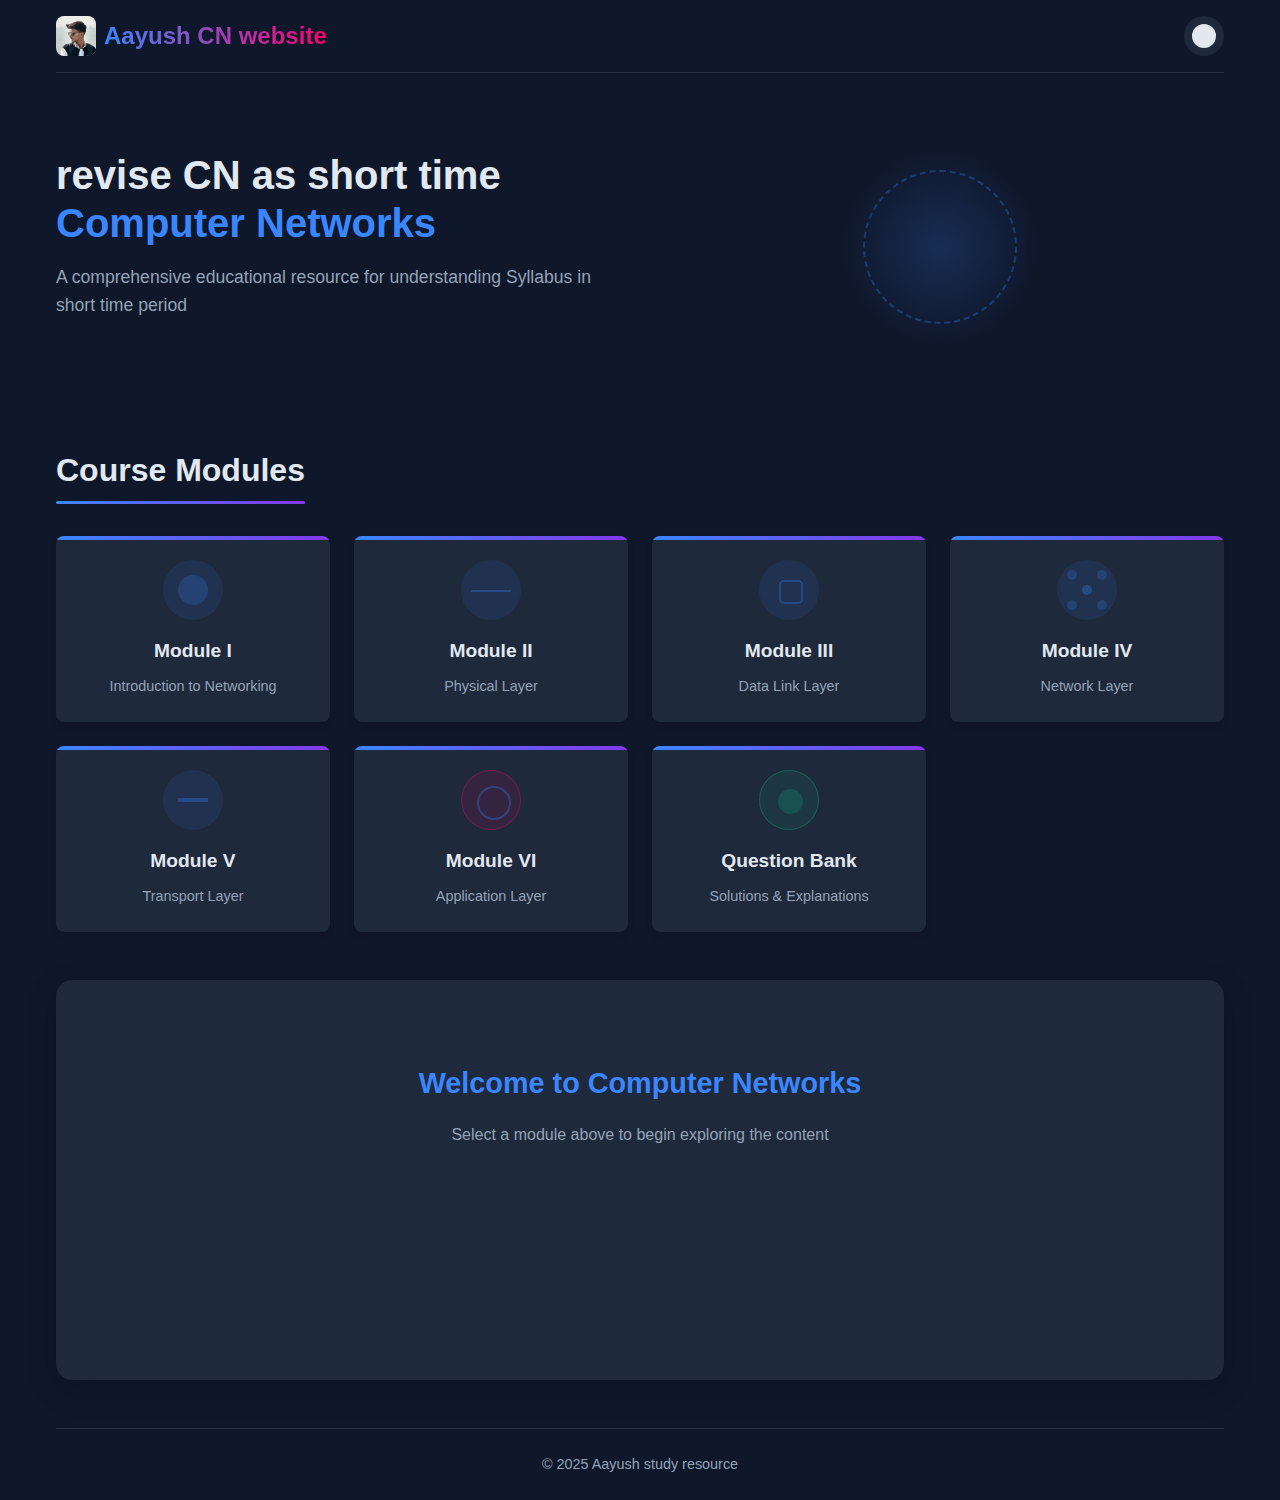
<file: index.html>
<!DOCTYPE html>
<html lang="en">
<head>
    <meta charset="UTF-8">
    <meta name="viewport" content="width=device-width, initial-scale=1.0">
    <title>Computer Networks - Educational Portal</title>
    <link rel="stylesheet" href="css/style.css">
    <link rel="stylesheet" href="css/animations.css">
    <script src="https://code.jquery.com/jquery-3.6.0.min.js"></script>
</head>
<body>
    <div class="container">
        <header>
            <div class="logo">
                <div class="logo-icon"></div>
                <h1>Aayush CN website</h1>
            </div>
            <div class="theme-toggle">
                <span class="toggle-icon"></span>
            </div>
        </header>

        <section class="hero">
            <div class="hero-content">
                <h2>revise CN as short time <span class="highlight">Computer Networks</span></h2>
                <p>A comprehensive educational resource for understanding Syllabus in short time period</p>
            </div>
            <div class="hero-animation">
                <div class="network-animation">
                    <!-- SVG Animation will be inserted here via CSS -->
                </div>
            </div>
        </section>

        <section class="modules">
            <h2>Course Modules</h2>
            <div class="module-grid">
                <a href="module1.html" class="module-card">
                    <div class="module-icon module1-icon"></div>
                    <h3>Module I</h3>
                    <p>Introduction to Networking</p>
                </a>
                <a href="module2.html" class="module-card">
                    <div class="module-icon module2-icon"></div>
                    <h3>Module II</h3>
                    <p>Physical Layer</p>
                </a>
                <a href="module3.html" class="module-card">
                    <div class="module-icon module3-icon"></div>
                    <h3>Module III</h3>
                    <p>Data Link Layer</p>
                </a>
                <a href="module4.html" class="module-card">
                    <div class="module-icon module4-icon"></div>
                    <h3>Module IV</h3>
                    <p>Network Layer</p>
                </a>
                <a href="module5.html" class="module-card">
                    <div class="module-icon module5-icon"></div>
                    <h3>Module V</h3>
                    <p>Transport Layer</p>
                </a>
                <a href="module6.html" class="module-card">
                    <div class="module-icon module6-icon"></div>
                    <h3>Module VI</h3>
                    <p>Application Layer</p>
                </a>
                <a href="question_bank.html" class="module-card">
                    <div class="module-icon question-bank-icon"></div>
                    <h3>Question Bank</h3>
                    <p>Solutions & Explanations</p>
                </a>
            </div>
        </section>

        <section class="content-section">
            <div id="module-content" class="module-content">
                <!-- Module content will be loaded here dynamically -->
                <div class="welcome-message">
                    <h3>Welcome to Computer Networks</h3>
                    <p>Select a module above to begin exploring the content</p>
                </div>
            </div>
        </section>

        <footer>
            <p>&copy; 2025 Aayush study resource</p>
        </footer>
    </div>

    <!-- Module Content Templates (Hidden) -->
    <div id="module-templates" style="display: none;">
        <!-- Module 1 Content -->
        <div id="module1-content">
            <h2>Module I: Introduction to Networking</h2>
            
            <div class="topic-accordion">
                <div class="topic-header">
                    <h3>Introduction to Computer Network</h3>
                    <span class="toggle-icon">+</span>
                </div>
                <div class="topic-content">
                    <div class="topic-text">
                        <ul>
                            <li>A computer network is a set of interconnected computing devices that can exchange data and share resources with each other.</li>
                            <li>Networks operate using standardized protocols that define how data is formatted, transmitted, received, and acknowledged.</li>
                            <li>Modern networks range from small home networks to the global Internet, connecting billions of devices worldwide.</li>
                            <li>Networks can be classified by scale (LAN, MAN, WAN), connection method (wired, wireless), functional relationship (client-server, peer-to-peer), or architecture.</li>
                            <li>The evolution of networks has enabled distributed computing, resource sharing, and global communication capabilities.</li>
                        </ul>
                    </div>
                    <div class="topic-animation">
                        <div class="animation-container network-intro-animation">
                            <!-- SVG Animation for Network Introduction -->
                            <svg viewBox="0 0 300 200" class="network-intro-svg">
                                <g class="devices">
                                    <!-- Computer 1 -->
                                    <rect x="30" y="40" width="40" height="30" rx="2" class="device"></rect>
                                    <rect x="40" y="70" width="20" height="15" class="device-stand"></rect>
                                    <rect x="35" y="85" width="30" height="3" class="device-base"></rect>
                                    
                                    <!-- Computer 2 -->
                                    <rect x="230" y="40" width="40" height="30" rx="2" class="device"></rect>
                                    <rect x="240" y="70" width="20" height="15" class="device-stand"></rect>
                                    <rect x="235" y="85" width="30" height="3" class="device-base"></rect>
                                    
                                    <!-- Server -->
                                    <rect x="130" y="130" width="40" height="60" rx="2" class="server"></rect>
                                    <circle cx="135" cy="135" r="2" class="server-light"></circle>
                                    <circle cx="135" cy="145" r="2" class="server-light"></circle>
                                    
                                    <!-- Connection Lines -->
                                    <path d="M70 55 L130 55 L130 130" class="connection-line path1"></path>
                                    <path d="M230 55 L170 55 L170 130" class="connection-line path2"></path>
                                    
                                    <!-- Data Packets -->
                                    <circle cx="70" cy="55" r="4" class="data-packet packet1"></circle>
                                    <circle cx="230" cy="55" r="4" class="data-packet packet2"></circle>
                                </g>
                            </svg>
                        </div>
                    </div>
                </div>
            </div>
            
            <div class="topic-accordion">
                <div class="topic-header">
                    <h3>Network Applications</h3>
                    <span class="toggle-icon">+</span>
                </div>
                <div class="topic-content">
                    <div class="topic-text">
                        <ul>
                            <li>Network applications are software programs that use networks to communicate and exchange data between different computing devices.</li>
                            <li>Common network applications include web browsers, email clients, file transfer tools, messaging apps, and remote access software.</li>
                            <li>Network applications typically follow the client-server model or peer-to-peer architecture for communication.</li>
                            <li>Modern applications often use application programming interfaces (APIs) to interact with network services and resources.</li>
                            <li>Cloud-based applications leverage distributed network resources to provide scalable, on-demand services to users worldwide.</li>
                        </ul>
                    </div>
                    <div class="topic-animation">
                        <div class="animation-container network-apps-animation">
                            <!-- SVG Animation for Network Applications -->
                            <svg viewBox="0 0 300 200" class="network-apps-svg">
                                <g class="app-elements">
                                    <!-- Central Server -->
                                    <rect x="130" y="80" width="40" height="40" rx="5" class="server-icon"></rect>
                                    
                                    <!-- Client Devices -->
                                    <rect x="40" y="30" width="30" height="20" rx="3" class="client-device"></rect>
                                    <rect x="230" y="30" width="30" height="20" rx="3" class="client-device"></rect>
                                    <rect x="40" y="150" width="30" height="20" rx="3" class="client-device"></rect>
                                    <rect x="230" y="150" width="30" height="20" rx="3" class="client-device"></rect>
                                    
                                    <!-- App Icons -->
                                    <circle cx="55" cy="40" r="5" class="app-icon app1"></circle>
                                    <circle cx="245" cy="40" r="5" class="app-icon app2"></circle>
                                    <circle cx="55" cy="160" r="5" class="app-icon app3"></circle>
                                    <circle cx="245" cy="160" r="5" class="app-icon app4"></circle>
                                    
                                    <!-- Connection Lines -->
                                    <line x1="70" y1="40" x2="130" y2="80" class="app-connection"></line>
                                    <line x1="230" y1="40" x2="170" y2="80" class="app-connection"></line>
                                    <line x1="70" y1="160" x2="130" y2="120" class="app-connection"></line>
                                    <line x1="230" y1="160" x2="170" y2="120" class="app-connection"></line>
                                    
                                    <!-- Data Packets -->
                                    <circle cx="100" cy="60" r="3" class="app-data-packet packet1"></circle>
                                    <circle cx="200" cy="60" r="3" class="app-data-packet packet2"></circle>
                                    <circle cx="100" cy="140" r="3" class="app-data-packet packet3"></circle>
                                    <circle cx="200" cy="140" r="3" class="app-data-packet packet4"></circle>
                                </g>
                            </svg>
                        </div>
                    </div>
                </div>
            </div>
            
            <div class="topic-accordion">
                <div class="topic-header">
                    <h3>Network Software and Hardware Components</h3>
                    <span class="toggle-icon">+</span>
                </div>
                <div class="topic-content">
                    <div class="topic-text">
                        <ul>
                            <li>Network hardware components include routers, switches, hubs, bridges, gateways, access points, network interface cards (NICs), and modems.</li>
                            <li>Routers operate at the network layer to connect different networks and direct traffic based on logical addressing.</li>
                            <li>Switches function at the data link layer to forward frames between devices on the same network using MAC addresses.</li>
                            <li>Network software includes operating systems, protocol stacks, device drivers, network management tools, and security applications.</li>
                            <li>Software-defined networking (SDN) separates the control plane from the data plane, allowing for more flexible and programmable network management.</li>
                        </ul>
                    </div>
                    <div class="topic-animation">
                        <div class="animation-container network-components-animation">
                            <!-- SVG Animation for Network Components -->
                            <svg viewBox="0 0 300 200" class="network-components-svg">
                                <g class="network-components">
                                    <!-- Router -->
                                    <rect x="130" y="80" width="40" height="20" rx="3" class="router"></rect>
                                    <line x1="135" y1="85" x2="145" y2="85" class="router-light"></line>
                                    <line x1="135" y1="90" x2="145" y2="90" class="router-light"></line>
                                    <line x1="135" y1="95" x2="145" y2="95" class="router-light"></line>
                                    
                                    <!-- Switch 1 -->
                                    <rect x="70" y="40" width="30" height="15" rx="2" class="switch"></rect>
                                    <circle cx="75" cy="45" r="1" class="switch-light"></circle>
                                    <circle cx="80" cy="45" r="1" class="switch-light"></circle>
                                    
                                    <!-- Switch 2 -->
                                    <rect x="200" y="40" width="30" height="15" rx="2" class="switch"></rect>
                                    <circle cx="205" cy="45" r="1" class="switch-light"></circle>
                                    <circle cx="210" cy="45" r="1" class="switch-light"></circle>
                                    
                                    <!-- Switch 3 -->
                                    <rect x="70" y="130" width="30" height="15" rx="2" class="switch"></rect>
                                    <circle cx="75" cy="135" r="1" class="switch-light"></circle>
                                    <circle cx="80" cy="135" r="1" class="switch-light"></circle>
                                    
                                    <!-- Switch 4 -->
                                    <rect x="200" y="130" width="30" height="15" rx="2" class="switch"></rect>
                                    <circle cx="205" cy="135" r="1" class="switch-light"></circle>
                                    <circle cx="210" cy="135" r="1" class="switch-light"></circle>
                                    
                                    <!-- Computers -->
                                    <rect x="30" y="20" width="20" height="15" rx="1" class="computer"></rect>
                                    <rect x="30" y="60" width="20" height="15" rx="1" class="computer"></rect>
                                    <rect x="250" y="20" width="20" height="15" rx="1" class="computer"></rect>
                                    <rect x="250" y="60" width="20" height="15" rx="1" class="computer"></rect>
                                    <rect x="30" y="110" width="20" height="15" rx="1" class="computer"></rect>
                                    <rect x="30" y="150" width="20" height="15" rx="1" class="computer"></rect>
                                    <rect x="250" y="110" width="20" height="15" rx="1" class="computer"></rect>
                                    <rect x="250" y="150" width="20" height="15" rx="1" class="computer"></rect>
                                    
                                    <!-- Connections -->
                                    <line x1="50" y1="27" x2="70" y2="40" class="component-connection"></line>
                                    <line x1="50" y1="67" x2="70" y2="47" class="component-connection"></line>
                                    <line x1="250" y1="27" x2="230" y2="40" class="component-connection"></line>
                                    <line x1="250" y1="67" x2="230" y2="47" class="component-connection"></line>
                                    
                                    <line x1="50" y1="117" x2="70" y2="130" class="component-connection"></line>
                                    <line x1="50" y1="157" x2="70" y2="137" class="component-connection"></line>
                                    <line x1="250" y1="117" x2="230" y2="130" class="component-connection"></line>
                                    <line x1="250" y1="157" x2="230" y2="137" class="component-connection"></line>
                                    
                                    <line x1="85" y1="55" x2="130" y2="80" class="component-connection"></line>
                                    <line x1="215" y1="55" x2="170" y2="80" class="component-connection"></line>
                                    <line x1="85" y1="130" x2="130" y2="100" class="component-connection"></line>
                                    <line x1="215" y1="130" x2="170" y2="100" class="component-connection"></line>
                                    
                                    <!-- Data Packets -->
                                    <circle cx="100" cy="67" r="2" class="component-data-packet packet1"></circle>
                                    <circle cx="200" cy="67" r="2" class="component-data-packet packet2"></circle>
                                    <circle cx="100" cy="115" r="2" class="component-data-packet packet3"></circle>
                                    <circle cx="200" cy="115" r="2" class="component-data-packet packet4"></circle>
                                </g>
                            </svg>
                        </div>
                    </div>
                </div>
            </div>
            
            <div class="topic-accordion">
                <div class="topic-header">
                    <h3>Network Topology</h3>
                    <span class="toggle-icon">+</span>
                </div>
                <div class="topic-content">
                    <div class="topic-text">
                        <ul>
                            <li>Network topology refers to the physical or logical arrangement of nodes and connections in a network.</li>
                            <li>Common physical topologies include bus, star, ring, mesh, tree, and hybrid configurations.</li>
                            <li>Star topology is widely used in LANs, where all devices connect to a central hub or switch, offering easy management but creating a single point of failure.</li>
                            <li>Mesh topology provides multiple paths between devices, increasing reliability and fault tolerance but requiring more connections and complexity.</li>
                            <li>Logical topology defines how data flows through the network, which may differ from the physical arrangement of devices.</li>
                        </ul>
                    </div>
                    <div class="topic-animation">
                        <div class="animation-container network-topology-animation">
                            <!-- SVG Animation for Network Topology -->
                            <svg viewBox="0 0 300 200" class="network-topology-svg">
                                <g class="topology-elements">
                                    <!-- Star Topology -->
                                    <g class="star-topology" transform="translate(0,0)">
                                        <circle cx="75" cy="75" r="10" class="topology-central-node"></circle>
                                        <circle cx="40" cy="40" r="7" class="topology-node node1"></circle>
                                        <circle cx="110" cy="40" r="7" class="topology-node node2"></circle>
                                        <circle cx="40" cy="110" r="7" class="topology-node node3"></circle>
                                        <circle cx="110" cy="110" r="7" class="topology-node node4"></circle>
                                        
                                        <line x1="75" y1="75" x2="40" y2="40" class="topology-link"></line>
                                        <line x1="75" y1="75" x2="110" y2="40" class="topology-link"></line>
                                        <line x1="75" y1="75" x2="40" y2="110" class="topology-link"></line>
                                        <line x1="75" y1="75" x2="110" y2="110" class="topology-link"></line>
                                        
                                        <text x="75" y="130" class="topology-label">Star</text>
                                    </g>
                                    
                                    <!-- Mesh Topology -->
                                    <g class="mesh-topology" transform="translate(150,0)">
                                        <circle cx="75" cy="40" r="7" class="topology-node node1"></circle>
                                        <circle cx="40" cy="75" r="7" class="topology-node node2"></circle>
                                        <circle cx="110" cy="75" r="7" class="topology-node node3"></circle>
                                        <circle cx="75" cy="110" r="7" class="topology-node node4"></circle>
                                        
                                        <line x1="75" y1="40" x2="40" y2="75" class="topology-link"></line>
                                        <line x1="75" y1="40" x2="110" y2="75" class="topology-link"></line>
                                        <line x1="40" y1="75" x2="75" y2="110" class="topology-link"></line>
                                        <line x1="110" y1="75" x2="75" y2="110" class="topology-link"></line>
                                        <line x1="40" y1="75" x2="110" y2="75" class="topology-link"></line>
                                        <line x1="75" y1="40" x2="75" y2="110" class="topology-link"></line>
                                        
                                        <text x="75" y="130" class="topology-label">Mesh</text>
                                    </g>
                                    
                                    <!-- Data Packets -->
                                    <circle cx="60" cy="60" r="3" class="topology-data-packet packet1"></circle>
                                    <circle cx="90" cy="60" r="3" class="topology-data-packet packet2"></circle>
                                    <circle cx="210" cy="60" r="3" class="topology-data-packet packet3"></circle>
                                    <circle cx="240" cy="90" r="3" class="topology-data-packet packet4"></circle>
                                </g>
                            </svg>
                        </div>
                    </div>
                </div>
            </div>
            
            <div class="topic-accordion">
                <div class="topic-header">
                    <h3>Protocol Hierarchies</h3>
                    <span class="toggle-icon">+</span>
                </div>
                <div class="topic-content">
                    <div class="topic-text">
                        <ul>
                            <li>Protocol hierarchies organize network communication into layers, with each layer providing specific services to the layer above and using services from the layer below.</li>
                            <li>Layering simplifies network design by breaking complex tasks into manageable components that can be developed and modified independently.</li>
                            <li>Each layer communicates with its peer layer on other devices using protocol data units (PDUs) specific to that layer.</li>
                            <li>Encapsulation occurs as data moves down the protocol stack, with each layer adding its header information before passing to the layer below.</li>
                            <li>De-encapsulation is the reverse process, occurring as data moves up the protocol stack at the receiving end.</li>
                        </ul>
                    </div>
                    <div class="topic-animation">
                        <div class="animation-container protocol-hierarchy-animation">
                            <!-- SVG Animation for Protocol Hierarchies -->
                            <svg viewBox="0 0 300 200" class="protocol-hierarchy-svg">
                                <g class="protocol-elements">
                                    <!-- Sender Protocol Stack -->
                                    <rect x="30" y="30" width="80" height="20" rx="2" class="protocol-layer application-layer"></rect>
                                    <rect x="30" y="55" width="80" height="20" rx="2" class="protocol-layer transport-layer"></rect>
                                    <rect x="30" y="80" width="80" height="20" rx="2" class="protocol-layer network-layer"></rect>
                                    <rect x="30" y="105" width="80" height="20" rx="2" class="protocol-layer datalink-layer"></rect>
                                    <rect x="30" y="130" width="80" height="20" rx="2" class="protocol-layer physical-layer"></rect>
                                    
                                    <text x="70" y="44" class="layer-text">Application</text>
                                    <text x="70" y="69" class="layer-text">Transport</text>
                                    <text x="70" y="94" class="layer-text">Network</text>
                                    <text x="70" y="119" class="layer-text">Data Link</text>
                                    <text x="70" y="144" class="layer-text">Physical</text>
                                    
                                    <!-- Receiver Protocol Stack -->
                                    <rect x="190" y="30" width="80" height="20" rx="2" class="protocol-layer application-layer"></rect>
                                    <rect x="190" y="55" width="80" height="20" rx="2" class="protocol-layer transport-layer"></rect>
                                    <rect x="190" y="80" width="80" height="20" rx="2" class="protocol-layer network-layer"></rect>
                                    <rect x="190" y="105" width="80" height="20" rx="2" class="protocol-layer datalink-layer"></rect>
                                    <rect x="190" y="130" width="80" height="20" rx="2" class="protocol-layer physical-layer"></rect>
                                    
                                    <text x="230" y="44" class="layer-text">Application</text>
                                    <text x="230" y="69" class="layer-text">Transport</text>
                                    <text x="230" y="94" class="layer-text">Network</text>
                                    <text x="230" y="119" class="layer-text">Data Link</text>
                                    <text x="230" y="144" class="layer-text">Physical</text>
                                    
                                    <!-- Communication Medium -->
                                    <line x1="30" y1="160" x2="270" y2="160" class="communication-medium"></line>
                                    
                                    <!-- Data Packet -->
                                    <rect x="60" y="40" width="10" height="5" class="data-unit data"></rect>
                                    <rect x="55" y="65" width="20" height="5" class="data-unit segment"></rect>
                                    <rect x="50" y="90" width="30" height="5" class="data-unit packet"></rect>
                                    <rect x="45" y="115" width="40" height="5" class="data-unit frame"></rect>
                                    <rect x="40" y="140" width="50" height="5" class="data-unit bits"></rect>
                                    
                                    <!-- Moving Packet -->
                                    <rect x="120" y="160" width="60" height="5" class="moving-packet"></rect>
                                </g>
                            </svg>
                        </div>
                    </div>
                </div>
            </div>
            
            <div class="topic-accordion">
                <div class="topic-header">
                    <h3>Design Issues for the Layers</h3>
                    <span class="toggle-icon">+</span>
                </div>
                <div class="topic-content">
                    <div class="topic-text">
                        <ul>
                            <li>Addressing: Each layer must have mechanisms to identify senders and receivers, with addressing schemes appropriate to the layer's scope and function.</li>
                            <li>Error control: Layers need strategies to detect and recover from transmission errors, including checksums, CRC, and retransmission protocols.</li>
                            <li>Flow control: Mechanisms are needed to prevent fast senders from overwhelming slow receivers, using techniques like sliding windows or rate-based approaches.</li>
                            <li>Multiplexing and demultiplexing: Layers must manage multiple concurrent connections, allowing many higher-level sessions to share lower-level resources.</li>
                            <li>Service primitives: Each layer provides well-defined interfaces to the layer above, with operations for establishing connections, sending/receiving data, and releasing connections.</li>
                        </ul>
                    </div>
                    <div class="topic-animation">
                        <div class="animation-container layer-design-animation">
                            <!-- SVG Animation for Layer Design Issues -->
                            <svg viewBox="0 0 300 200" class="layer-design-svg">
                                <g class="design-elements">
                                    <!-- Two Communicating Systems -->
                                    <rect x="30" y="50" width="60" height="100" rx="5" class="system system1"></rect>
                                    <rect x="210" y="50" width="60" height="100" rx="5" class="system system2"></rect>
                                    
                                    <!-- Layer Boundaries -->
                                    <line x1="30" y1="80" x2="90" y2="80" class="layer-boundary"></line>
                                    <line x1="30" y1="110" x2="90" y2="110" class="layer-boundary"></line>
                                    <line x1="30" y1="140" x2="90" y2="140" class="layer-boundary"></line>
                                    
                                    <line x1="210" y1="80" x2="270" y2="80" class="layer-boundary"></line>
                                    <line x1="210" y1="110" x2="270" y2="110" class="layer-boundary"></line>
                                    <line x1="210" y1="140" x2="270" y2="140" class="layer-boundary"></line>
                                    
                                    <!-- Layer Labels -->
                                    <text x="60" y="70" class="design-layer-text">Layer N+1</text>
                                    <text x="60" y="100" class="design-layer-text">Layer N</text>
                                    <text x="60" y="130" class="design-layer-text">Layer N-1</text>
                                    
                                    <text x="240" y="70" class="design-layer-text">Layer N+1</text>
                                    <text x="240" y="100" class="design-layer-text">Layer N</text>
                                    <text x="240" y="130" class="design-layer-text">Layer N-1</text>
                                    
                                    <!-- Protocol Communication -->
                                    <line x1="90"
</file>
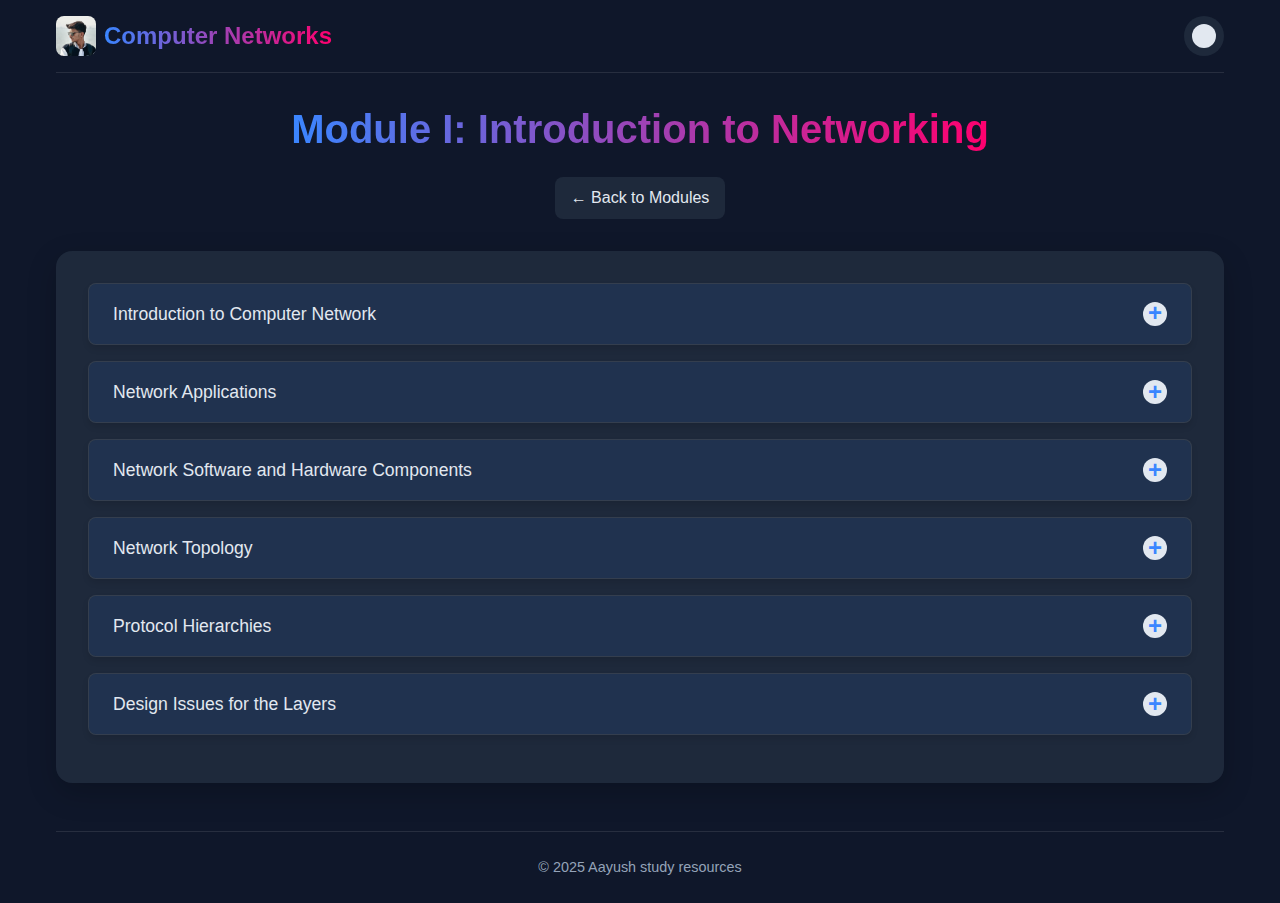
<file: module1.html>
<!DOCTYPE html>
<html lang="en">
<head>
    <meta charset="UTF-8">
    <meta name="viewport" content="width=device-width, initial-scale=1.0">
    <title>Module I: Introduction to Networking - Computer Networks</title>
    <link rel="stylesheet" href="css/style.css">
    <link rel="stylesheet" href="css/animations.css">
    <script src="https://code.jquery.com/jquery-3.6.0.min.js"></script>
</head>
<body>
    <div class="container">
        <header>
            <div class="logo">
                <div class="logo-icon"></div>
                <h1>Computer Networks</h1>
            </div>
            <div class="theme-toggle">
                <span class="toggle-icon"></span>
            </div>
        </header>

        <section class="module-header">
            <h2>Module I: Introduction to Networking</h2>
            <a href="index.html" class="back-button">← Back to Modules</a>
        </section>

        <section class="content-section">
            <div class="module-content">
                <div class="topic-accordion">
                    <div class="topic-header">
                        <h3>Introduction to Computer Network</h3>
                        <span class="toggle-icon">+</span>
                    </div>
                    <div class="topic-content">
                        <div class="topic-text">
                            <ul>
                                <li>A computer network is a set of interconnected computing devices that can exchange data and share resources with each other.</li>
                                <li>Networks operate using standardized protocols that define how data is formatted, transmitted, received, and acknowledged.</li>
                                <li>Modern networks range from small home networks to the global Internet, connecting billions of devices worldwide.</li>
                                <li>Networks can be classified by scale (LAN, MAN, WAN), connection method (wired, wireless), functional relationship (client-server, peer-to-peer), or architecture.</li>
                                <li>The evolution of networks has enabled distributed computing, resource sharing, and global communication capabilities.</li>
                            </ul>
                        </div>
                        <div class="topic-animation">
                            <div class="animation-container network-intro-animation">
                                <!-- SVG Animation for Network Introduction -->
                                <svg viewBox="0 0 300 200" class="network-intro-svg">
                                    <g class="devices">
                                        <!-- Computer 1 -->
                                        <rect x="30" y="40" width="40" height="30" rx="2" class="device"></rect>
                                        <rect x="40" y="70" width="20" height="15" class="device-stand"></rect>
                                        <rect x="35" y="85" width="30" height="3" class="device-base"></rect>
                                        
                                        <!-- Computer 2 -->
                                        <rect x="230" y="40" width="40" height="30" rx="2" class="device"></rect>
                                        <rect x="240" y="70" width="20" height="15" class="device-stand"></rect>
                                        <rect x="235" y="85" width="30" height="3" class="device-base"></rect>
                                        
                                        <!-- Server -->
                                        <rect x="130" y="130" width="40" height="60" rx="2" class="server"></rect>
                                        <circle cx="135" cy="135" r="2" class="server-light"></circle>
                                        <circle cx="135" cy="145" r="2" class="server-light"></circle>
                                        
                                        <!-- Connection Lines -->
                                        <path d="M70 55 L130 55 L130 130" class="connection-line path1"></path>
                                        <path d="M230 55 L170 55 L170 130" class="connection-line path2"></path>
                                        
                                        <!-- Data Packets -->
                                        <circle cx="70" cy="55" r="4" class="data-packet packet1"></circle>
                                        <circle cx="230" cy="55" r="4" class="data-packet packet2"></circle>
                                    </g>
                                </svg>
                            </div>
                        </div>
                    </div>
                </div>
                
                <div class="topic-accordion">
                    <div class="topic-header">
                        <h3>Network Applications</h3>
                        <span class="toggle-icon">+</span>
                    </div>
                    <div class="topic-content">
                        <div class="topic-text">
                            <ul>
                                <li>Network applications are software programs that use networks to communicate and exchange data between different computing devices.</li>
                                <li>Common network applications include web browsers, email clients, file transfer tools, messaging apps, and remote access software.</li>
                                <li>Network applications typically follow the client-server model or peer-to-peer architecture for communication.</li>
                                <li>Modern applications often use application programming interfaces (APIs) to interact with network services and resources.</li>
                                <li>Cloud-based applications leverage distributed network resources to provide scalable, on-demand services to users worldwide.</li>
                            </ul>
                        </div>
                        <div class="topic-animation">
                            <div class="animation-container network-apps-animation">
                                <!-- SVG Animation for Network Applications -->
                                <svg viewBox="0 0 300 200" class="network-apps-svg">
                                    <g class="app-elements">
                                        <!-- Central Server -->
                                        <rect x="130" y="80" width="40" height="40" rx="5" class="server-icon"></rect>
                                        
                                        <!-- Client Devices -->
                                        <rect x="40" y="30" width="30" height="20" rx="3" class="client-device"></rect>
                                        <rect x="230" y="30" width="30" height="20" rx="3" class="client-device"></rect>
                                        <rect x="40" y="150" width="30" height="20" rx="3" class="client-device"></rect>
                                        <rect x="230" y="150" width="30" height="20" rx="3" class="client-device"></rect>
                                        
                                        <!-- App Icons -->
                                        <circle cx="55" cy="40" r="5" class="app-icon app1"></circle>
                                        <circle cx="245" cy="40" r="5" class="app-icon app2"></circle>
                                        <circle cx="55" cy="160" r="5" class="app-icon app3"></circle>
                                        <circle cx="245" cy="160" r="5" class="app-icon app4"></circle>
                                        
                                        <!-- Connection Lines -->
                                        <line x1="70" y1="40" x2="130" y2="80" class="app-connection"></line>
                                        <line x1="230" y1="40" x2="170" y2="80" class="app-connection"></line>
                                        <line x1="70" y1="160" x2="130" y2="120" class="app-connection"></line>
                                        <line x1="230" y1="160" x2="170" y2="120" class="app-connection"></line>
                                        
                                        <!-- Data Packets -->
                                        <circle cx="100" cy="60" r="3" class="app-data-packet packet1"></circle>
                                        <circle cx="200" cy="60" r="3" class="app-data-packet packet2"></circle>
                                        <circle cx="100" cy="140" r="3" class="app-data-packet packet3"></circle>
                                        <circle cx="200" cy="140" r="3" class="app-data-packet packet4"></circle>
                                    </g>
                                </svg>
                            </div>
                        </div>
                    </div>
                </div>
                
                <div class="topic-accordion">
                    <div class="topic-header">
                        <h3>Network Software and Hardware Components</h3>
                        <span class="toggle-icon">+</span>
                    </div>
                    <div class="topic-content">
                        <div class="topic-text">
                            <ul>
                                <li>Network hardware components include routers, switches, hubs, bridges, gateways, access points, network interface cards (NICs), and modems.</li>
                                <li>Routers operate at the network layer to connect different networks and direct traffic based on logical addressing.</li>
                                <li>Switches function at the data link layer to forward frames between devices on the same network using MAC addresses.</li>
                                <li>Network software includes operating systems, protocol stacks, device drivers, network management tools, and security applications.</li>
                                <li>Software-defined networking (SDN) separates the control plane from the data plane, allowing for more flexible and programmable network management.</li>
                            </ul>
                        </div>
                        <div class="topic-animation">
                            <div class="animation-container network-components-animation">
                                <!-- SVG Animation for Network Components -->
                                <svg viewBox="0 0 300 200" class="network-components-svg">
                                    <g class="network-components">
                                        <!-- Router -->
                                        <rect x="130" y="80" width="40" height="20" rx="3" class="router"></rect>
                                        <line x1="135" y1="85" x2="145" y2="85" class="router-light"></line>
                                        <line x1="135" y1="90" x2="145" y2="90" class="router-light"></line>
                                        <line x1="135" y1="95" x2="145" y2="95" class="router-light"></line>
                                        
                                        <!-- Switch 1 -->
                                        <rect x="70" y="40" width="30" height="15" rx="2" class="switch"></rect>
                                        <circle cx="75" cy="45" r="1" class="switch-light"></circle>
                                        <circle cx="80" cy="45" r="1" class="switch-light"></circle>
                                        
                                        <!-- Switch 2 -->
                                        <rect x="200" y="40" width="30" height="15" rx="2" class="switch"></rect>
                                        <circle cx="205" cy="45" r="1" class="switch-light"></circle>
                                        <circle cx="210" cy="45" r="1" class="switch-light"></circle>
                                        
                                        <!-- Switch 3 -->
                                        <rect x="70" y="130" width="30" height="15" rx="2" class="switch"></rect>
                                        <circle cx="75" cy="135" r="1" class="switch-light"></circle>
                                        <circle cx="80" cy="135" r="1" class="switch-light"></circle>
                                        
                                        <!-- Switch 4 -->
                                        <rect x="200" y="130" width="30" height="15" rx="2" class="switch"></rect>
                                        <circle cx="205" cy="135" r="1" class="switch-light"></circle>
                                        <circle cx="210" cy="135" r="1" class="switch-light"></circle>
                                        
                                        <!-- Computers -->
                                        <rect x="30" y="20" width="20" height="15" rx="1" class="computer"></rect>
                                        <rect x="30" y="60" width="20" height="15" rx="1" class="computer"></rect>
                                        <rect x="250" y="20" width="20" height="15" rx="1" class="computer"></rect>
                                        <rect x="250" y="60" width="20" height="15" rx="1" class="computer"></rect>
                                        <rect x="30" y="110" width="20" height="15" rx="1" class="computer"></rect>
                                        <rect x="30" y="150" width="20" height="15" rx="1" class="computer"></rect>
                                        <rect x="250" y="110" width="20" height="15" rx="1" class="computer"></rect>
                                        <rect x="250" y="150" width="20" height="15" rx="1" class="computer"></rect>
                                        
                                        <!-- Connections -->
                                        <line x1="50" y1="27" x2="70" y2="40" class="component-connection"></line>
                                        <line x1="50" y1="67" x2="70" y2="47" class="component-connection"></line>
                                        <line x1="250" y1="27" x2="230" y2="40" class="component-connection"></line>
                                        <line x1="250" y1="67" x2="230" y2="47" class="component-connection"></line>
                                        
                                        <line x1="50" y1="117" x2="70" y2="130" class="component-connection"></line>
                                        <line x1="50" y1="157" x2="70" y2="137" class="component-connection"></line>
                                        <line x1="250" y1="117" x2="230" y2="130" class="component-connection"></line>
                                        <line x1="250" y1="157" x2="230" y2="137" class="component-connection"></line>
                                        
                                        <line x1="85" y1="55" x2="130" y2="80" class="component-connection"></line>
                                        <line x1="215" y1="55" x2="170" y2="80" class="component-connection"></line>
                                        <line x1="85" y1="130" x2="130" y2="100" class="component-connection"></line>
                                        <line x1="215" y1="130" x2="170" y2="100" class="component-connection"></line>
                                        
                                        <!-- Data Packets -->
                                        <circle cx="100" cy="67" r="2" class="component-data-packet packet1"></circle>
                                        <circle cx="200" cy="67" r="2" class="component-data-packet packet2"></circle>
                                        <circle cx="100" cy="115" r="2" class="component-data-packet packet3"></circle>
                                        <circle cx="200" cy="115" r="2" class="component-data-packet packet4"></circle>
                                    </g>
                                </svg>
                            </div>
                        </div>
                    </div>
                </div>
                
                <div class="topic-accordion">
                    <div class="topic-header">
                        <h3>Network Topology</h3>
                        <span class="toggle-icon">+</span>
                    </div>
                    <div class="topic-content">
                        <div class="topic-text">
                            <ul>
                                <li>Network topology refers to the physical or logical arrangement of nodes and connections in a network.</li>
                                <li>Common physical topologies include bus, star, ring, mesh, tree, and hybrid configurations.</li>
                                <li>Star topology is widely used in LANs, where all devices connect to a central hub or switch, offering easy management but creating a single point of failure.</li>
                                <li>Mesh topology provides multiple paths between devices, increasing reliability and fault tolerance but requiring more connections and complexity.</li>
                                <li>Logical topology defines how data flows through the network, which may differ from the physical arrangement of devices.</li>
                            </ul>
                        </div>
                        <div class="topic-animation">
                            <div class="animation-container network-topology-animation">
                                <!-- SVG Animation for Network Topology -->
                                <svg viewBox="0 0 300 200" class="network-topology-svg">
                                    <g class="topology-elements">
                                        <!-- Star Topology -->
                                        <g class="star-topology" transform="translate(0,0)">
                                            <circle cx="75" cy="75" r="10" class="topology-central-node"></circle>
                                            <circle cx="40" cy="40" r="7" class="topology-node node1"></circle>
                                            <circle cx="110" cy="40" r="7" class="topology-node node2"></circle>
                                            <circle cx="40" cy="110" r="7" class="topology-node node3"></circle>
                                            <circle cx="110" cy="110" r="7" class="topology-node node4"></circle>
                                            
                                            <line x1="75" y1="75" x2="40" y2="40" class="topology-link"></line>
                                            <line x1="75" y1="75" x2="110" y2="40" class="topology-link"></line>
                                            <line x1="75" y1="75" x2="40" y2="110" class="topology-link"></line>
                                            <line x1="75" y1="75" x2="110" y2="110" class="topology-link"></line>
                                            
                                            <text x="75" y="130" class="topology-label">Star</text>
                                        </g>
                                        
                                        <!-- Mesh Topology -->
                                        <g class="mesh-topology" transform="translate(150,0)">
                                            <circle cx="75" cy="40" r="7" class="topology-node node1"></circle>
                                            <circle cx="40" cy="75" r="7" class="topology-node node2"></circle>
                                            <circle cx="110" cy="75" r="7" class="topology-node node3"></circle>
                                            <circle cx="75" cy="110" r="7" class="topology-node node4"></circle>
                                            
                                            <line x1="75" y1="40" x2="40" y2="75" class="topology-link"></line>
                                            <line x1="75" y1="40" x2="110" y2="75" class="topology-link"></line>
                                            <line x1="40" y1="75" x2="75" y2="110" class="topology-link"></line>
                                            <line x1="110" y1="75" x2="75" y2="110" class="topology-link"></line>
                                            <line x1="40" y1="75" x2="110" y2="75" class="topology-link"></line>
                                            <line x1="75" y1="40" x2="75" y2="110" class="topology-link"></line>
                                            
                                            <text x="75" y="130" class="topology-label">Mesh</text>
                                        </g>
                                        
                                        <!-- Data Packets -->
                                        <circle cx="60" cy="60" r="3" class="topology-data-packet packet1"></circle>
                                        <circle cx="90" cy="60" r="3" class="topology-data-packet packet2"></circle>
                                        <circle cx="210" cy="60" r="3" class="topology-data-packet packet3"></circle>
                                        <circle cx="240" cy="90" r="3" class="topology-data-packet packet4"></circle>
                                    </g>
                                </svg>
                            </div>
                        </div>
                    </div>
                </div>
                
                <div class="topic-accordion">
                    <div class="topic-header">
                        <h3>Protocol Hierarchies</h3>
                        <span class="toggle-icon">+</span>
                    </div>
                    <div class="topic-content">
                        <div class="topic-text">
                            <ul>
                                <li>Protocol hierarchies organize network communication into layers, with each layer providing specific services to the layer above and using services from the layer below.</li>
                                <li>Layering simplifies network design by breaking complex tasks into manageable components that can be developed and modified independently.</li>
                                <li>Each layer communicates with its peer layer on other devices using protocol data units (PDUs) specific to that layer.</li>
                                <li>Encapsulation occurs as data moves down the protocol stack, with each layer adding its header information before passing to the layer below.</li>
                                <li>De-encapsulation is the reverse process, occurring as data moves up the protocol stack at the receiving end.</li>
                            </ul>
                        </div>
                        <div class="topic-animation">
                            <div class="animation-container protocol-hierarchy-animation">
                                <!-- SVG Animation for Protocol Hierarchies -->
                                <svg viewBox="0 0 300 200" class="protocol-hierarchy-svg">
                                    <g class="protocol-elements">
                                        <!-- Sender Protocol Stack -->
                                        <rect x="30" y="30" width="80" height="20" rx="2" class="protocol-layer application-layer"></rect>
                                        <rect x="30" y="55" width="80" height="20" rx="2" class="protocol-layer transport-layer"></rect>
                                        <rect x="30" y="80" width="80" height="20" rx="2" class="protocol-layer network-layer"></rect>
                                        <rect x="30" y="105" width="80" height="20" rx="2" class="protocol-layer datalink-layer"></rect>
                                        <rect x="30" y="130" width="80" height="20" rx="2" class="protocol-layer physical-layer"></rect>
                                        
                                        <text x="70" y="44" class="layer-text">Application</text>
                                        <text x="70" y="69" class="layer-text">Transport</text>
                                        <text x="70" y="94" class="layer-text">Network</text>
                                        <text x="70" y="119" class="layer-text">Data Link</text>
                                        <text x="70" y="144" class="layer-text">Physical</text>
                                        
                                        <!-- Receiver Protocol Stack -->
                                        <rect x="190" y="30" width="80" height="20" rx="2" class="protocol-layer application-layer"></rect>
                                        <rect x="190" y="55" width="80" height="20" rx="2" class="protocol-layer transport-layer"></rect>
                                        <rect x="190" y="80" width="80" height="20" rx="2" class="protocol-layer network-layer"></rect>
                                        <rect x="190" y="105" width="80" height="20" rx="2" class="protocol-layer datalink-layer"></rect>
                                        <rect x="190" y="130" width="80" height="20" rx="2" class="protocol-layer physical-layer"></rect>
                                        
                                        <text x="230" y="44" class="layer-text">Application</text>
                                        <text x="230" y="69" class="layer-text">Transport</text>
                                        <text x="230" y="94" class="layer-text">Network</text>
                                        <text x="230" y="119" class="layer-text">Data Link</text>
                                        <text x="230" y="144" class="layer-text">Physical</text>
                                        
                                        <!-- Communication Medium -->
                                        <line x1="30" y1="160" x2="270" y2="160" class="communication-medium"></line>
                                        
                                        <!-- Data Packet -->
                                        <rect x="60" y="40" width="10" height="5" class="data-unit data"></rect>
                                        <rect x="55" y="65" width="20" height="5" class="data-unit segment"></rect>
                                        <rect x="50" y="90" width="30" height="5" class="data-unit packet"></rect>
                                        <rect x="45" y="115" width="40" height="5" class="data-unit frame"></rect>
                                        <rect x="40" y="140" width="50" height="5" class="data-unit bits"></rect>
                                        
                                        <!-- Moving Packet -->
                                        <rect x="120" y="160" width="60" height="5" class="moving-packet"></rect>
                                    </g>
                                </svg>
                            </div>
                        </div>
                    </div>
                </div>
                
                <div class="topic-accordion">
                    <div class="topic-header">
                        <h3>Design Issues for the Layers</h3>
                        <span class="toggle-icon">+</span>
                    </div>
                    <div class="topic-content">
                        <div class="topic-text">
                            <ul>
                                <li>Addressing: Each layer must have mechanisms to identify senders and receivers, with addressing schemes appropriate to the layer's scope and function.</li>
                                <li>Error control: Layers need strategies to detect and recover from transmission errors, including checksums, CRC, and retransmission protocols.</li>
                                <li>Flow control: Mechanisms are needed to prevent fast senders from overwhelming slow receivers, using techniques like sliding windows or rate-based approaches.</li>
                                <li>Multiplexing and demultiplexing: Layers must manage multiple concurrent connections, allowing many higher-level sessions to share lower-level resources.</li>
                                <li>Service primitives: Each layer provides well-defined interfaces to the layer above, with operations for establishing connections, sending/receiving data, and releasing connections.</li>
                            </ul>
                        </div>
                        <div class="topic-animation">
                            <div class="animation-container layer-design-animation">
                                <!-- SVG Animation for Layer Design Issues -->
                                <svg viewBox="0 0 300 200" class="layer-design-svg">
                                    <g class="design-elements">
                                        <!-- Two Communicating Systems -->
                                        <rect x="30" y="50" width="60" height="100" rx="5" class="system system1"></rect>
                                        <rect x="210" y="50" width="60" height="100" rx="5" class="system system2"></rect>
                                        
                                        <!-- Layer Boundaries -->
                                        <line x1="30" y1="80" x2="90" y2="80" class="layer-boundary"></line>
                                        <line x1="30" y1="110" x2="90" y2="110" class="layer-boundary"></line>
                                        <line x1="30" y1="140" x2="90" y2="140" class="layer-boundary"></line>
                                        
                                        <line x1="210" y1="80" x2="270" y2="80" class="layer-boundary"></line>
                                        <line x1="210" y1="110" x2="270" y2="110" class="layer-boundary"></line>
                                        <line x1="210" y1="140" x2="270" y2="140" class="layer-boundary"></line>
                                        
                                        <!-- Layer Labels -->
                                        <text x="60" y="70" class="design-layer-text">Layer N+1</text>
                                        <text x="60" y="100" class="design-layer-text">Layer N</text>
                                        <text x="60" y="130" class="design-layer-text">Layer N-1</text>
                                        
                                        <text x="240" y="70" class="design-layer-text">Layer N+1</text>
                                        <text x="240" y="100" class="design-layer-text">Layer N</text>
                                        <text x="240" y="130" class="design-layer-text">Layer N-1</text>
                                        
                                        <!-- Protocol Communication -->
                                        <line x1="90" y1="100" x2="210" y2="100" class="protocol-communication" stroke-dasharray="5,5"></line>
                                        
                                        <!-- Data Flow -->
                                        <path d="M90 65 L120 65 L120 95 L90 95" class="data-flow flow1"></path>
                                        <path d="M90 125 L120 125 L120 95 L150 95" class="data-flow flow2"></path>
                                        <path d="M150 95 L180 95 L180 125 L210 125" class="data-flow flow3"></path>
                                        <path d="M210 95 L180 95 L180 65 L210 65" class="data-flow flow4"></path>
                                        
                                        <!-- Data Packets -->
                                        <circle cx="120" cy="80" r="3" class="design-data-packet packet1"></circle>
                                        <circle cx="150" cy="95" r="3" class="design-data-packet packet2"></circle>
                                        <circle cx="180" cy="110" r="3" class="design-data-packet packet3"></circle>
                                    </g>
                                </svg>
                            </div>
                        </div>
                    </div>
                </div>
            </div>
        </section>

        <footer>
            <p>&copy; 2025 Aayush study resources</p>
        </footer>
    </div>

    <script src="js/script.js"></script>
</body>
</html>
</file>
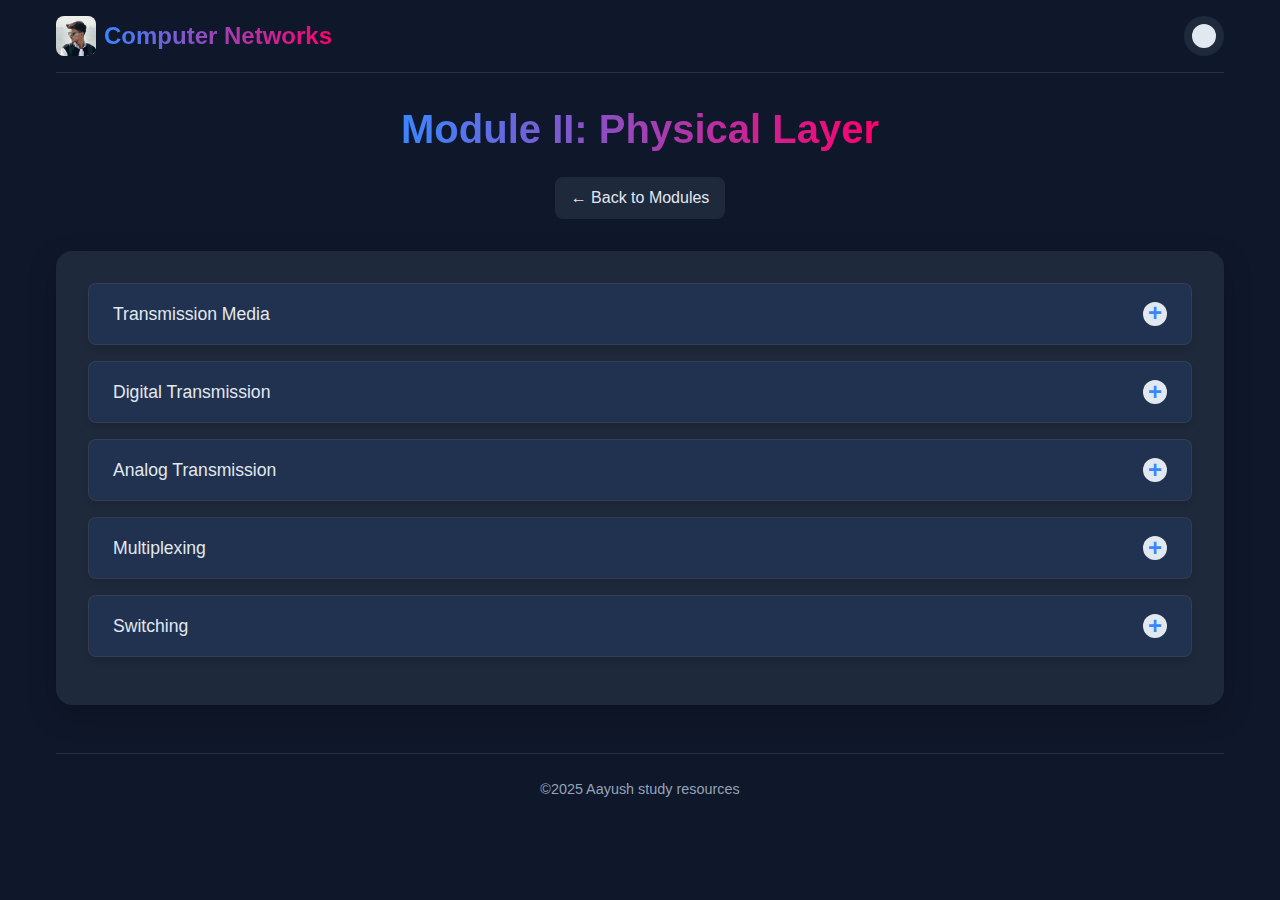
<file: module2.html>
<!DOCTYPE html>
<html lang="en">
<head>
    <meta charset="UTF-8">
    <meta name="viewport" content="width=device-width, initial-scale=1.0">
    <title>Module II: Physical Layer - Computer Networks</title>
    <link rel="stylesheet" href="css/style.css">
    <link rel="stylesheet" href="css/animations.css">
    <script src="https://code.jquery.com/jquery-3.6.0.min.js"></script>
</head>
<body>
    <div class="container">
        <header>
            <div class="logo">
                <div class="logo-icon"></div>
                <h1>Computer Networks</h1>
            </div>
            <div class="theme-toggle">
                <span class="toggle-icon"></span>
            </div>
        </header>

        <section class="module-header">
            <h2>Module II: Physical Layer</h2>
            <a href="index.html" class="back-button">← Back to Modules</a>
        </section>

        <section class="content-section">
            <div class="module-content">
                <div class="topic-accordion">
                    <div class="topic-header">
                        <h3>Transmission Media</h3>
                        <span class="toggle-icon">+</span>
                    </div>
                    <div class="topic-content">
                        <div class="topic-text">
                            <ul>
                                <li>Transmission media are the physical pathways that connect computers and other devices in a network.</li>
                                <li>Guided media include twisted-pair cables, coaxial cables, and fiber-optic cables, which use physical conductors to transmit signals.</li>
                                <li>Unguided media include wireless transmission methods like radio waves, microwaves, and infrared, which don't require physical conductors.</li>
                                <li>Each medium has specific characteristics regarding bandwidth, attenuation, interference susceptibility, and cost.</li>
                                <li>The choice of transmission medium significantly impacts network performance, reliability, and installation costs.</li>
                            </ul>
                        </div>
                        <div class="topic-animation">
                            <div class="animation-container transmission-media-animation">
                                <!-- SVG Animation for Transmission Media -->
                                <svg viewBox="0 0 300 200" class="transmission-media-svg">
                                    <g class="media-elements">
                                        <!-- Twisted Pair -->
                                        <path d="M30 40 C40 35, 50 45, 60 40 C70 35, 80 45, 90 40 C100 35, 110 45, 120 40" class="twisted-pair"></path>
                                        <text x="75" y="60" class="media-label">Twisted Pair</text>
                                        
                                        <!-- Coaxial Cable -->
                                        <rect x="30" y="80" width="90" height="10" rx="5" class="coaxial-outer"></rect>
                                        <rect x="35" y="82.5" width="80" height="5" rx="2.5" class="coaxial-inner"></rect>
                                        <text x="75" y="100" class="media-label">Coaxial Cable</text>
                                        
                                        <!-- Fiber Optic -->
                                        <rect x="30" y="120" width="90" height="8" rx="4" class="fiber-cable"></rect>
                                        <line x1="35" y1="124" x2="115" y2="124" class="fiber-light-beam"></line>
                                        <text x="75" y="140" class="media-label">Fiber Optic</text>
                                        
                                        <!-- Wireless -->
                                        <circle cx="200" cy="60" r="15" class="wireless-node transmitter"></circle>
                                        <circle cx="250" cy="60" r="10" class="wireless-node receiver"></circle>
                                        <path d="M215 60 Q232.5 40, 240 60" class="wireless-wave wave1"></path>
                                        <path d="M215 60 Q232.5 60, 240 60" class="wireless-wave wave2"></path>
                                        <path d="M215 60 Q232.5 80, 240 60" class="wireless-wave wave3"></path>
                                        <text x="225" y="85" class="media-label">Wireless</text>
                                        
                                        <!-- Satellite -->
                                        <circle cx="200" cy="140" r="10" class="wireless-node ground-station"></circle>
                                        <circle cx="250" cy="140" r="10" class="wireless-node ground-station"></circle>
                                        <circle cx="225" cy="110" r="8" class="satellite"></circle>
                                        <path d="M200 130 L225 110 L250 130" class="satellite-link"></path>
                                        <text x="225" y="160" class="media-label">Satellite</text>
                                    </g>
                                </svg>
                            </div>
                        </div>
                    </div>
                </div>
                
                <div class="topic-accordion">
                    <div class="topic-header">
                        <h3>Digital Transmission</h3>
                        <span class="toggle-icon">+</span>
                    </div>
                    <div class="topic-content">
                        <div class="topic-text">
                            <ul>
                                <li>Digital transmission involves sending data as discrete signals representing binary digits (0s and 1s).</li>
                                <li>Line coding techniques convert binary data into digital signals, including NRZ (Non-Return to Zero), Manchester, and AMI (Alternate Mark Inversion) encoding.</li>
                                <li>Digital modulation methods like ASK (Amplitude Shift Keying), FSK (Frequency Shift Keying), and PSK (Phase Shift Keying) encode digital data onto carrier waves.</li>
                                <li>Digital transmission offers advantages such as noise immunity, error detection/correction capabilities, and compatibility with digital processing systems.</li>
                                <li>Synchronization between sender and receiver is critical for accurate interpretation of digital signals.</li>
                            </ul>
                        </div>
                        <div class="topic-animation">
                            <div class="animation-container digital-transmission-animation">
                                <!-- SVG Animation for Digital Transmission -->
                                <svg viewBox="0 0 300 200" class="digital-transmission-svg">
                                    <g class="digital-elements">
                                        <!-- Binary Data -->
                                        <text x="30" y="30" class="binary-data">10110010</text>
                                        
                                        <!-- NRZ Encoding -->
                                        <line x1="30" y1="50" x2="270" y2="50" class="signal-baseline"></line>
                                        <path d="M30 40 H60 V60 H90 V40 H120 V40 H150 V60 H180 V40 H210 V60 H240 V60 H270" class="nrz-signal"></path>
                                        <text x="15" y="50" class="encoding-label">NRZ</text>
                                        
                                        <!-- Manchester Encoding -->
                                        <line x1="30" y1="100" x2="270" y2="100" class="signal-baseline"></line>
                                        <path d="M30 90 H45 L60 110 H75 L90 90 H105 L120 110 H135 L150 90 H165 L180 110 H195 L210 90 H225 L240 110 H255 L270 90" class="manchester-signal"></path>
                                        <text x="15" y="100" class="encoding-label">Manchester</text>
                                        
                                        <!-- AMI Encoding -->
                                        <line x1="30" y1="150" x2="270" y2="150" class="signal-baseline"></line>
                                        <path d="M30 150 H60 V140 H90 V150 H120 V150 H150 V160 H180 V150 H210 V140 H240 V150 H270" class="ami-signal"></path>
                                        <text x="15" y="150" class="encoding-label">AMI</text>
                                        
                                        <!-- Bit Markers -->
                                        <line x1="30" y1="170" x2="30" y2="175" class="bit-marker"></line>
                                        <line x1="60" y1="170" x2="60" y2="175" class="bit-marker"></line>
                                        <line x1="90" y1="170" x2="90" y2="175" class="bit-marker"></line>
                                        <line x1="120" y1="170" x2="120" y2="175" class="bit-marker"></line>
                                        <line x1="150" y1="170" x2="150" y2="175" class="bit-marker"></line>
                                        <line x1="180" y1="170" x2="180" y2="175" class="bit-marker"></line>
                                        <line x1="210" y1="170" x2="210" y2="175" class="bit-marker"></line>
                                        <line x1="240" y1="170" x2="240" y2="175" class="bit-marker"></line>
                                        <line x1="270" y1="170" x2="270" y2="175" class="bit-marker"></line>
                                        
                                        <text x="30" y="185" class="bit-label">1</text>
                                        <text x="60" y="185" class="bit-label">0</text>
                                        <text x="90" y="185" class="bit-label">1</text>
                                        <text x="120" y="185" class="bit-label">1</text>
                                        <text x="150" y="185" class="bit-label">0</text>
                                        <text x="180" y="185" class="bit-label">0</text>
                                        <text x="210" y="185" class="bit-label">1</text>
                                        <text x="240" y="185" class="bit-label">0</text>
                                    </g>
                                </svg>
                            </div>
                        </div>
                    </div>
                </div>
                
                <div class="topic-accordion">
                    <div class="topic-header">
                        <h3>Analog Transmission</h3>
                        <span class="toggle-icon">+</span>
                    </div>
                    <div class="topic-content">
                        <div class="topic-text">
                            <ul>
                                <li>Analog transmission involves sending data as continuous signals that vary in amplitude, frequency, or phase.</li>
                                <li>Analog signals can represent an infinite number of values within their range, unlike digital signals which represent discrete values.</li>
                                <li>Modulation techniques like AM (Amplitude Modulation), FM (Frequency Modulation), and PM (Phase Modulation) encode information onto carrier waves.</li>
                                <li>Analog transmission is susceptible to noise and signal degradation over distance, requiring amplifiers rather than regenerators.</li>
                                <li>Many legacy systems still use analog transmission, though digital transmission has become more prevalent in modern networks.</li>
                            </ul>
                        </div>
                        <div class="topic-animation">
                            <div class="animation-container analog-transmission-animation">
                                <!-- SVG Animation for Analog Transmission -->
                                <svg viewBox="0 0 300 200" class="analog-transmission-svg">
                                    <g class="analog-elements">
                                        <!-- Original Signal -->
                                        <line x1="30" y1="50" x2="270" y2="50" class="signal-baseline"></line>
                                        <path d="M30 50 C45 30, 60 70, 75 50 C90 30, 105 70, 120 50 C135 30, 150 70, 165 50 C180 30, 195 70, 210 50 C225 30, 240 70, 255 50" class="original-signal"></path>
                                        <text x="15" y="50" class="modulation-label">Original</text>
                                        
                                        <!-- AM Modulation -->
                                        <line x1="30" y1="100" x2="270" y2="100" class="signal-baseline"></line>
                                        <path d="M30 100 C33 95, 36 105, 39 100 C42 90, 45 110, 48 100 C51 95, 54 105, 57 100 C60 85, 63 115, 66 100 C69 95, 72 105, 75 100 C78 90, 81 110, 84 100 C87 95, 90 105, 93 100 C96 80, 99 120, 102 100 C105 95, 108 105, 111 100 C114 90, 117 110, 120 100 C123 95, 126 105, 129 100 C132 85, 135 115, 138 100 C141 95, 144 105, 147 100 C150 90, 153 110, 156 100 C159 95, 162 105, 165 100 C168 80, 171 120, 174 100 C177 95, 180 105, 183 100 C186 90, 189 110, 192 100 C195 95, 198 105, 201 100 C204 85, 207 115, 210 100 C213 95, 216 105, 219 100 C222 90, 225 110, 228 100 C231 95, 234 105, 237 100 C240 80, 243 120, 246 100 C249 95, 252 105, 255 100 C258 90, 261 110, 264 100 C267 95, 270 105, 273 100" class="am-signal"></path>
                                        <text x="15" y="100" class="modulation-label">AM</text>
                                        
                                        <!-- FM Modulation -->
                                        <line x1="30" y1="150" x2="270" y2="150" class="signal-baseline"></line>
                                        <path d="M30 150 C33 145, 36 155, 39 150 C42 145, 45 155, 48 150 C51 145, 54 155, 57 150 C60 140, 63 160, 66 150 C69 140, 72 160, 75 150 C78 140, 81 160, 84 150 C87 145, 90 155, 93 150 C96 145, 99 155, 102 150 C105 145, 108 155, 111 150 C114 140, 117 160, 120 150 C123 140, 126 160, 129 150 C132 140, 135 160, 138 150 C141 145, 144 155, 147 150 C150 145, 153 155, 156 150 C159 145, 162 155, 165 150 C168 140, 171 160, 174 150 C177 140, 180 160, 183 150 C186 140, 189 160, 192 150 C195 145, 198 155, 201 150 C204 145, 207 155, 210 150 C213 145, 216 155, 219 150 C222 140, 225 160, 228 150 C231 140, 234 160, 237 150 C240 140, 243 160, 246 150 C249 145, 252 155, 255 150 C258 145, 261 155, 264 150 C267 145, 270 155, 273 150" class="fm-signal"></path>
                                        <text x="15" y="150" class="modulation-label">FM</text>
                                    </g>
                                </svg>
                            </div>
                        </div>
                    </div>
                </div>
                
                <div class="topic-accordion">
                    <div class="topic-header">
                        <h3>Multiplexing</h3>
                        <span class="toggle-icon">+</span>
                    </div>
                    <div class="topic-content">
                        <div class="topic-text">
                            <ul>
                                <li>Multiplexing is the technique of combining multiple signals into one signal over a shared medium to efficiently utilize bandwidth.</li>
                                <li>Frequency Division Multiplexing (FDM) divides the available bandwidth into non-overlapping frequency bands, with each user assigned a specific band.</li>
                                <li>Time Division Multiplexing (TDM) divides the use of a channel by time, with each user taking turns using the full bandwidth for short time slots.</li>
                                <li>Wavelength Division Multiplexing (WDM) is used in fiber optic communications to transmit multiple light signals at different wavelengths simultaneously.</li>
                                <li>Code Division Multiplexing (CDM) allows multiple users to share the same frequency band by using unique codes to distinguish between different transmissions.</li>
                            </ul>
                        </div>
                        <div class="topic-animation">
                            <div class="animation-container multiplexing-animation">
                                <!-- SVG Animation for Multiplexing -->
                                <svg viewBox="0 0 300 200" class="multiplexing-svg">
                                    <g class="multiplexing-elements">
                                        <!-- FDM Illustration -->
                                        <rect x="30" y="30" width="240" height="40" class="fdm-container"></rect>
                                        <rect x="30" y="30" width="240" height="10" class="fdm-band band1"></rect>
                                        <rect x="30" y="40" width="240" height="10" class="fdm-band band2"></rect>
                                        <rect x="30" y="50" width="240" height="10" class="fdm-band band3"></rect>
                                        <rect x="30" y="60" width="240" height="10" class="fdm-band band4"></rect>
                                        <text x="15" y="50" class="multiplexing-label">FDM</text>
                                        
                                        <!-- TDM Illustration -->
                                        <rect x="30" y="100" width="240" height="20" class="tdm-container"></rect>
                                        <rect x="30" y="100" width="60" height="20" class="tdm-slot slot1"></rect>
                                        <rect x="90" y="100" width="60" height="20" class="tdm-slot slot2"></rect>
                                        <rect x="150" y="100" width="60" height="20" class="tdm-slot slot3"></rect>
                                        <rect x="210" y="100" width="60" height="20" class="tdm-slot slot4"></rect>
                                        <text x="15" y="110" class="multiplexing-label">TDM</text>
                                        
                                        <!-- WDM Illustration -->
                                        <rect x="30" y="150" width="240" height="20" class="wdm-container"></rect>
                                        <line x1="30" y1="155" x2="270" y2="155" class="wdm-wave wave1" stroke="red"></line>
                                        <line x1="30" y1="160" x2="270" y2="160" class="wdm-wave wave2" stroke="green"></line>
                                        <line x1="30" y1="165" x2="270" y2="165" class="wdm-wave wave3" stroke="blue"></line>
                                        <text x="15" y="160" class="multiplexing-label">WDM</text>
                                    </g>
                                </svg>
                            </div>
                        </div>
                    </div>
                </div>
                
                <div class="topic-accordion">
                    <div class="topic-header">
                        <h3>Switching</h3>
                        <span class="toggle-icon">+</span>
                    </div>
                    <div class="topic-content">
                        <div class="topic-text">
                            <ul>
                                <li>Switching is the process of forwarding data from source to destination by establishing appropriate connections within the network.</li>
                                <li>Circuit switching establishes a dedicated communication path between sender and receiver for the entire duration of the connection, as in traditional telephone networks.</li>
                                <li>Packet switching divides data into packets that are routed independently through the network, potentially taking different paths to reach the destination.</li>
                                <li>Message switching stores and forwards entire messages from node to node, with each intermediate node storing the complete message before forwarding.</li>
                                <li>Virtual circuit switching combines elements of both circuit and packet switching, establishing a logical connection for packets to follow the same path.</li>
                            </ul>
                        </div>
                        <div class="topic-animation">
                            <div class="animation-container switching-animation">
                                <!-- SVG Animation for Switching -->
                                <svg viewBox="0 0 300 200" class="switching-svg">
                                    <g class="switching-elements">
                                        <!-- Network Nodes -->
                                        <circle cx="50" cy="50" r="10" class="network-node node1"></circle>
                                        <circle cx="150" cy="50" r="10" class="network-node node2"></circle>
                                        <circle cx="250" cy="50" r="10" class="network-node node3"></circle>
                                        <circle cx="50" cy="150" r="10" class="network-node node4"></circle>
                                        <circle cx="150" cy="150" r="10" class="network-node node5"></circle>
                                        <circle cx="250" cy="150" r="10" class="network-node node6"></circle>
                                        
                                        <!-- Network Links -->
                                        <line x1="50" y1="50" x2="150" y2="50" class="network-link"></line>
                                        <line x1="150" y1="50" x2="250" y2="50" class="network-link"></line>
                                        <line x1="50" y1="150" x2="150" y2="150" class="network-link"></line>
                                        <line x1="150" y1="150" x2="250" y2="150" class="network-link"></line>
                                        <line x1="50" y1="50" x2="50" y2="150" class="network-link"></line>
                                        <line x1="150" y1="50" x2="150" y2="150" class="network-link"></line>
                                        <line x1="250" y1="50" x2="250" y2="150" class="network-link"></line>
                                        
                                        <!-- Circuit Switching Path -->
                                        <path d="M50 50 L150 50 L150 150 L250 150" class="circuit-path" stroke-dasharray="5,5"></path>
                                        
                                        <!-- Packet Switching -->
                                        <circle cx="80" cy="50" r="5" class="packet packet1"></circle>
                                        <circle cx="150" cy="80" r="5" class="packet packet2"></circle>
                                        <circle cx="200" cy="150" r="5" class="packet packet3"></circle>
                                    </g>
                                </svg>
                            </div>
                        </div>
                    </div>
                </div>
            </div>
        </section>

        <footer>
            <p>&copy;2025 Aayush study resources</p>
        </footer>
    </div>

    <script src="js/script.js"></script>
</body>
</html>
</file>
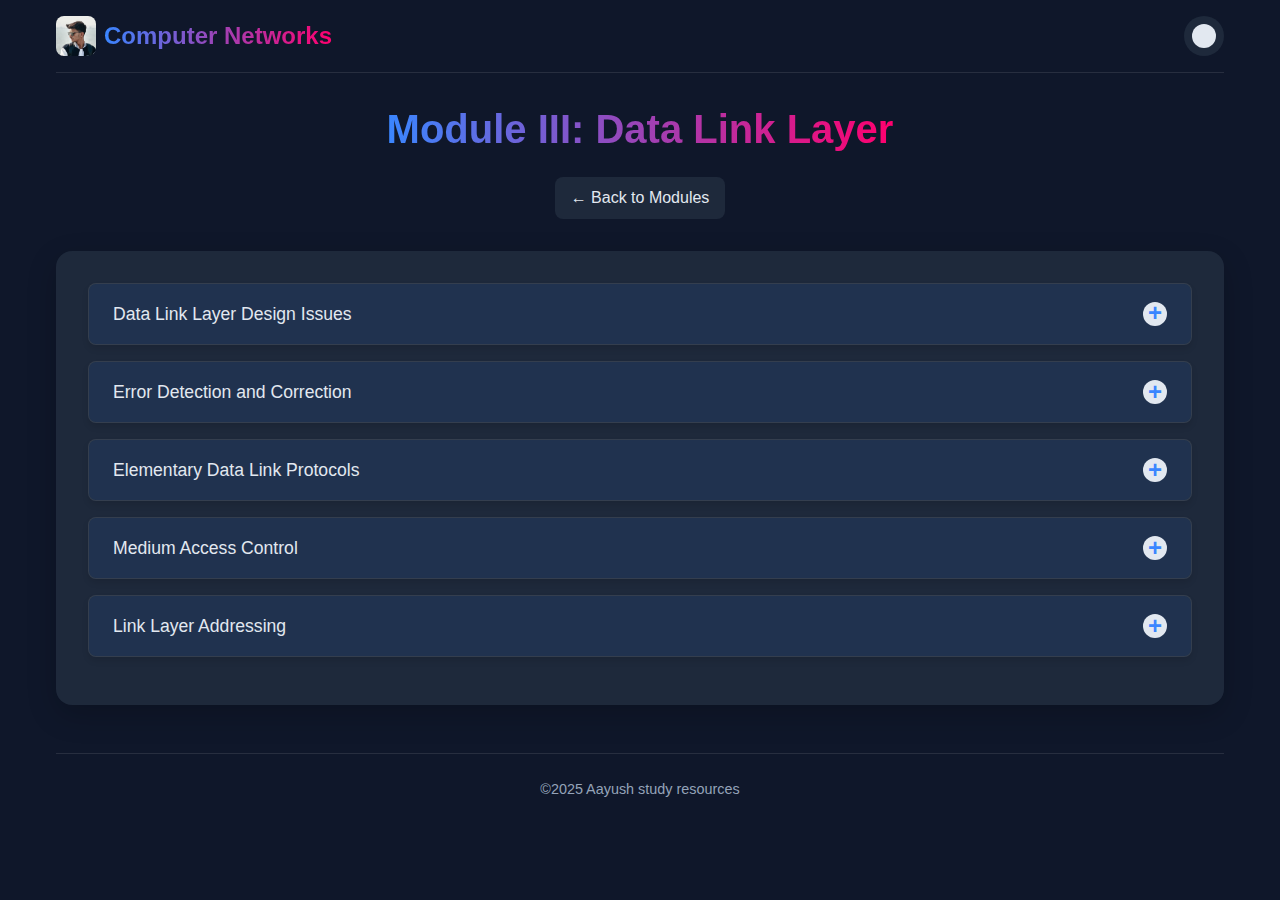
<file: module3.html>
<!DOCTYPE html>
<html lang="en">
<head>
    <meta charset="UTF-8">
    <meta name="viewport" content="width=device-width, initial-scale=1.0">
    <title>Module III: Data Link Layer - Computer Networks</title>
    <link rel="stylesheet" href="css/style.css">
    <link rel="stylesheet" href="css/animations.css">
    <script src="https://code.jquery.com/jquery-3.6.0.min.js"></script>
</head>
<body>
    <div class="container">
        <header>
            <div class="logo">
                <div class="logo-icon"></div>
                <h1>Computer Networks</h1>
            </div>
            <div class="theme-toggle">
                <span class="toggle-icon"></span>
            </div>
        </header>

        <section class="module-header">
            <h2>Module III: Data Link Layer</h2>
            <a href="index.html" class="back-button">← Back to Modules</a>
        </section>

        <section class="content-section">
            <div class="module-content">
                <div class="topic-accordion">
                    <div class="topic-header">
                        <h3>Data Link Layer Design Issues</h3>
                        <span class="toggle-icon">+</span>
                    </div>
                    <div class="topic-content">
                        <div class="topic-text">
                            <ul>
                                <li>The data link layer is responsible for reliable transfer of data frames between adjacent nodes over a physical link.</li>
                                <li>Key design issues include framing methods, error detection and correction, flow control, and access control for shared media.</li>
                                <li>Framing involves dividing the bit stream from the physical layer into manageable data units called frames.</li>
                                <li>Error control mechanisms detect and possibly correct errors that occur during transmission.</li>
                                <li>Flow control ensures that a fast sender doesn't overwhelm a slow receiver with more data than it can process.</li>
                            </ul>
                        </div>
                        <div class="topic-animation">
                            <div class="animation-container datalink-design-animation">
                                <!-- SVG Animation for Data Link Layer Design Issues -->
                                <svg viewBox="0 0 300 200" class="datalink-design-svg">
                                    <g class="datalink-elements">
                                        <!-- Sender and Receiver -->
                                        <rect x="30" y="70" width="60" height="60" rx="5" class="datalink-node sender"></rect>
                                        <rect x="210" y="70" width="60" height="60" rx="5" class="datalink-node receiver"></rect>
                                        <text x="60" y="105" class="node-label">Sender</text>
                                        <text x="240" y="105" class="node-label">Receiver</text>
                                        
                                        <!-- Physical Link -->
                                        <line x1="90" y1="100" x2="210" y2="100" class="physical-link"></line>
                                        
                                        <!-- Frames -->
                                        <rect x="100" y="90" width="30" height="20" rx="2" class="data-frame frame1"></rect>
                                        <rect x="140" y="90" width="30" height="20" rx="2" class="data-frame frame2"></rect>
                                        <rect x="180" y="90" width="20" height="20" rx="2" class="data-frame frame3"></rect>
                                        
                                        <!-- Flow Control -->
                                        <path d="M210 110 L180 130 L90 130" class="flow-control-signal" stroke-dasharray="5,5"></path>
                                        <text x="130" y="145" class="control-label">Flow Control</text>
                                        
                                        <!-- Error Detection -->
                                        <circle cx="160" y="70" r="15" class="error-detection-circle"></circle>
                                        <text x="160" y="74" class="error-label">CRC</text>
                                    </g>
                                </svg>
                            </div>
                        </div>
                    </div>
                </div>
                
                <div class="topic-accordion">
                    <div class="topic-header">
                        <h3>Error Detection and Correction</h3>
                        <span class="toggle-icon">+</span>
                    </div>
                    <div class="topic-content">
                        <div class="topic-text">
                            <ul>
                                <li>Error detection codes add redundancy to data to detect if errors occurred during transmission.</li>
                                <li>Common error detection methods include parity checks, checksums, and Cyclic Redundancy Checks (CRC).</li>
                                <li>Error correction codes not only detect errors but also enable the receiver to reconstruct the original data without retransmission.</li>
                                <li>Hamming codes and Reed-Solomon codes are examples of error correction techniques that can recover from certain types of errors.</li>
                                <li>The choice between error detection and correction depends on the reliability requirements and the cost of retransmission.</li>
                            </ul>
                        </div>
                        <div class="topic-animation">
                            <div class="animation-container error-control-animation">
                                <!-- SVG Animation for Error Detection and Correction -->
                                <svg viewBox="0 0 300 200" class="error-control-svg">
                                    <g class="error-control-elements">
                                        <!-- Original Data -->
                                        <rect x="30" y="30" width="240" height="20" class="data-container"></rect>
                                        <text x="40" y="45" class="data-text">10110101</text>
                                        <text x="120" y="45" class="data-text">01011010</text>
                                        <text x="200" y="45" class="data-text">11001100</text>
                                        
                                        <!-- Parity Check -->
                                        <rect x="30" y="70" width="240" height="20" class="parity-container"></rect>
                                        <text x="40" y="85" class="data-text">10110101</text>
                                        <text x="120" y="85" class="data-text">01011010</text>
                                        <text x="200" y="85" class="data-text">11001100</text>
                                        <text x="280" y="85" class="parity-bit">1</text>
                                        <text x="15" y="85" class="method-label">Parity</text>
                                        
                                        <!-- CRC -->
                                        <rect x="30" y="110" width="240" height="20" class="crc-container"></rect>
                                        <text x="40" y="125" class="data-text">10110101 01011010 11001100</text>
                                        <rect x="240" y="110" width="30" height="20" class="crc-value"></rect>
                                        <text x="245" y="125" class="crc-text">CRC</text>
                                        <text x="15" y="125" class="method-label">CRC</text>
                                        
                                        <!-- Hamming Code -->
                                        <rect x="30" y="150" width="240" height="20" class="hamming-container"></rect>
                                        <text x="40" y="165" class="data-text">1</text>
                                        <text x="50" y="165" class="parity-text">P</text>
                                        <text x="60" y="165" class="data-text">0</text>
                                        <text x="70" y="165" class="parity-text">P</text>
                                        <text x="80" y="165" class="data-text">1</text>
                                        <text x="90" y="165" class="data-text">1</text>
                                        <text x="100" y="165" class="parity-text">P</text>
                                        <text x="110" y="165" class="data-text">0</text>
                                        <text x="120" y="165" class="data-text">1</text>
                                        <text x="130" y="165" class="data-text">0</text>
                                        <text x="140" y="165" class="data-text">1</text>
                                        <text x="15" y="165" class="method-label">Hamming</text>
                                        
                                        <!-- Error Indication -->
                                        <circle cx="90" cy="165" r="8" class="error-indicator" fill="none" stroke="red" stroke-width="2"></circle>
                                    </g>
                                </svg>
                            </div>
                        </div>
                    </div>
                </div>
                
                <div class="topic-accordion">
                    <div class="topic-header">
                        <h3>Elementary Data Link Protocols</h3>
                        <span class="toggle-icon">+</span>
                    </div>
                    <div class="topic-content">
                        <div class="topic-text">
                            <ul>
                                <li>Unrestricted simplex protocol is the simplest protocol where data flows in only one direction with no flow control or error recovery.</li>
                                <li>Stop-and-wait protocol requires the sender to wait for an acknowledgment (ACK) after each frame before sending the next one.</li>
                                <li>Go-Back-N protocol allows the sender to transmit multiple frames before receiving acknowledgments, using a sliding window approach.</li>
                                <li>Selective Repeat protocol allows the receiver to accept and buffer frames received out of order, requesting retransmission only for specific lost frames.</li>
                                <li>These protocols provide different trade-offs between efficiency, complexity, and reliability in data transmission.</li>
                            </ul>
                        </div>
                        <div class="topic-animation">
                            <div class="animation-container protocols-animation">
                                <!-- SVG Animation for Data Link Protocols -->
                                <svg viewBox="0 0 300 200" class="protocols-svg">
                                    <g class="protocol-elements">
                                        <!-- Sender and Receiver -->
                                        <rect x="30" y="30" width="40" height="140" rx="5" class="protocol-node sender"></rect>
                                        <rect x="230" y="30" width="40" height="140" rx="5" class="protocol-node receiver"></rect>
                                        <text x="50" y="20" class="node-label">Sender</text>
                                        <text x="250" y="20" class="node-label">Receiver</text>
                                        
                                        <!-- Timeline -->
                                        <line x1="50" y1="40" x2="50" y2="170" class="timeline"></line>
                                        <line x1="250" y1="40" x2="250" y2="170" class="timeline"></line>
                                        
                                        <!-- Stop-and-Wait Protocol -->
                                        <line x1="50" y1="60" x2="250" y2="80" class="protocol-message frame1"></line>
                                        <text x="140" y="65" class="message-label">Frame 1</text>
                                        <line x1="250" y1="90" x2="50" y2="110" class="protocol-message ack1" stroke-dasharray="5,5"></line>
                                        <text x="140" y="95" class="message-label">ACK 1</text>
                                        
                                        <line x1="50" y1="120" x2="250" y2="140" class="protocol-message frame2"></line>
                                        <text x="140" y="125" class="message-label">Frame 2</text>
                                        <line x1="250" y1="150" x2="50" y2="170" class="protocol-message ack2" stroke-dasharray="5,5"></line>
                                        <text x="140" y="155" class="message-label">ACK 2</text>
                                    </g>
                                </svg>
                            </div>
                        </div>
                    </div>
                </div>
                
                <div class="topic-accordion">
                    <div class="topic-header">
                        <h3>Medium Access Control</h3>
                        <span class="toggle-icon">+</span>
                    </div>
                    <div class="topic-content">
                        <div class="topic-text">
                            <ul>
                                <li>Medium Access Control (MAC) protocols determine how multiple devices share a common transmission medium without interference.</li>
                                <li>CSMA/CD (Carrier Sense Multiple Access with Collision Detection) is used in traditional Ethernet, where devices listen before transmitting and detect collisions.</li>
                                <li>CSMA/CA (Carrier Sense Multiple Access with Collision Avoidance) is used in wireless networks to minimize the probability of collisions.</li>
                                <li>Token-based protocols pass a special token among devices, and only the device holding the token can transmit data.</li>
                                <li>Polling protocols have a central controller that invites each device in turn to transmit data, eliminating contention.</li>
                            </ul>
                        </div>
                        <div class="topic-animation">
                            <div class="animation-container mac-animation">
                                <!-- SVG Animation for Medium Access Control -->
                                <svg viewBox="0 0 300 200" class="mac-svg">
                                    <g class="mac-elements">
                                        <!-- Shared Medium -->
                                        <rect x="30" y="100" width="240" height="10" class="shared-medium"></rect>
                                        
                                        <!-- Devices -->
                                        <rect x="40" y="50" width="30" height="30" rx="3" class="mac-device device1"></rect>
                                        <rect x="100" y="50" width="30" height="30" rx="3" class="mac-device device2"></rect>
                                        <rect x="160" y="50" width="30" height="30" rx="3" class="mac-device device3"></rect>
                                        <rect x="220" y="50" width="30" height="30" rx="3" class="mac-device device4"></rect>
                                        
                                        <!-- Connections to Medium -->
                                        <line x1="55" y1="80" x2="55" y2="100" class="device-connection"></line>
                                        <line x1="115" y1="80" x2="115" y2="100" class="device-connection"></line>
                                        <line x1="175" y1="80" x2="175" y2="100" class="device-connection"></line>
                                        <line x1="235" y1="80" x2="235" y2="100" class="device-connection"></line>
                                        
                                        <!-- CSMA/CD Collision -->
                                        <circle cx="145" cy="105" r="15" class="collision-indicator"></circle>
                                        <path d="M135 95 L155 115 M155 95 L135 115" class="collision-symbol"></path>
                                        
                                        <!-- Data Packets -->
                                        <rect x="85" y="95" width="20" height="20" class="mac-packet packet1"></rect>
                                        <rect x="195" y="95" width="20" height="20" class="mac-packet packet2"></rect>
                                        
                                        <!-- Token Ring -->
                                        <circle cx="150" cy="170" r="30" class="token-ring" fill="none"></circle>
                                        <circle cx="120" cy="170" r="5" class="token-device"></circle>
                                        <circle cx="150" cy="140" r="5" class="token-device"></circle>
                                        <circle cx="180" cy="170" r="5" class="token-device"></circle>
                                        <circle cx="150" cy="200" r="5" class="token-device"></circle>
                                        <circle cx="135" cy="155" r="3" class="token"></circle>
                                    </g>
                                </svg>
                            </div>
                        </div>
                    </div>
                </div>
                
                <div class="topic-accordion">
                    <div class="topic-header">
                        <h3>Link Layer Addressing</h3>
                        <span class="toggle-icon">+</span>
                    </div>
                    <div class="topic-content">
                        <div class="topic-text">
                            <ul>
                                <li>MAC addresses are 48-bit hardware addresses permanently assigned to network interfaces by manufacturers.</li>
                                <li>Unlike IP addresses, MAC addresses are flat (non-hierarchical) and are used for communication within the same network segment.</li>
                                <li>Address Resolution Protocol (ARP) maps IP addresses to MAC addresses, enabling communication between the network and data link layers.</li>
                                <li>Switches maintain MAC address tables to efficiently forward frames only to the port where the destination device is connected.</li>
                                <li>Special MAC addresses are used for broadcast (FF:FF:FF:FF:FF:FF) and multicast communication within a local network.</li>
                            </ul>
                        </div>
                        <div class="topic-animation">
                            <div class="animation-container addressing-animation">
                                <!-- SVG Animation for Link Layer Addressing -->
                                <svg viewBox="0 0 300 200" class="addressing-svg">
                                    <g class="addressing-elements">
                                        <!-- Network Interface Cards -->
                                        <rect x="30" y="40" width="80" height="40" rx="5" class="nic nic1"></rect>
                                        <rect x="190" y="40" width="80" height="40" rx="5" class="nic nic2"></rect>
                                        
                                        <!-- MAC Addresses -->
                                        <text x="70" y="65" class="mac-address">00:1A:2B:3C:4D:5E</text>
                                        <text x="230" y="65" class="mac-address">00:6F:7G:8H:9I:0J</text>
                                        
                                        <!-- IP Addresses -->
                                        <text x="70" y="30" class="ip-address">192.168.1.10</text>
                                        <text x="230" y="30" class="ip-address">192.168.1.20</text>
                                        
                                        <!-- ARP Process -->
                                        <rect x="30" y="120" width="240" height="60" rx="5" class="arp-container"></rect>
                                        <text x="150" y="140" class="arp-title">ARP Table</text>
                                        <text x="60" y="160" class="arp-entry">IP: 192.168.1.20</text>
                                        <text x="200" y="160" class="arp-entry">MAC: 00:6F:7G:8H:9I:0J</text>
                                        
                                        <!-- ARP Request/Reply -->
                                        <path d="M70 90 C70 110, 150 110, 230 90" class="arp-request" stroke-dasharray="5,5"></path>
                                        <text x="150" y="100" class="arp-label">ARP Request/Reply</text>
                                    </g>
                                </svg>
                            </div>
                        </div>
                    </div>
                </div>
            </div>
        </section>

        <footer>
            <p>&copy;2025 Aayush study resources</p>
        </footer>
    </div>

    <script src="js/script.js"></script>
</body>
</html>
</file>
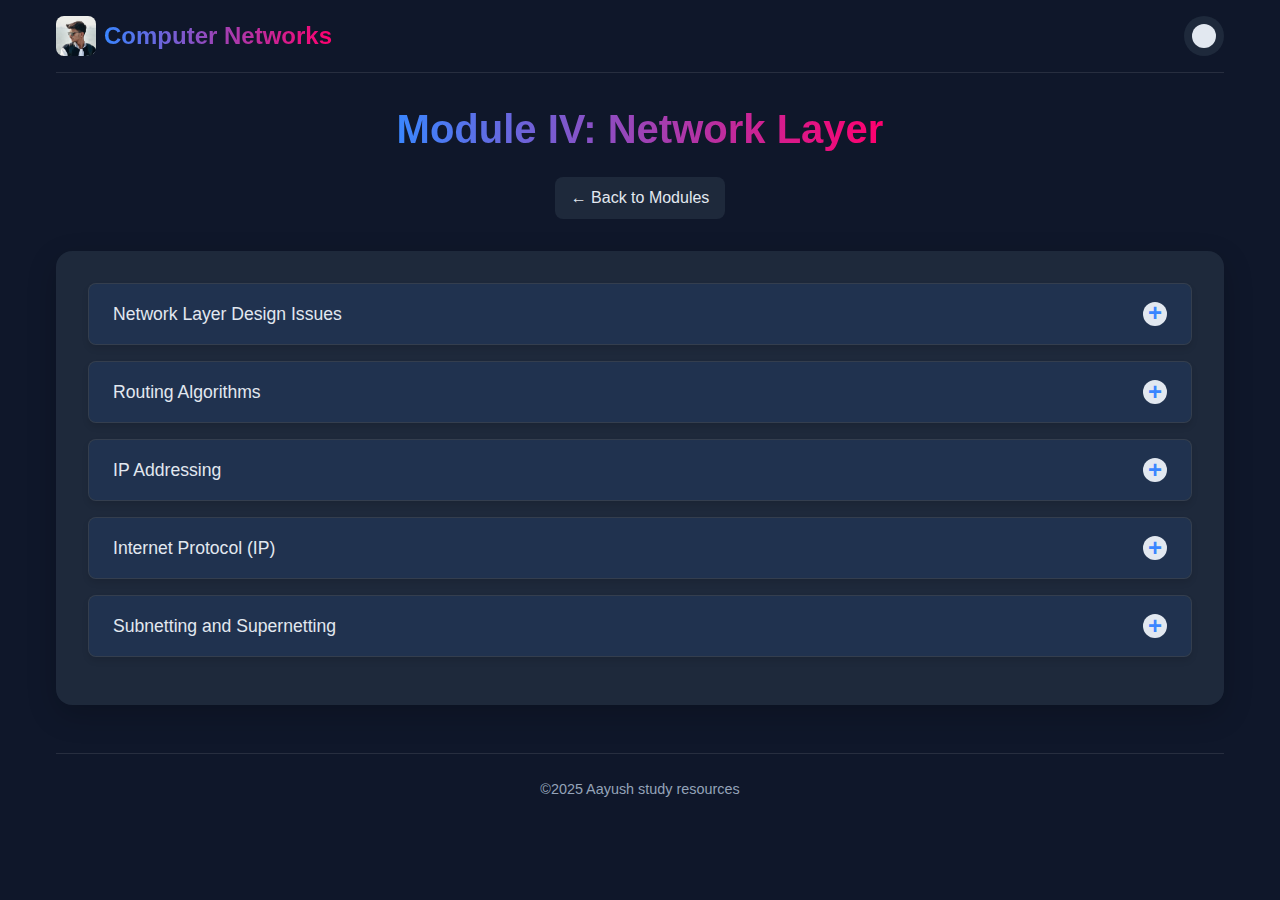
<file: module4.html>
<!DOCTYPE html>
<html lang="en">
<head>
    <meta charset="UTF-8">
    <meta name="viewport" content="width=device-width, initial-scale=1.0">
    <title>Module IV: Network Layer - Computer Networks</title>
    <link rel="stylesheet" href="css/style.css">
    <link rel="stylesheet" href="css/animations.css">
    <script src="https://code.jquery.com/jquery-3.6.0.min.js"></script>
</head>
<body>
    <div class="container">
        <header>
            <div class="logo">
                <div class="logo-icon"></div>
                <h1>Computer Networks</h1>
            </div>
            <div class="theme-toggle">
                <span class="toggle-icon"></span>
            </div>
        </header>

        <section class="module-header">
            <h2>Module IV: Network Layer</h2>
            <a href="index.html" class="back-button">← Back to Modules</a>
        </section>

        <section class="content-section">
            <div class="module-content">
                <div class="topic-accordion">
                    <div class="topic-header">
                        <h3>Network Layer Design Issues</h3>
                        <span class="toggle-icon">+</span>
                    </div>
                    <div class="topic-content">
                        <div class="topic-text">
                            <ul>
                                <li>The network layer is responsible for routing packets from source to destination across multiple networks.</li>
                                <li>Key design issues include addressing, routing algorithms, congestion control, and quality of service.</li>
                                <li>Connection-oriented vs. connectionless service models determine how packets are handled and whether a path is established before data transfer.</li>
                                <li>Internetworking between different network types requires protocols that can handle diverse technologies and addressing schemes.</li>
                                <li>The network layer must balance efficiency, reliability, and fairness in resource allocation.</li>
                            </ul>
                        </div>
                        <div class="topic-animation">
                            <div class="animation-container network-design-animation">
                                <!-- SVG Animation for Network Layer Design Issues -->
                                <svg viewBox="0 0 300 200" class="network-design-svg">
                                    <g class="network-design-elements">
                                        <!-- Network Clouds -->
                                        <ellipse cx="75" cy="50" rx="40" ry="25" class="network-cloud cloud1"></ellipse>
                                        <ellipse cx="225" cy="50" rx="40" ry="25" class="network-cloud cloud2"></ellipse>
                                        <ellipse cx="75" cy="150" rx="40" ry="25" class="network-cloud cloud3"></ellipse>
                                        <ellipse cx="225" cy="150" rx="40" ry="25" class="network-cloud cloud4"></ellipse>
                                        
                                        <!-- Routers -->
                                        <rect x="140" y="75" width="20" height="20" class="router router1"></rect>
                                        <rect x="140" y="105" width="20" height="20" class="router router2"></rect>
                                        
                                        <!-- Connections -->
                                        <line x1="75" y1="50" x2="140" y2="85" class="network-connection"></line>
                                        <line x1="225" y1="50" x2="160" y2="85" class="network-connection"></line>
                                        <line x1="75" y1="150" x2="140" y2="115" class="network-connection"></line>
                                        <line x1="225" y1="150" x2="160" y2="115" class="network-connection"></line>
                                        <line x1="150" y1="95" x2="150" y2="105" class="network-connection"></line>
                                        
                                        <!-- Packets -->
                                        <rect x="100" y="60" width="10" height="5" class="network-packet packet1"></rect>
                                        <rect x="190" y="60" width="10" height="5" class="network-packet packet2"></rect>
                                        <rect x="100" y="140" width="10" height="5" class="network-packet packet3"></rect>
                                        <rect x="190" y="140" width="10" height="5" class="network-packet packet4"></rect>
                                    </g>
                                </svg>
                            </div>
                        </div>
                    </div>
                </div>
                
                <div class="topic-accordion">
                    <div class="topic-header">
                        <h3>Routing Algorithms</h3>
                        <span class="toggle-icon">+</span>
                    </div>
                    <div class="topic-content">
                        <div class="topic-text">
                            <ul>
                                <li>Routing algorithms determine the optimal path for packets to travel from source to destination through the network.</li>
                                <li>Static routing uses fixed, manually configured routes, while dynamic routing adapts to network changes and failures.</li>
                                <li>Distance vector algorithms (like RIP) have routers exchange information with neighbors about their distance to all known networks.</li>
                                <li>Link state algorithms (like OSPF) have routers broadcast information about their connections to all routers in the network, allowing each to build a complete map.</li>
                                <li>Path vector algorithms (like BGP) exchange information about entire paths to destinations, helping prevent routing loops in complex networks.</li>
                            </ul>
                        </div>
                        <div class="topic-animation">
                            <div class="animation-container routing-animation">
                                <!-- SVG Animation for Routing Algorithms -->
                                <svg viewBox="0 0 300 200" class="routing-svg">
                                    <g class="routing-elements">
                                        <!-- Network Nodes -->
                                        <circle cx="50" cy="50" r="15" class="routing-node node1"></circle>
                                        <circle cx="150" cy="50" r="15" class="routing-node node2"></circle>
                                        <circle cx="250" cy="50" r="15" class="routing-node node3"></circle>
                                        <circle cx="50" cy="150" r="15" class="routing-node node4"></circle>
                                        <circle cx="150" cy="150" r="15" class="routing-node node5"></circle>
                                        <circle cx="250" cy="150" r="15" class="routing-node node6"></circle>
                                        
                                        <!-- Node Labels -->
                                        <text x="50" y="55" class="node-label">A</text>
                                        <text x="150" y="55" class="node-label">B</text>
                                        <text x="250" y="55" class="node-label">C</text>
                                        <text x="50" y="155" class="node-label">D</text>
                                        <text x="150" y="155" class="node-label">E</text>
                                        <text x="250" y="155" class="node-label">F</text>
                                        
                                        <!-- Links with Costs -->
                                        <line x1="65" y1="50" x2="135" y2="50" class="routing-link"></line>
                                        <text x="100" y="45" class="link-cost">5</text>
                                        
                                        <line x1="165" y1="50" x2="235" y2="50" class="routing-link"></line>
                                        <text x="200" y="45" class="link-cost">3</text>
                                        
                                        <line x1="50" y1="65" x2="50" y2="135" class="routing-link"></line>
                                        <text x="45" y="100" class="link-cost">2</text>
                                        
                                        <line x1="150" y1="65" x2="150" y2="135" class="routing-link"></line>
                                        <text x="145" y="100" class="link-cost">4</text>
                                        
                                        <line x1="250" y1="65" x2="250" y2="135" class="routing-link"></line>
                                        <text x="245" y="100" class="link-cost">1</text>
                                        
                                        <line x1="65" y1="150" x2="135" y2="150" class="routing-link"></line>
                                        <text x="100" y="145" class="link-cost">6</text>
                                        
                                        <line x1="165" y1="150" x2="235" y2="150" class="routing-link"></line>
                                        <text x="200" y="145" class="link-cost">2</text>
                                        
                                        <line x1="65" y1="65" x2="135" y2="135" class="routing-link"></line>
                                        <text x="100" y="100" class="link-cost">7</text>
                                        
                                        <line x1="165" y1="65" x2="235" y2="135" class="routing-link"></line>
                                        <text x="200" y="100" class="link-cost">3</text>
                                        
                                        <!-- Shortest Path Highlight -->
                                        <line x1="50" y1="50" x2="50" y2="150" class="shortest-path"></line>
                                        <line x1="50" y1="150" x2="150" y2="150" class="shortest-path"></line>
                                        <line x1="150" y1="150" x2="250" y2="150" class="shortest-path"></line>
                                        <line x1="250" y1="150" x2="250" y2="50" class="shortest-path"></line>
                                        
                                        <!-- Packet Movement -->
                                        <circle cx="50" cy="50" r="5" class="routing-packet"></circle>
                                    </g>
                                </svg>
                            </div>
                        </div>
                    </div>
                </div>
                
                <div class="topic-accordion">
                    <div class="topic-header">
                        <h3>IP Addressing</h3>
                        <span class="toggle-icon">+</span>
                    </div>
                    <div class="topic-content">
                        <div class="topic-text">
                            <ul>
                                <li>IP addresses uniquely identify devices on a network, with IPv4 using 32-bit addresses and IPv6 using 128-bit addresses.</li>
                                <li>IPv4 addresses are typically written in dotted-decimal notation (e.g., 192.168.1.1), while IPv6 uses hexadecimal notation with colons (e.g., 2001:0db8:85a3:0000:0000:8a2e:0370:7334).</li>
                                <li>IP addresses are divided into network and host portions, with subnet masks determining the boundary between them.</li>
                                <li>Classless Inter-Domain Routing (CIDR) notation (e.g., 192.168.1.0/24) specifies the number of bits used for the network portion.</li>
                                <li>Special address ranges include private addresses (not routable on the public internet), loopback addresses, and multicast addresses.</li>
                            </ul>
                        </div>
                        <div class="topic-animation">
                            <div class="animation-container ip-addressing-animation">
                                <!-- SVG Animation for IP Addressing -->
                                <svg viewBox="0 0 300 200" class="ip-addressing-svg">
                                    <g class="ip-addressing-elements">
                                        <!-- IPv4 Address Structure -->
                                        <rect x="30" y="40" width="240" height="30" class="ipv4-container"></rect>
                                        <line x1="90" y1="40" x2="90" y2="70" class="ip-divider"></line>
                                        <line x1="150" y1="40" x2="150" y2="70" class="ip-divider"></line>
                                        <line x1="210" y1="40" x2="210" y2="70" class="ip-divider"></line>
                                        
                                        <text x="60" y="60" class="ip-octet">192</text>
                                        <text x="120" y="60" class="ip-octet">168</text>
                                        <text x="180" y="60" class="ip-octet">1</text>
                                        <text x="240" y="60" class="ip-octet">10</text>
                                        
                                        <text x="150" y="30" class="ip-label">IPv4 Address: 192.168.1.10</text>
                                        
                                        <!-- Subnet Mask -->
                                        <rect x="30" y="90" width="240" height="30" class="subnet-container"></rect>
                                        <line x1="90" y1="90" x2="90" y2="120" class="ip-divider"></line>
                                        <line x1="150" y1="90" x2="150" y2="120" class="ip-divider"></line>
                                        <line x1="210" y1="90" x2="210" y2="120" class="ip-divider"></line>
                                        
                                        <text x="60" y="110" class="ip-octet">255</text>
                                        <text x="120" y="110" class="ip-octet">255</text>
                                        <text x="180" y="110" class="ip-octet">255</text>
                                        <text x="240" y="110" class="ip-octet">0</text>
                                        
                                        <text x="150" y="80" class="ip-label">Subnet Mask: 255.255.255.0 (/24)</text>
                                        
                                        <!-- Network vs Host Portion -->
                                        <rect x="30" y="140" width="180" height="30" class="network-portion"></rect>
                                        <rect x="210" y="140" width="60" height="30" class="host-portion"></rect>
                                        
                                        <text x="120" y="160" class="portion-label">Network: 192.168.1.0</text>
                                        <text x="240" y="160" class="portion-label">Host</text>
                                        
                                        <text x="150" y="130" class="ip-label">Network vs. Host Portions</text>
                                    </g>
                                </svg>
                            </div>
                        </div>
                    </div>
                </div>
                
                <div class="topic-accordion">
                    <div class="topic-header">
                        <h3>Internet Protocol (IP)</h3>
                        <span class="toggle-icon">+</span>
                    </div>
                    <div class="topic-content">
                        <div class="topic-text">
                            <ul>
                                <li>IP is the primary protocol of the network layer, responsible for delivering packets from source to destination based on IP addresses.</li>
                                <li>IPv4 and IPv6 are the two main versions, with IPv6 designed to address the exhaustion of IPv4 addresses and provide additional features.</li>
                                <li>IP provides a connectionless, best-effort delivery service, meaning it doesn't guarantee packet delivery or proper sequencing.</li>
                                <li>IP packets (datagrams) contain headers with source and destination addresses, protocol information, time-to-live values, and other control data.</li>
                                <li>IP fragmentation allows large packets to be broken into smaller pieces when traversing networks with different maximum transmission unit (MTU) sizes.</li>
                            </ul>
                        </div>
                        <div class="topic-animation">
                            <div class="animation-container ip-protocol-animation">
                                <!-- SVG Animation for Internet Protocol -->
                                <svg viewBox="0 0 300 200" class="ip-protocol-svg">
                                    <g class="ip-protocol-elements">
                                        <!-- IP Packet Structure -->
                                        <rect x="30" y="40" width="240" height="60" rx="5" class="ip-packet"></rect>
                                        <rect x="30" y="40" width="80" height="60" class="ip-header"></rect>
                                        <rect x="110" y="40" width="160" height="60" class="ip-payload"></rect>
                                        
                                        <text x="70" y="70" class="packet-label">Header</text>
                                        <text x="190" y="70" class="packet-label">Payload</text>
                                        
                                        <!-- IP Header Fields -->
                                        <rect x="30" y="120" width="240" height="60" class="ip-header-detail"></rect>
                                        <line x1="60" y1="120" x2="60" y2="180" class="header-divider"></line>
                                        <line x1="90" y1="120" x2="90" y2="180" class="header-divider"></line>
                                        <line x1="120" y1="120" x2="120" y2="180" class="header-divider"></line>
                                        <line x1="150" y1="120" x2="150" y2="180" class="header-divider"></line>
                                        <line x1="180" y1="120" x2="180" y2="180" class="header-divider"></line>
                                        <line x1="210" y1="120" x2="210" y2="180" class="header-divider"></line>
                                        <line x1="240" y1="120" x2="240" y2="180" class="header-divider"></line>
                                        
                                        <text x="45" y="150" class="header-field">Ver</text>
                                        <text x="75" y="150" class="header-field">IHL</text>
                                        <text x="105" y="150" class="header-field">ToS</text>
                                        <text x="135" y="150" class="header-field">Length</text>
                                        <text x="165" y="150" class="header-field">ID</text>
                                        <text x="195" y="150" class="header-field">Flags</text>
                                        <text x="225" y="150" class="header-field">Offset</text>
                                        <text x="270" y="150" class="header-field">...</text>
                                        
                                        <text x="150" y="110" class="ip-label">IP Header Fields</text>
                                    </g>
                                </svg>
                            </div>
                        </div>
                    </div>
                </div>
                
                <div class="topic-accordion">
                    <div class="topic-header">
                        <h3>Subnetting and Supernetting</h3>
                        <span class="toggle-icon">+</span>
                    </div>
                    <div class="topic-content">
                        <div class="topic-text">
                            <ul>
                                <li>Subnetting divides a large network into smaller, more manageable subnetworks to improve efficiency and security.</li>
                                <li>By borrowing bits from the host portion of an IP address, administrators can create multiple subnets within their assigned address space.</li>
                                <li>Supernetting (or aggregation) combines multiple networks into a single larger network for routing purposes, reducing the size of routing tables.</li>
                                <li>Variable Length Subnet Masking (VLSM) allows different subnets within the same network to have different subnet masks, optimizing address usage.</li>
                                <li>Proper subnet planning considers factors like the number of required hosts, future growth, security boundaries, and broadcast domain size.</li>
                            </ul>
                        </div>
                        <div class="topic-animation">
                            <div class="animation-container subnetting-animation">
                                <!-- SVG Animation for Subnetting and Supernetting -->
                                <svg viewBox="0 0 300 200" class="subnetting-svg">
                                    <g class="subnetting-elements">
                                        <!-- Original Network -->
                                        <rect x="30" y="30" width="240" height="40" rx="5" class="original-network"></rect>
                                        <text x="150" y="55" class="network-label">192.168.1.0/24 (256 hosts)</text>
                                        
                                        <!-- Subnets -->
                                        <rect x="30" y="100" width="110" height="30" rx="5" class="subnet subnet1"></rect>
                                        <rect x="160" y="100" width="110" height="30" rx="5" class="subnet subnet2"></rect>
                                        <text x="85" y="120" class="subnet-label">192.168.1.0/25</text>
                                        <text x="215" y="120" class="subnet-label">192.168.1.128/25</text>
                                        
                                        <rect x="30" y="150" width="50" height="30" rx="5" class="subnet subnet3"></rect>
                                        <rect x="90" y="150" width="50" height="30" rx="5" class="subnet subnet4"></rect>
                                        <rect x="160" y="150" width="50" height="30" rx="5" class="subnet subnet5"></rect>
                                        <rect x="220" y="150" width="50" height="30" rx="5" class="subnet subnet6"></rect>
                                        
                                        <text x="55" y="170" class="subnet-label-small">.0/26</text>
                                        <text x="115" y="170" class="subnet-label-small">.64/26</text>
                                        <text x="185" y="170" class="subnet-label-small">.128/26</text>
                                        <text x="245" y="170" class="subnet-label-small">.192/26</text>
                                        
                                        <!-- Arrows -->
                                        <line x1="150" y1="70" x2="85" y2="100" class="subnet-arrow"></line>
                                        <line x1="150" y1="70" x2="215" y2="100" class="subnet-arrow"></line>
                                        
                                        <line x1="85" y1="130" x2="55" y2="150" class="subnet-arrow"></line>
                                        <line x1="85" y1="130" x2="115" y2="150" class="subnet-arrow"></line>
                                        <line x1="215" y1="130" x2="185" y2="150" class="subnet-arrow"></line>
                                        <line x1="215" y1="130" x2="245" y2="150" class="subnet-arrow"></line>
                                    </g>
                                </svg>
                            </div>
                        </div>
                    </div>
                </div>
            </div>
        </section>

        <footer>
            <p>&copy;2025 Aayush study resources</p>
        </footer>
    </div>

    <script src="js/script.js"></script>
</body>
</html>
</file>
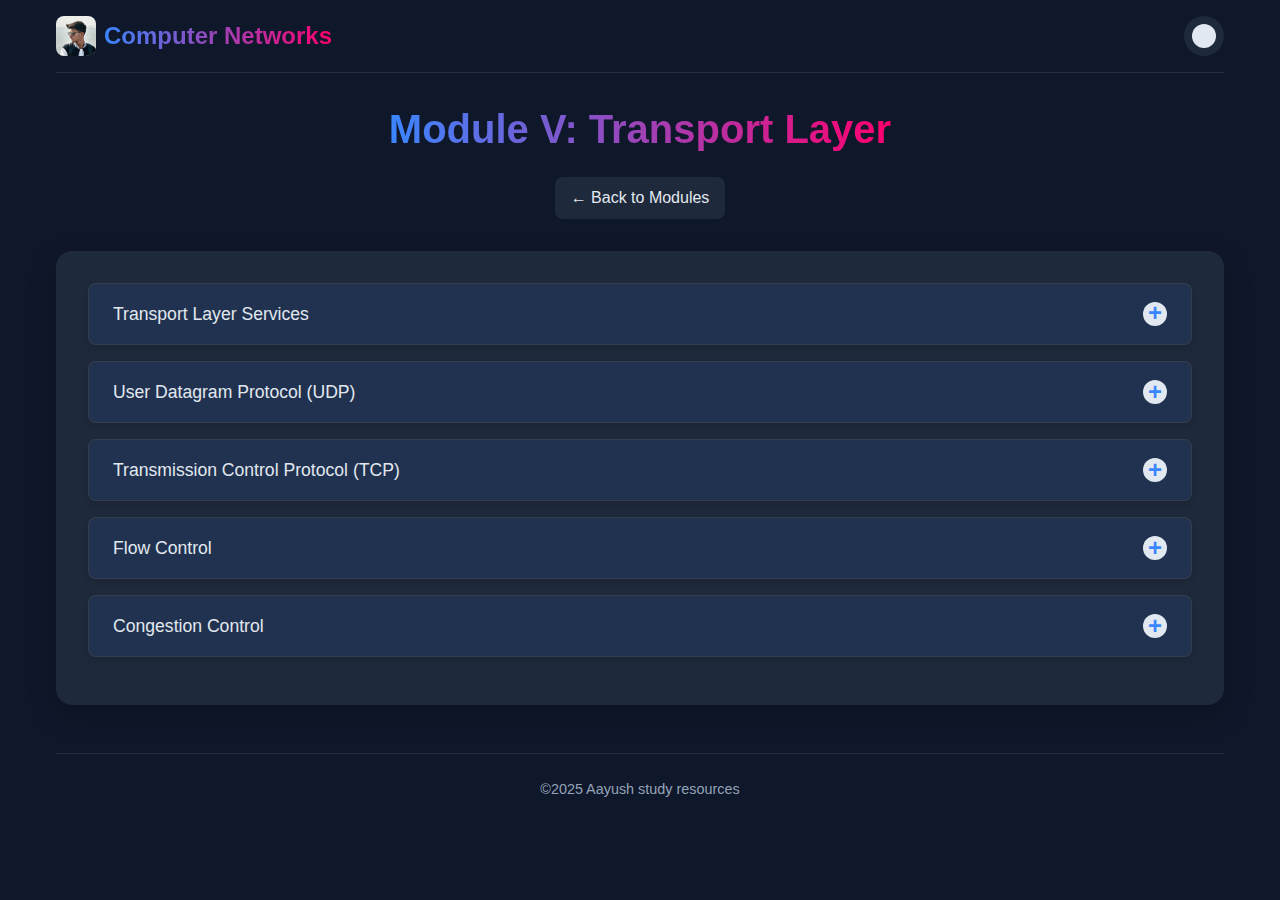
<file: module5.html>
<!DOCTYPE html>
<html lang="en">
<head>
    <meta charset="UTF-8">
    <meta name="viewport" content="width=device-width, initial-scale=1.0">
    <title>Module V: Transport Layer - Computer Networks</title>
    <link rel="stylesheet" href="css/style.css">
    <link rel="stylesheet" href="css/animations.css">
    <script src="https://code.jquery.com/jquery-3.6.0.min.js"></script>
</head>
<body>
    <div class="container">
        <header>
            <div class="logo">
                <div class="logo-icon"></div>
                <h1>Computer Networks</h1>
            </div>
            <div class="theme-toggle">
                <span class="toggle-icon"></span>
            </div>
        </header>

        <section class="module-header">
            <h2>Module V: Transport Layer</h2>
            <a href="index.html" class="back-button">← Back to Modules</a>
        </section>

        <section class="content-section">
            <div class="module-content">
                <div class="topic-accordion">
                    <div class="topic-header">
                        <h3>Transport Layer Services</h3>
                        <span class="toggle-icon">+</span>
                    </div>
                    <div class="topic-content">
                        <div class="topic-text">
                            <ul>
                                <li>The transport layer provides end-to-end communication services for applications, bridging the gap between application needs and network capabilities.</li>
                                <li>Key services include process-to-process delivery, connection management, reliability, flow control, and congestion control.</li>
                                <li>Transport protocols use port numbers to identify specific applications or services running on network hosts.</li>
                                <li>The transport layer can provide either connection-oriented (TCP) or connectionless (UDP) communication models.</li>
                                <li>Quality of Service (QoS) mechanisms at this layer can prioritize certain types of traffic based on application requirements.</li>
                            </ul>
                        </div>
                        <div class="topic-animation">
                            <div class="animation-container transport-services-animation">
                                <!-- SVG Animation for Transport Layer Services -->
                                <svg viewBox="0 0 300 200" class="transport-services-svg">
                                    <g class="transport-elements">
                                        <!-- End Systems -->
                                        <rect x="30" y="50" width="60" height="100" rx="5" class="end-system system1"></rect>
                                        <rect x="210" y="50" width="60" height="100" rx="5" class="end-system system2"></rect>
                                        
                                        <!-- Application Layer -->
                                        <rect x="30" y="50" width="60" height="20" class="app-layer"></rect>
                                        <rect x="210" y="50" width="60" height="20" class="app-layer"></rect>
                                        <text x="60" y="65" class="layer-text">App</text>
                                        <text x="240" y="65" class="layer-text">App</text>
                                        
                                        <!-- Transport Layer -->
                                        <rect x="30" y="70" width="60" height="20" class="transport-layer"></rect>
                                        <rect x="210" y="70" width="60" height="20" class="transport-layer"></rect>
                                        <text x="60" y="85" class="layer-text">Transport</text>
                                        <text x="240" y="85" class="layer-text">Transport</text>
                                        
                                        <!-- Network Layer -->
                                        <rect x="30" y="90" width="60" height="20" class="network-layer"></rect>
                                        <rect x="210" y="90" width="60" height="20" class="network-layer"></rect>
                                        <text x="60" y="105" class="layer-text">Network</text>
                                        <text x="240" y="105" class="layer-text">Network</text>
                                        
                                        <!-- Lower Layers -->
                                        <rect x="30" y="110" width="60" height="40" class="lower-layers"></rect>
                                        <rect x="210" y="110" width="60" height="40" class="lower-layers"></rect>
                                        <text x="60" y="135" class="layer-text">Lower Layers</text>
                                        <text x="240" y="135" class="layer-text">Lower Layers</text>
                                        
                                        <!-- Transport Connection -->
                                        <path d="M90 80 L210 80" class="transport-connection" stroke-dasharray="5,5"></path>
                                        <text x="150" y="70" class="connection-label">Logical Connection</text>
                                        
                                        <!-- Network Path -->
                                        <path d="M90 100 C120 120, 180 120, 210 100" class="network-path"></path>
                                        
                                        <!-- Ports -->
                                        <circle cx="90" y="80" r="3" class="port source-port"></circle>
                                        <circle cx="210" y="80" r="3" class="port dest-port"></circle>
                                        <text x="80" y="90" class="port-label">Port</text>
                                        <text x="210" y="90" class="port-label">Port</text>
                                        
                                        <!-- Segments -->
                                        <rect x="120" y="75" width="20" height="10" rx="2" class="segment segment1"></rect>
                                        <rect x="160" y="75" width="20" height="10" rx="2" class="segment segment2"></rect>
                                    </g>
                                </svg>
                            </div>
                        </div>
                    </div>
                </div>
                
                <div class="topic-accordion">
                    <div class="topic-header">
                        <h3>User Datagram Protocol (UDP)</h3>
                        <span class="toggle-icon">+</span>
                    </div>
                    <div class="topic-content">
                        <div class="topic-text">
                            <ul>
                                <li>UDP is a connectionless, unreliable transport protocol that provides minimal overhead and no guarantees of delivery, ordering, or duplicate protection.</li>
                                <li>UDP header is simple, containing only source and destination port numbers, length, and an optional checksum for error detection.</li>
                                <li>Applications using UDP typically implement their own reliability mechanisms if needed, or can tolerate occasional packet loss.</li>
                                <li>UDP is well-suited for real-time applications like video streaming, online gaming, and VoIP where timeliness is more important than reliability.</li>
                                <li>DNS queries, DHCP, and SNMP are examples of protocols that commonly use UDP as their transport mechanism.</li>
                            </ul>
                        </div>
                        <div class="topic-animation">
                            <div class="animation-container udp-animation">
                                <!-- SVG Animation for UDP -->
                                <svg viewBox="0 0 300 200" class="udp-svg">
                                    <g class="udp-elements">
                                        <!-- UDP Sender and Receiver -->
                                        <rect x="30" y="50" width="60" height="100" rx="5" class="udp-endpoint sender"></rect>
                                        <rect x="210" y="50" width="60" height="100" rx="5" class="udp-endpoint receiver"></rect>
                                        
                                        <text x="60" y="40" class="endpoint-label">Sender</text>
                                        <text x="240" y="40" class="endpoint-label">Receiver</text>
                                        
                                        <!-- UDP Datagrams -->
                                        <rect x="100" y="60" width="30" height="20" rx="3" class="udp-datagram datagram1"></rect>
                                        <rect x="140" y="90" width="30" height="20" rx="3" class="udp-datagram datagram2"></rect>
                                        <rect x="170" y="120" width="30" height="20" rx="3" class="udp-datagram datagram3"></rect>
                                        
                                        <!-- UDP Header Structure -->
                                        <rect x="30" y="170" width="240" height="20" class="udp-header"></rect>
                                        <line x1="90" y1="170" x2="90" y2="190" class="header-divider"></line>
                                        <line x1="150" y1="170" x2="150" y2="190" class="header-divider"></line>
                                        <line x1="210" y1="170" x2="210" y2="190" class="header-divider"></line>
                                        
                                        <text x="60" y="185" class="header-field">Source Port</text>
                                        <text x="120" y="185" class="header-field">Dest Port</text>
                                        <text x="180" y="185" class="header-field">Length</text>
                                        <text x="240" y="185" class="header-field">Checksum</text>
                                        
                                        <!-- Datagram Paths -->
                                        <path d="M90 70 L100 70" class="datagram-path path1"></path>
                                        <path d="M130 70 L210 70" class="datagram-path path1"></path>
                                        
                                        <path d="M90 100 L140 100" class="datagram-path path2"></path>
                                        <path d="M170 100 L210 100" class="datagram-path path2"></path>
                                        
                                        <path d="M90 130 L170 130" class="datagram-path path3"></path>
                                        <path d="M200 130 L210 130" class="datagram-path path3"></path>
                                    </g>
                                </svg>
                            </div>
                        </div>
                    </div>
                </div>
                
                <div class="topic-accordion">
                    <div class="topic-header">
                        <h3>Transmission Control Protocol (TCP)</h3>
                        <span class="toggle-icon">+</span>
                    </div>
                    <div class="topic-content">
                        <div class="topic-text">
                            <ul>
                                <li>TCP is a connection-oriented, reliable transport protocol that ensures ordered delivery of data with error detection and correction.</li>
                                <li>TCP establishes connections using a three-way handshake (SYN, SYN-ACK, ACK) and terminates them with a four-way handshake (FIN, ACK, FIN, ACK).</li>
                                <li>Reliability is achieved through sequence numbers, acknowledgments, checksums, and retransmission of lost or corrupted segments.</li>
                                <li>Flow control using sliding window mechanisms prevents senders from overwhelming receivers with too much data.</li>
                                <li>Congestion control algorithms like slow start, congestion avoidance, fast retransmit, and fast recovery help manage network traffic.</li>
                            </ul>
                        </div>
                        <div class="topic-animation">
                            <div class="animation-container tcp-animation">
                                <!-- SVG Animation for TCP -->
                                <svg viewBox="0 0 300 200" class="tcp-svg">
                                    <g class="tcp-elements">
                                        <!-- TCP Sender and Receiver -->
                                        <rect x="30" y="30" width="40" height="140" rx="3" class="tcp-endpoint sender"></rect>
                                        <rect x="230" y="30" width="40" height="140" rx="3" class="tcp-endpoint receiver"></rect>
                                        
                                        <text x="50" y="20" class="endpoint-label">Sender</text>
                                        <text x="250" y="20" class="endpoint-label">Receiver</text>
                                        
                                        <!-- Connection Establishment (3-way handshake) -->
                                        <line x1="70" y1="50" x2="230" y2="70" class="tcp-message syn"></line>
                                        <text x="140" y="55" class="message-label">SYN</text>
                                        
                                        <line x1="230" y1="80" x2="70" y2="100" class="tcp-message syn-ack"></line>
                                        <text x="140" y="85" class="message-label">SYN-ACK</text>
                                        
                                        <line x1="70" y1="110" x2="230" y2="130" class="tcp-message ack"></line>
                                        <text x="140" y="115" class="message-label">ACK</text>
                                        
                                        <!-- Data Transfer -->
                                        <rect x="100" y="140" width="20" height="10" rx="2" class="tcp-segment segment1"></rect>
                                        <rect x="130" y="140" width="20" height="10" rx="2" class="tcp-segment segment2"></rect>
                                        <rect x="160" y="140" width="20" height="10" rx="2" class="tcp-segment segment3"></rect>
                                        
                                        <line x1="70" y1="140" x2="230" y2="140" class="data-transfer"></line>
                                        <line x1="230" y1="150" x2="70" y2="150" class="ack-transfer" stroke-dasharray="5,5"></line>
                                        
                                        <!-- TCP Header Structure -->
                                        <rect x="30" y="170" width="240" height="20" class="tcp-header"></rect>
                                        <line x1="60" y1="170" x2="60" y2="190" class="header-divider"></line>
                                        <line x1="90" y1="170" x2="90" y2="190" class="header-divider"></line>
                                        <line x1="120" y1="170" x2="120" y2="190" class="header-divider"></line>
                                        <line x1="150" y1="170" x2="150" y2="190" class="header-divider"></line>
                                        <line x1="180" y1="170" x2="180" y2="190" class="header-divider"></line>
                                        <line x1="210" y1="170" x2="210" y2="190" class="header-divider"></line>
                                        
                                        <text x="45" y="185" class="header-field-small">Ports</text>
                                        <text x="75" y="185" class="header-field-small">Seq</text>
                                        <text x="105" y="185" class="header-field-small">Ack</text>
                                        <text x="135" y="185" class="header-field-small">Flags</text>
                                        <text x="165" y="185" class="header-field-small">Window</text>
                                        <text x="195" y="185" class="header-field-small">Checksum</text>
                                        <text x="240" y="185" class="header-field-small">Options</text>
                                    </g>
                                </svg>
                            </div>
                        </div>
                    </div>
                </div>
                
                <div class="topic-accordion">
                    <div class="topic-header">
                        <h3>Flow Control</h3>
                        <span class="toggle-icon">+</span>
                    </div>
                    <div class="topic-content">
                        <div class="topic-text">
                            <ul>
                                <li>Flow control prevents a fast sender from overwhelming a slow receiver by regulating the rate of data transmission.</li>
                                <li>TCP implements flow control using a sliding window mechanism, where the receiver advertises how much data it can accept.</li>
                                <li>The window size in TCP headers indicates the number of bytes the receiver can buffer, dynamically adjusting based on available resources.</li>
                                <li>Zero window advertisements temporarily pause transmission until the receiver can process more data.</li>
                                <li>The silly window syndrome, where tiny amounts of data are transmitted inefficiently, is avoided through various algorithms.</li>
                            </ul>
                        </div>
                        <div class="topic-animation">
                            <div class="animation-container flow-control-animation">
                                <!-- SVG Animation for Flow Control -->
                                <svg viewBox="0 0 300 200" class="flow-control-svg">
                                    <g class="flow-control-elements">
                                        <!-- Sender and Receiver Buffers -->
                                        <rect x="30" y="50" width="100" height="40" rx="3" class="sender-buffer"></rect>
                                        <rect x="170" y="50" width="100" height="40" rx="3" class="receiver-buffer"></rect>
                                        
                                        <text x="80" y="40" class="buffer-label">Sender Buffer</text>
                                        <text x="220" y="40" class="buffer-label">Receiver Buffer</text>
                                        
                                        <!-- Buffer Contents -->
                                        <rect x="30" y="50" width="70" height="40" class="buffer-used sender-used"></rect>
                                        <rect x="170" y="50" width="30" height="40" class="buffer-used receiver-used"></rect>
                                        
                                        <text x="65" y="75" class="buffer-text">Data to Send</text>
                                        <text x="185" y="75" class="buffer-text">Received</text>
                                        
                                        <!-- Window Size Indication -->
                                        <rect x="100" y="50" width="30" height="40" class="window-size" stroke-dasharray="5,5"></rect>
                                        <text x="115" y="110" class="window-label">Window</text>
                                        
                                        <!-- Flow Control Feedback -->
                                        <path d="M170 100 C150 120, 130 120, 100 100" class="flow-feedback" stroke-dasharray="5,5"></path>
                                        <text x="135" y="130" class="feedback-label">Window Advertisement</text>
                                        
                                        <!-- Sliding Window Visualization -->
                                        <rect x="30" y="150" width="240" height="20" class="byte-stream"></rect>
                                        <rect x="30" y="150" width="60" height="20" class="sent-acked"></rect>
                                        <rect x="90" y="150" width="60" height="20" class="sent-not-acked"></rect>
                                        <rect x="150" y="150" width="60" height="20" class="can-send"></rect>
                                        <rect x="210" y="150" width="60" height="20" class="cannot-send"></rect>
                                        
                                        <text x="60" y="165" class="window-section-label">Sent & Acked</text>
                                        <text x="120" y="165" class="window-section-label">Sent</text>
                                        <text x="180" y="165" class="window-section-label">Usable</text>
                                        <text x="240" y="165" class="window-section-label">Outside</text>
                                        
                                        <line x1="90" y1="145" x2="90" y2="170" class="window-marker"></line>
                                        <line x1="210" y1="145" x2="210" y2="170" class="window-marker"></line>
                                    </g>
                                </svg>
                            </div>
                        </div>
                    </div>
                </div>
                
                <div class="topic-accordion">
                    <div class="topic-header">
                        <h3>Congestion Control</h3>
                        <span class="toggle-icon">+</span>
                    </div>
                    <div class="topic-content">
                        <div class="topic-text">
                            <ul>
                                <li>Congestion control prevents network overload by regulating the rate at which hosts send packets into the network.</li>
                                <li>TCP implements congestion control through algorithms like slow start, congestion avoidance, fast retransmit, and fast recovery.</li>
                                <li>Slow start begins with a small congestion window that grows exponentially until reaching a threshold or detecting congestion.</li>
                                <li>Congestion avoidance increases the window size linearly after reaching the threshold, taking a more cautious approach.</li>
                                <li>Packet loss is interpreted as a sign of congestion, causing TCP to reduce its sending rate to alleviate network stress.</li>
                            </ul>
                        </div>
                        <div class="topic-animation">
                            <div class="animation-container congestion-control-animation">
                                <!-- SVG Animation for Congestion Control -->
                                <svg viewBox="0 0 300 200" class="congestion-control-svg">
                                    <g class="congestion-control-elements">
                                        <!-- Congestion Window Graph -->
                                        <line x1="30" y1="170" x2="270" y2="170" class="graph-axis x-axis"></line>
                                        <line x1="30" y1="30" x2="30" y2="170" class="graph-axis y-axis"></line>
                                        
                                        <text x="150" y="190" class="axis-label">Time</text>
                                        <text x="15" y="100" class="axis-label">Congestion Window Size</text>
                                        
                                        <!-- Slow Start Phase -->
                                        <path d="M30 170 Q50 150, 70 110 L70 110" class="congestion-phase slow-start"></path>
                                        <text x="50" y="130" class="phase-label">Slow Start</text>
                                        
                                        <!-- Congestion Avoidance Phase -->
                                        <path d="M70 110 L120 90" class="congestion-phase congestion-avoidance"></path>
                                        <text x="95" y="85" class="phase-label">Congestion Avoidance</text>
                                        
                                        <!-- Congestion Event -->
                                        <circle cx="120" cy="90" r="3" class="congestion-event"></circle>
                                        <line x1="120" y1="90" x2="120" y2="140" class="congestion-drop" stroke-dasharray="5,5"></line>
                                        
                                        <!-- Fast Recovery Phase -->
                                        <path d="M120 140 L170 120" class="congestion-phase fast-recovery"></path>
                                        <text x="145" y="145" class="phase-label">Fast Recovery</text>
                                        
                                        <!-- Second Congestion Avoidance Phase -->
                                        <path d="M170 120 L220 100" class="congestion-phase congestion-avoidance"></path>
                                        
                                        <!-- Second Congestion Event -->
                                        <circle cx="220" cy="100" r="3" class="congestion-event"></circle>
                                        <line x1="220" y1="100" x2="220" y2="150" class="congestion-drop" stroke-dasharray="5,5"></line>
                                        
                                        <!-- Threshold Line -->
                                        <line x1="70" y1="110" x2="270" y2="110" class="threshold-line" stroke-dasharray="3,3"></line>
                                        <text x="240" y="105" class="threshold-label">ssthresh</text>
                                    </g>
                                </svg>
                            </div>
                        </div>
                    </div>
                </div>
            </div>
        </section>

        <footer>
            <p>&copy;2025 Aayush study resources</p>
        </footer>
    </div>

    <script src="js/script.js"></script>
</body>
</html>
</file>
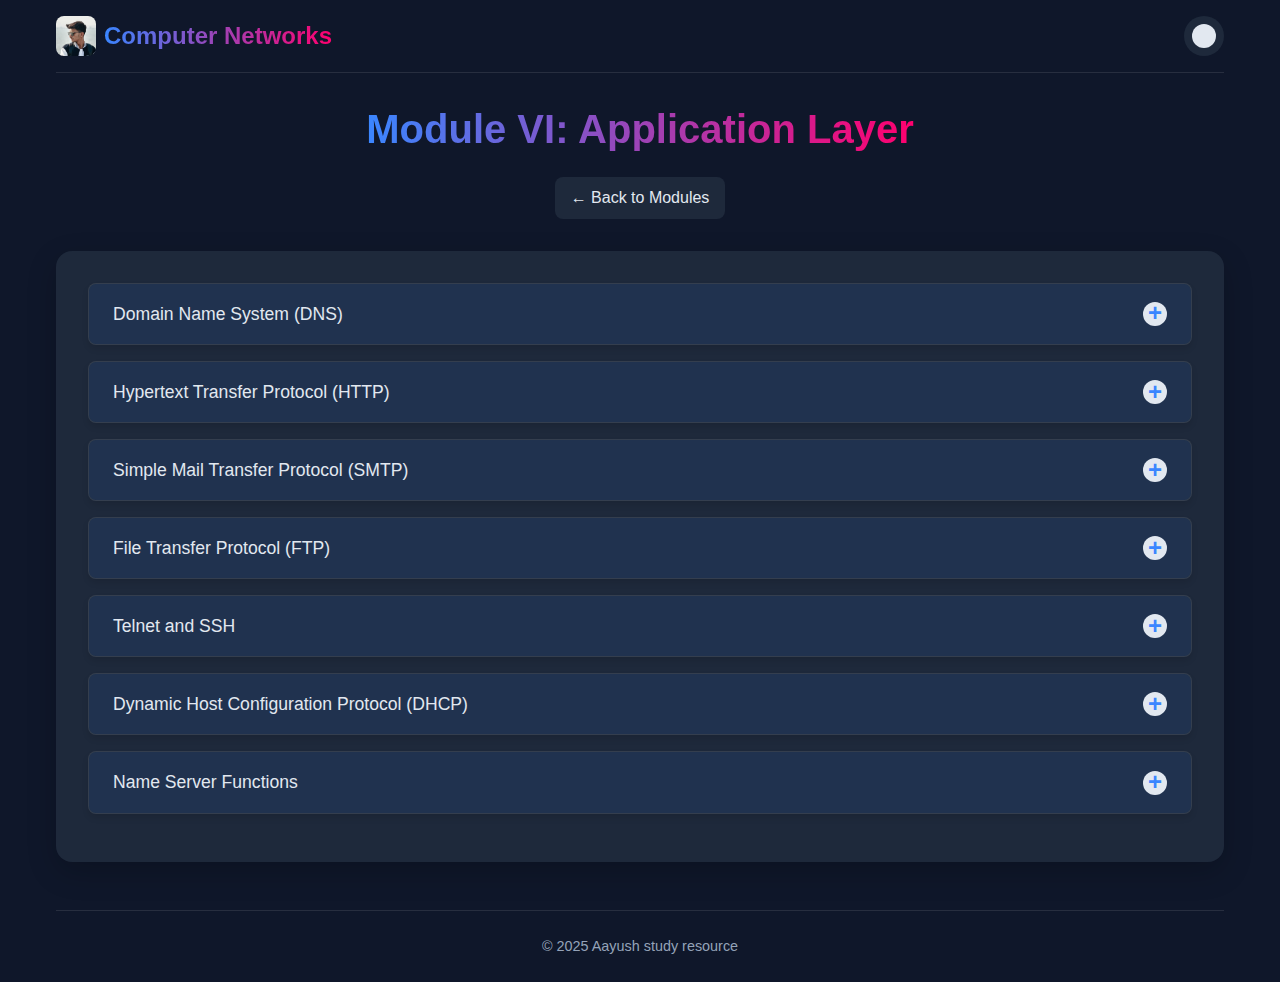
<file: module6.html>
<!DOCTYPE html>
<html lang="en">
<head>
    <meta charset="UTF-8">
    <meta name="viewport" content="width=device-width, initial-scale=1.0">
    <title>Module VI: Application Layer - Computer Networks</title>
    <link rel="stylesheet" href="css/style.css">
    <link rel="stylesheet" href="css/animations.css">
    <script src="https://code.jquery.com/jquery-3.6.0.min.js"></script>
</head>
<body>
    <div class="container">
        <header>
            <div class="logo">
                <div class="logo-icon"></div>
                <h1>Computer Networks</h1>
            </div>
            <div class="theme-toggle">
                <span class="toggle-icon"></span>
            </div>
        </header>

        <section class="module-header">
            <h2>Module VI: Application Layer</h2>
            <a href="index.html" class="back-button">← Back to Modules</a>
        </section>

        <section class="content-section">
            <div class="module-content">
                <div class="topic-accordion">
                    <div class="topic-header">
                        <h3>Domain Name System (DNS)</h3>
                        <span class="toggle-icon">+</span>
                    </div>
                    <div class="topic-content">
                        <div class="topic-text">
                            <ul>
                                <li>DNS is a hierarchical and decentralized naming system for computers, services, or other resources connected to the Internet or a private network.</li>
                                <li>It translates human-readable domain names (like www.example.com) into IP addresses (like 192.0.2.1) that computers use to identify each other on the network.</li>
                                <li>The DNS hierarchy consists of root servers, top-level domain (TLD) servers, authoritative name servers, and recursive resolvers.</li>
                                <li>DNS uses both UDP (port 53) for regular queries and TCP (port 53) for zone transfers and queries exceeding 512 bytes.</li>
                                <li>DNS records include A (IPv4 address), AAAA (IPv6 address), CNAME (canonical name), MX (mail exchange), NS (name server), and many others.</li>
                            </ul>
                        </div>
                        <div class="topic-animation">
                            <div class="animation-container dns-animation">
                                <!-- SVG Animation for DNS -->
                                <svg viewBox="0 0 300 200" class="dns-svg">
                                    <g class="dns-elements">
                                        <!-- Client -->
                                        <rect x="30" y="80" width="40" height="30" rx="3" class="client"></rect>
                                        <text x="50" y="70" class="endpoint-label">Client</text>
                                        
                                        <!-- Recursive Resolver -->
                                        <rect x="120" y="80" width="40" height="30" rx="3" class="resolver"></rect>
                                        <text x="140" y="70" class="endpoint-label">Resolver</text>
                                        
                                        <!-- Root Server -->
                                        <rect x="210" y="30" width="40" height="20" rx="3" class="dns-server root"></rect>
                                        <text x="230" y="20" class="server-label">Root</text>
                                        
                                        <!-- TLD Server -->
                                        <rect x="210" y="80" width="40" height="20" rx="3" class="dns-server tld"></rect>
                                        <text x="230" y="70" class="server-label">TLD</text>
                                        
                                        <!-- Authoritative Server -->
                                        <rect x="210" y="130" width="40" height="20" rx="3" class="dns-server auth"></rect>
                                        <text x="230" y="120" class="server-label">Auth</text>
                                        
                                        <!-- Query Paths -->
                                        <path d="M70 95 L120 95" class="dns-path query1"></path>
                                        <path d="M160 80 L210 40" class="dns-path query2"></path>
                                        <path d="M160 95 L210 90" class="dns-path query3"></path>
                                        <path d="M160 110 L210 140" class="dns-path query4"></path>
                                        
                                        <!-- DNS Packets -->
                                        <circle cx="95" y="95" r="3" class="dns-packet packet1"></circle>
                                        <circle cx="185" y="60" r="3" class="dns-packet packet2"></circle>
                                        <circle cx="185" y="95" r="3" class="dns-packet packet3"></circle>
                                        <circle cx="185" y="125" r="3" class="dns-packet packet4"></circle>
                                    </g>
                                </svg>
                            </div>
                        </div>
                    </div>
                </div>
                
                <div class="topic-accordion">
                    <div class="topic-header">
                        <h3>Hypertext Transfer Protocol (HTTP)</h3>
                        <span class="toggle-icon">+</span>
                    </div>
                    <div class="topic-content">
                        <div class="topic-text">
                            <ul>
                                <li>HTTP is an application layer protocol for distributed, collaborative, hypermedia information systems, forming the foundation of data communication for the World Wide Web.</li>
                                <li>It follows a client-server model where clients (browsers) send requests to servers, which respond with requested resources.</li>
                                <li>HTTP is stateless, meaning each request from a client to server is independent and unrelated to previous requests.</li>
                                <li>HTTP methods include GET (retrieve data), POST (submit data), PUT (update data), DELETE (remove data), and others.</li>
                                <li>HTTPS (HTTP Secure) adds encryption using TLS/SSL to protect the privacy and integrity of exchanged data.</li>
                            </ul>
                        </div>
                        <div class="topic-animation">
                            <div class="animation-container http-animation">
                                <!-- SVG Animation for HTTP -->
                                <svg viewBox="0 0 300 200" class="http-svg">
                                    <g class="http-elements">
                                        <!-- Client/Browser -->
                                        <rect x="30" y="50" width="60" height="40" rx="3" class="browser"></rect>
                                        <rect x="40" y="60" width="40" height="20" rx="2" class="browser-screen"></rect>
                                        <text x="60" y="40" class="endpoint-label">Browser</text>
                                        
                                        <!-- Web Server -->
                                        <rect x="210" y="50" width="60" height="100" rx="3" class="web-server"></rect>
                                        <rect x="220" y="60" width="40" height="10" class="server-rack"></rect>
                                        <rect x="220" y="80" width="40" height="10" class="server-rack"></rect>
                                        <rect x="220" y="100" width="40" height="10" class="server-rack"></rect>
                                        <text x="240" y="40" class="endpoint-label">Web Server</text>
                                        
                                        <!-- HTTP Request -->
                                        <path d="M90 70 L210 70" class="http-path request"></path>
                                        <rect x="130" y="60" width="40" height="15" rx="2" class="http-message request-msg"></rect>
                                        <text x="150" y="55" class="message-label">Request</text>
                                        
                                        <!-- HTTP Response -->
                                        <path d="M210 90 L90 90" class="http-path response"></path>
                                        <rect x="130" y="85" width="40" height="15" rx="2" class="http-message response-msg"></rect>
                                        <text x="150" y="110" class="message-label">Response</text>
                                    </g>
                                </svg>
                            </div>
                        </div>
                    </div>
                </div>
                
                <div class="topic-accordion">
                    <div class="topic-header">
                        <h3>Simple Mail Transfer Protocol (SMTP)</h3>
                        <span class="toggle-icon">+</span>
                    </div>
                    <div class="topic-content">
                        <div class="topic-text">
                            <ul>
                                <li>SMTP is an Internet standard for electronic mail (email) transmission, used for sending messages between servers and from mail clients to mail servers.</li>
                                <li>It operates on TCP port 25 (or port 587 for secure submission) and uses a series of text commands and responses for communication.</li>
                                <li>SMTP handles only the sending of messages; other protocols like POP3 or IMAP are used to retrieve messages from mailboxes.</li>
                                <li>The protocol includes commands like HELO/EHLO (identify client), MAIL FROM (specify sender), RCPT TO (specify recipient), and DATA (message content).</li>
                                <li>SMTP extensions (ESMTP) add features like authentication, encryption, and the ability to transmit binary data.</li>
                            </ul>
                        </div>
                        <div class="topic-animation">
                            <div class="animation-container smtp-animation">
                                <!-- SVG Animation for SMTP -->
                                <svg viewBox="0 0 300 200" class="smtp-svg">
                                    <g class="smtp-elements">
                                        <!-- Mail Client -->
                                        <rect x="30" y="50" width="40" height="30" rx="3" class="mail-client"></rect>
                                        <text x="50" y="40" class="endpoint-label">Mail Client</text>
                                        
                                        <!-- Sender's Mail Server -->
                                        <rect x="120" y="50" width="40" height="60" rx="3" class="mail-server sender-server"></rect>
                                        <text x="140" y="40" class="server-label">Sender Server</text>
                                        
                                        <!-- Recipient's Mail Server -->
                                        <rect x="210" y="50" width="40" height="60" rx="3" class="mail-server recipient-server"></rect>
                                        <text x="230" y="40" class="server-label">Recipient Server</text>
                                        
                                        <!-- Mail Client (Recipient) -->
                                        <rect x="230" y="150" width="40" height="30" rx="3" class="mail-client"></rect>
                                        <text x="250" y="190" class="endpoint-label">Mail Client</text>
                                        
                                        <!-- SMTP Connections -->
                                        <path d="M70 65 L120 65" class="smtp-path client-to-server"></path>
                                        <path d="M160 65 L210 65" class="smtp-path server-to-server"></path>
                                        <path d="M230 110 L230 150" class="smtp-path server-to-client"></path>
                                        
                                        <!-- Email Message -->
                                        <rect x="85" y="60" width="20" height="10" rx="2" class="email-message msg1"></rect>
                                        <rect x="175" y="60" width="20" height="10" rx="2" class="email-message msg2"></rect>
                                        <rect x="225" y="130" width="10" height="10" rx="2" class="email-message msg3"></rect>
                                    </g>
                                </svg>
                            </div>
                        </div>
                    </div>
                </div>
                
                <div class="topic-accordion">
                    <div class="topic-header">
                        <h3>File Transfer Protocol (FTP)</h3>
                        <span class="toggle-icon">+</span>
                    </div>
                    <div class="topic-content">
                        <div class="topic-text">
                            <ul>
                                <li>FTP is a standard network protocol used for transferring files between a client and server on a computer network.</li>
                                <li>It uses separate control (port 21) and data (port 20 or dynamic ports) connections for command transmission and file transfer.</li>
                                <li>FTP supports two modes: active mode (server initiates data connection) and passive mode (client initiates data connection).</li>
                                <li>Common FTP commands include USER (username), PASS (password), LIST (directory listing), RETR (retrieve file), and STOR (store file).</li>
                                <li>FTPS (FTP Secure) and SFTP (SSH File Transfer Protocol) are secure alternatives that add encryption to protect data during transfer.</li>
                            </ul>
                        </div>
                        <div class="topic-animation">
                            <div class="animation-container ftp-animation">
                                <!-- SVG Animation for FTP -->
                                <svg viewBox="0 0 300 200" class="ftp-svg">
                                    <g class="ftp-elements">
                                        <!-- FTP Client -->
                                        <rect x="30" y="80" width="40" height="40" rx="3" class="ftp-client"></rect>
                                        <text x="50" y="70" class="endpoint-label">FTP Client</text>
                                        
                                        <!-- FTP Server -->
                                        <rect x="230" y="80" width="40" height="40" rx="3" class="ftp-server"></rect>
                                        <text x="250" y="70" class="endpoint-label">FTP Server</text>
                                        
                                        <!-- Control Connection -->
                                        <path d="M70 90 L230 90" class="ftp-path control-path"></path>
                                        <text x="150" y="85" class="connection-label">Control Connection (21)</text>
                                        
                                        <!-- Data Connection -->
                                        <path d="M70 110 L230 110" class="ftp-path data-path"></path>
                                        <text x="150" y="125" class="connection-label">Data Connection (20)</text>
                                        
                                        <!-- FTP Commands -->
                                        <rect x="100" y="85" width="20" height="10" rx="2" class="ftp-command cmd1"></rect>
                                        <rect x="180" y="85" width="20" height="10" rx="2" class="ftp-command cmd2"></rect>
                                        
                                        <!-- File Transfer -->
                                        <rect x="150" y="105" width="30" height="10" rx="2" class="file-transfer"></rect>
                                    </g>
                                </svg>
                            </div>
                        </div>
                    </div>
                </div>
                
                <div class="topic-accordion">
                    <div class="topic-header">
                        <h3>Telnet and SSH</h3>
                        <span class="toggle-icon">+</span>
                    </div>
                    <div class="topic-content">
                        <div class="topic-text">
                            <ul>
                                <li>Telnet is an application layer protocol that provides a bidirectional interactive text-oriented communication facility using a virtual terminal connection.</li>
                                <li>It operates on TCP port 23 and allows users to connect to remote computers and interact with them as if they were directly connected.</li>
                                <li>Telnet transmits data in plaintext, making it vulnerable to eavesdropping and man-in-the-middle attacks.</li>
                                <li>SSH (Secure Shell) is a secure replacement for Telnet that encrypts all traffic, preventing unauthorized interception of sensitive data.</li>
                                <li>SSH operates on TCP port 22 and provides secure remote login, command execution, and file transfer capabilities.</li>
                            </ul>
                        </div>
                        <div class="topic-animation">
                            <div class="animation-container telnet-ssh-animation">
                                <!-- SVG Animation for Telnet/SSH -->
                                <svg viewBox="0 0 300 200" class="telnet-ssh-svg">
                                    <g class="telnet-ssh-elements">
                                        <!-- Client Terminal -->
                                        <rect x="30" y="50" width="60" height="40" rx="3" class="terminal-client"></rect>
                                        <rect x="35" y="55" width="50" height="30" rx="1" class="terminal-screen"></rect>
                                        <text x="60" y="40" class="endpoint-label">Client Terminal</text>
                                        
                                        <!-- Remote Server -->
                                        <rect x="210" y="50" width="60" height="40" rx="3" class="remote-server"></rect>
                                        <text x="240" y="40" class="endpoint-label">Remote Server</text>
                                        
                                        <!-- Telnet Connection (Unsecured) -->
                                        <path d="M90 60 L210 60" class="telnet-path" stroke-dasharray="5,5"></path>
                                        <text x="150" y="55" class="connection-label">Telnet (Unsecured)</text>
                                        
                                        <!-- SSH Connection (Secured) -->
                                        <path d="M90 80 L210 80" class="ssh-path"></path>
                                        <text x="150" y="95" class="connection-label">SSH (Encrypted)</text>
                                        
                                        <!-- Data Packets -->
                                        <rect x="120" y="55" width="15" height="10" rx="1" class="telnet-data"></rect>
                                        <rect x="165" y="55" width="15" height="10" rx="1" class="telnet-data"></rect>
                                        
                                        <!-- Encrypted Packets -->
                                        <rect x="120" y="75" width="15" height="10" rx="1" class="ssh-data"></rect>
                                        <rect x="165" y="75" width="15" height="10" rx="1" class="ssh-data"></rect>
                                    </g>
                                </svg>
                            </div>
                        </div>
                    </div>
                </div>
                
                <div class="topic-accordion">
                    <div class="topic-header">
                        <h3>Dynamic Host Configuration Protocol (DHCP)</h3>
                        <span class="toggle-icon">+</span>
                    </div>
                    <div class="topic-content">
                        <div class="topic-text">
                            <ul>
                                <li>DHCP is a network management protocol used to dynamically assign IP addresses and other network configuration parameters to devices on a network.</li>
                                <li>It operates using a client-server model, with DHCP servers providing configuration information to DHCP clients.</li>
                                <li>The DHCP process involves four steps: Discovery, Offer, Request, and Acknowledgment (DORA).</li>
                                <li>DHCP uses UDP ports 67 (server) and 68 (client) for communication.</li>
                                <li>Besides IP addresses, DHCP can provide subnet masks, default gateways, DNS server addresses, and lease duration information.</li>
                            </ul>
                        </div>
                        <div class="topic-animation">
                            <div class="animation-container dhcp-animation">
                                <!-- SVG Animation for DHCP -->
                                <svg viewBox="0 0 300 200" class="dhcp-svg">
                                    <g class="dhcp-elements">
                                        <!-- DHCP Client -->
                                        <rect x="30" y="80" width="40" height="30" rx="3" class="dhcp-client"></rect>
                                        <text x="50" y="70" class="endpoint-label">DHCP Client</text>
                                        
                                        <!-- DHCP Server -->
                                        <rect x="230" y="80" width="40" height="30" rx="3" class="dhcp-server"></rect>
                                        <text x="250" y="70" class="endpoint-label">DHCP Server</text>
                                        
                                        <!-- DHCP Process -->
                                        <!-- Discovery -->
                                        <path d="M70 85 L230 85" class="dhcp-path discovery"></path>
                                        <rect x="120" y="80" width="30" height="10" rx="2" class="dhcp-message discovery-msg"></rect>
                                        <text x="135" y="75" class="message-label">DISCOVER</text>
                                        
                                        <!-- Offer -->
                                        <path d="M230 95 L70 95" class="dhcp-path offer"></path>
                                        <rect x="150" y="90" width="30" height="10" rx="2" class="dhcp-message offer-msg"></rect>
                                        <text x="165" y="105" class="message-label">OFFER</text>
                                        
                                        <!-- Request -->
                                        <path d="M70 105 L230 105" class="dhcp-path request"></path>
                                        <rect x="120" y="100" width="30" height="10" rx="2" class="dhcp-message request-msg"></rect>
                                        <text x="135" y="120" class="message-label">REQUEST</text>
                                        
                                        <!-- Acknowledgment -->
                                        <path d="M230 115 L70 115" class="dhcp-path ack"></path>
                                        <rect x="150" y="110" width="30" height="10" rx="2" class="dhcp-message ack-msg"></rect>
                                        <text x="165" y="130" class="message-label">ACK</text>
                                    </g>
                                </svg>
                            </div>
                        </div>
                    </div>
                </div>
                
                <div class="topic-accordion">
                    <div class="topic-header">
                        <h3>Name Server Functions</h3>
                        <span class="toggle-icon">+</span>
                    </div>
                    <div class="topic-content">
                        <div class="topic-text">
                            <ul>
                                <li>Name servers are essential components of the DNS infrastructure that store and provide domain name information.</li>
                                <li>Authoritative name servers hold the official records for domains they are responsible for and provide definitive answers to DNS queries.</li>
                                <li>Recursive resolvers (also called DNS resolvers) query other name servers on behalf of clients to resolve domain names.</li>
                                <li>Root name servers are at the top of the DNS hierarchy and direct queries to the appropriate top-level domain (TLD) servers.</li>
                                <li>Caching name servers store previously resolved queries temporarily to improve performance and reduce network traffic.</li>
                            </ul>
                        </div>
                        <div class="topic-animation">
                            <div class="animation-container name-server-animation">
                                <!-- SVG Animation for Name Server Functions -->
                                <svg viewBox="0 0 300 200" class="name-server-svg">
                                    <g class="name-server-elements">
                                        <!-- DNS Hierarchy -->
                                        <!-- Root Level -->
                                        <rect x="130" y="30" width="40" height="20" rx="3" class="root-server"></rect>
                                        <text x="150" y="20" class="server-label">Root</text>
                                        
                                        <!-- TLD Level -->
                                        <rect x="70" y="80" width="40" height="20" rx="3" class="tld-server"></rect>
                                        <text x="90" y="70" class="server-label">.com</text>
                                        
                                        <rect x="130" y="80" width="40" height="20" rx="3" class="tld-server"></rect>
                                        <text x="150" y="70" class="server-label">.org</text>
                                        
                                        <rect x="190" y="80" width="40" height="20" rx="3" class="tld-server"></rect>
                                        <text x="210" y="70" class="server-label">.net</text>
                                        
                                        <!-- Domain Level -->
                                        <rect x="40" y="130" width="40" height="20" rx="3" class="domain-server"></rect>
                                        <text x="60" y="120" class="server-label">example.com</text>
                                        
                                        <rect x="100" y="130" width="40" height="20" rx="3" class="domain-server"></rect>
                                        <text x="120" y="120" class="server-label">google.com</text>
                                        
                                        <rect x="160" y="130" width="40" height="20" rx="3" class="domain-server"></rect>
                                        <text x="180" y="120" class="server-label">mozilla.org</text>
                                        
                                        <rect x="220" y="130" width="40" height="20" rx="3" class="domain-server"></rect>
                                        <text x="240" y="120" class="server-label">cloudflare.net</text>
                                        
                                        <!-- Hierarchy Connections -->
                                        <line x1="150" y1="50" x2="90" y2="80" class="hierarchy-connection"></line>
                                        <line x1="150" y1="50" x2="150" y2="80" class="hierarchy-connection"></line>
                                        <line x1="150" y1="50" x2="210" y2="80" class="hierarchy-connection"></line>
                                        
                                        <line x1="90" y1="100" x2="60" y2="130" class="hierarchy-connection"></line>
                                        <line x1="90" y1="100" x2="120" y2="130" class="hierarchy-connection"></line>
                                        <line x1="150" y1="100" x2="180" y2="130" class="hierarchy-connection"></line>
                                        <line x1="210" y1="100" x2="240" y2="130" class="hierarchy-connection"></line>
                                    </g>
                                </svg>
                            </div>
                        </div>
                    </div>
                </div>
            </div>
        </section>

        <footer>
            <p>&copy; 2025 Aayush study resource</p>
        </footer>
    </div>

    <script src="js/script.js"></script>
</body>
</html>
</file>
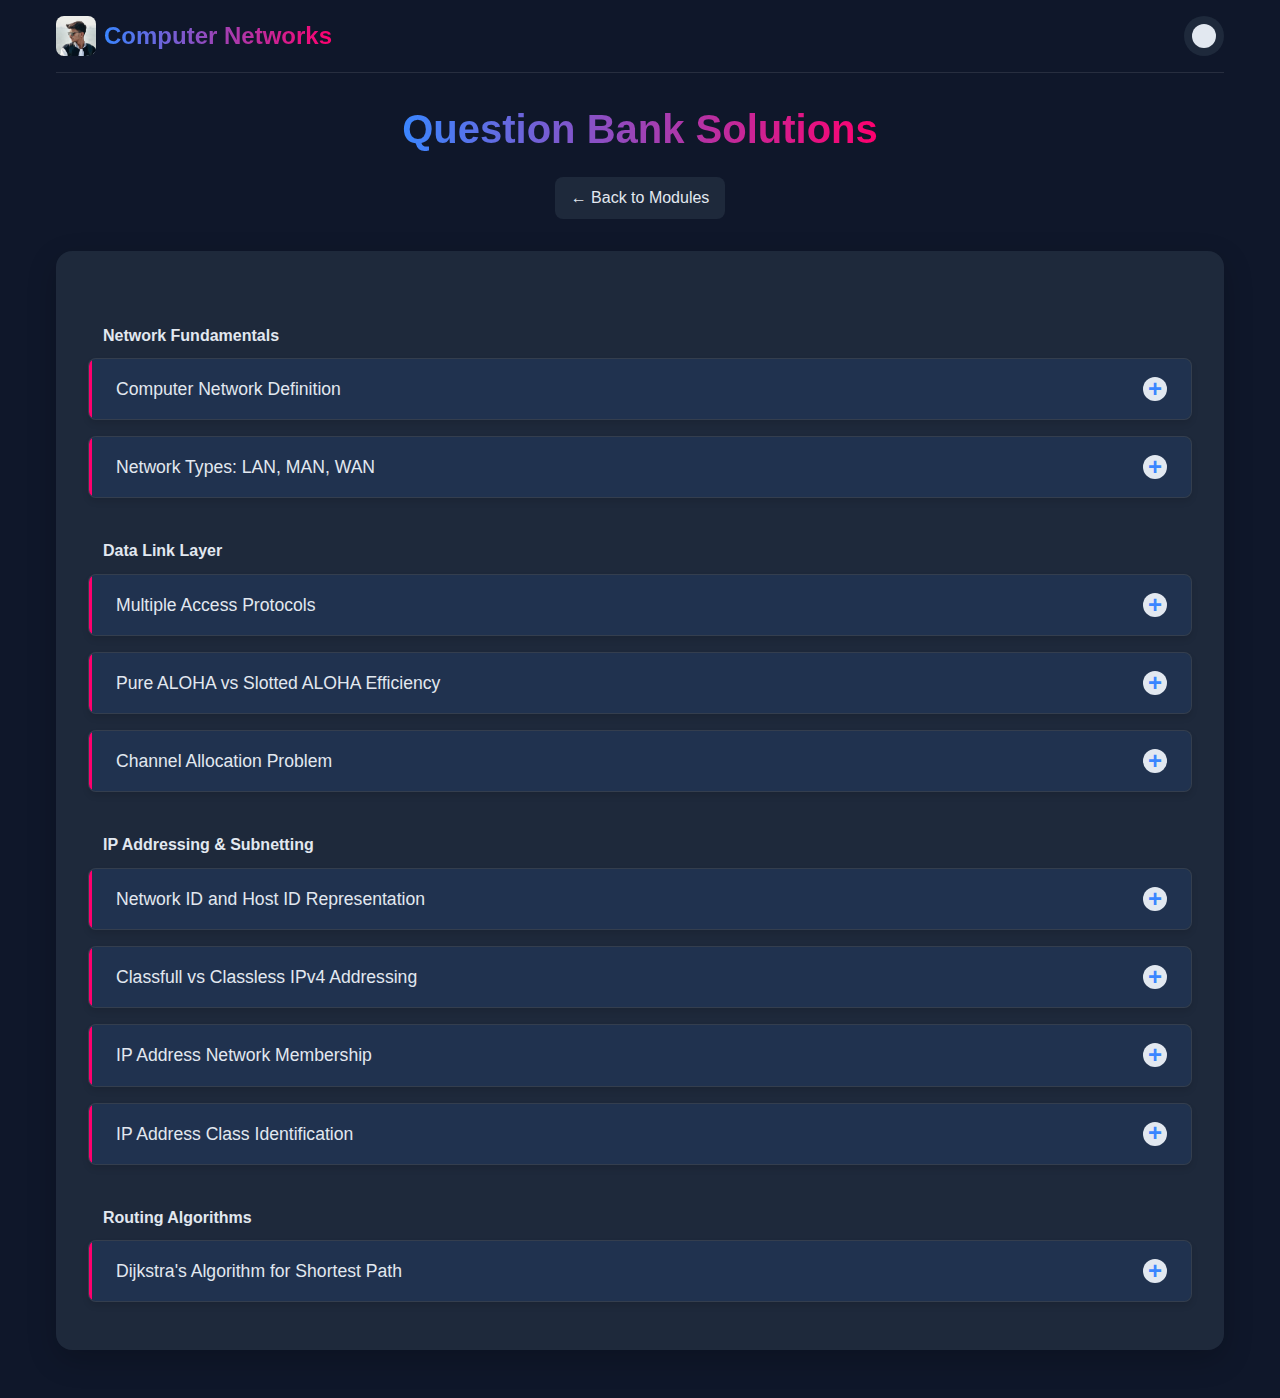
<file: question_bank.html>
<!DOCTYPE html>
<html lang="en">
<head>
    <meta charset="UTF-8">
    <meta name="viewport" content="width=device-width, initial-scale=1.0">
    <title>Question Bank Solutions - Computer Networks</title>
    <link rel="stylesheet" href="css/style.css">
    <link rel="stylesheet" href="css/animations.css">
    <script src="https://code.jquery.com/jquery-3.6.0.min.js"></script>
    <style>
        .solution-table {
            width: 100%;
            border-collapse: collapse;
            margin: 15px 0;
        }
        .solution-table th, .solution-table td {
            border: 1px solid var(--border-color);
            padding: 8px 12px;
            text-align: left;
        }
        .solution-table th {
            background-color: var(--accent-color);
            color: var(--text-color-inverse);
        }
        .solution-table tr:nth-child(even) {
            background-color: var(--bg-color-secondary);
        }
        .ip-address {
            font-family: monospace;
            background-color: var(--bg-color-secondary);
            padding: 2px 4px;
            border-radius: 3px;
        }
        .subnet-mask {
            font-weight: bold;
            color: var(--accent-color);
        }
        .network-diagram {
            display: flex;
            justify-content: center;
            margin: 20px 0;
        }
        .algorithm-step {
            margin-bottom: 10px;
            padding: 8px;
            background-color: var(--bg-color-secondary);
        }
        /* Accordion Styles */
        .topic-content {
            overflow: hidden;
            transition: max-height 0.3s ease, opacity 0.3s ease;
        }
        .topic-header {
            cursor: pointer;
        }
.topic-header {
    cursor: pointer;
    border-left: 3px solid var(--accent-color);
    border-radius: 3px;
}
        .protocol-comparison {
            display: grid;
            grid-template-columns: 1fr 1fr;
            gap: 15px;
            margin: 15px 0;
        }
        .protocol-box {
            padding: 15px;
            background-color: var(--bg-color-secondary);
            border-radius: 5px;
            box-shadow: 0 2px 4px rgba(0,0,0,0.1);
        }
        .protocol-box h5 {
            margin-top: 0;
            color: var(--accent-color);
        }
        .category-header {
            margin-top: 30px;
            padding: 10px 15px;
            background-color: var(--accent-color-light);
            border-radius: 5px;
            color: var(--text-color);
            font-weight: bold;
        }
    </style>
</head>
<body>
    <div class="container">
        <header>
            <div class="logo">
                <div class="logo-icon"></div>
                <h1>Computer Networks</h1>
            </div>
            <div class="theme-toggle">
                <span class="toggle-icon"></span>
            </div>
        </header>

        <section class="module-header">
            <h2>Question Bank Solutions</h2>
            <a href="index.html" class="back-button">← Back to Modules</a>
        </section>

        <section class="content-section">
            <div class="module-content">
                <!-- Network Fundamentals Category -->
                <div class="category-header">Network Fundamentals</div>
                
                <!-- Question 1: Computer Network Definition -->
                <div class="topic-accordion">
                    <div class="topic-header">
                        <h3>Computer Network Definition</h3>
                        <span class="toggle-icon">+</span>     
                    </div>
                    <div class="topic-content">
                        <div class="topic-text">
                            <p class="question"><strong>Question:</strong> Define a computer network and explain its key characteristics.</p>
                            <div class="solution">
                                <h4>Solution:</h4>
                                <p>A computer network is a set of interconnected computing devices that can exchange data and share resources with each other.</p>
                                
                                <h5>Key Characteristics of Computer Networks:</h5>
                                <ul>
                                    <li><strong>Resource Sharing:</strong> Networks enable sharing of hardware (printers, storage) and software resources among connected devices.</li>
                                    <li><strong>Communication:</strong> Networks facilitate data exchange between devices using standardized protocols.</li>
                                    <li><strong>Distributed Processing:</strong> Tasks can be distributed across multiple devices to improve efficiency and performance.</li>
                                    <li><strong>Reliability:</strong> Networks can provide redundancy and fault tolerance through alternative communication paths.</li>
                                    <li><strong>Scalability:</strong> Well-designed networks can grow to accommodate additional devices and increased traffic.</li>
                                    <li><strong>Security:</strong> Networks implement various mechanisms to protect data and control access to resources.</li>
                                </ul>
                                
                                <h5>Components of Computer Networks:</h5>
                                <ul>
                                    <li><strong>Hardware:</strong> Devices (computers, servers), transmission media (cables, wireless), and connecting devices (routers, switches).</li>
                                    <li><strong>Software:</strong> Operating systems, network protocols, applications, and network management tools.</li>
                                    <li><strong>Protocols:</strong> Rules that govern data communication, such as TCP/IP, HTTP, FTP, etc.</li>
                                </ul>
                            </div>
                        </div>
                        <div class="topic-animation">
                            <div class="animation-container network-definition-animation">
                                <svg viewBox="0 0 300 200" class="network-definition-svg">
                                    <!-- Central Hub/Switch -->
                                    <circle cx="150" cy="100" r="20" class="network-hub"></circle>
                                    <text x="150" y="105" class="hub-text" text-anchor="middle">Hub</text>
                                    
                                    <!-- Connected Devices -->
                                    <rect x="40" y="40" width="30" height="25" rx="2" class="device"></rect>
                                    <text x="55" y="80" class="device-label" text-anchor="middle">PC</text>
                                    
                                    <rect x="230" y="40" width="30" height="25" rx="2" class="device"></rect>
                                    <text x="245" y="80" class="device-label" text-anchor="middle">Server</text>
                                    
                                    <rect x="40" y="150" width="30" height="25" rx="2" class="device"></rect>
                                    <text x="55" y="190" class="device-label" text-anchor="middle">Laptop</text>
                                    
                                    <rect x="230" y="150" width="25" height="30" rx="2" class="device"></rect>
                                    <text x="242" y="190" class="device-label" text-anchor="middle">Printer</text>
                                    
                                    <!-- Connection Lines -->
                                    <line x1="70" y1="52" x2="132" y2="90" stroke="var(--accent-color)" stroke-width="2"></line>
                                    <line x1="230" y1="52" x2="168" y2="90" stroke="var(--accent-color)" stroke-width="2"></line>
                                    <line x1="70" y1="162" x2="132" y2="110" stroke="var(--accent-color)" stroke-width="2"></line>
                                    <line x1="230" y1="165" x2="168" y2="110" stroke="var(--accent-color)" stroke-width="2"></line>
                                </svg>
                            </div>
                        </div>
                    </div>
                </div>
                
                <!-- Question 2: Network Types -->
                <div class="topic-accordion">
                    <div class="topic-header">
                        <h3>Network Types: LAN, MAN, WAN</h3>
                        <span class="toggle-icon">+</span>
                    </div>
                    <div class="topic-content">
                        <div class="topic-text">
                            <p class="question"><strong>Question:</strong> Compare and contrast the three main types of networks based on geographical scope: LAN, MAN, and WAN.</p>
                            <div class="solution">
                                <h4>Solution:</h4>
                                
                                <div class="protocol-comparison">
                                    <div class="protocol-box">
                                        <h5>Local Area Network (LAN)</h5>
                                        <ul>
                                            <li><strong>Geographical Scope:</strong> Limited area such as a home, office, building, or campus</li>
                                            <li><strong>Distance:</strong> Typically spans up to 1-2 kilometers</li>
                                            <li><strong>Ownership:</strong> Usually owned, controlled, and managed by a single organization</li>
                                            <li><strong>Speed:</strong> High data transfer rates (100 Mbps to 10 Gbps)</li>
                                            <li><strong>Transmission Media:</strong> Twisted pair cables, coaxial cables, fiber optics, wireless</li>
                                            <li><strong>Devices:</strong> Computers, printers, switches, access points</li>
                                            <li><strong>Examples:</strong> Office networks, home networks, school networks</li>
                                        </ul>
                                    </div>
                                    <div class="protocol-box">
                                        <h5>Metropolitan Area Network (MAN)</h5>
                                        <ul>
                                            <li><strong>Geographical Scope:</strong> City or large campus</li>
                                            <li><strong>Distance:</strong> Spans 5 to 50 kilometers</li>
                                            <li><strong>Ownership:</strong> Often owned by multiple organizations or telecommunications providers</li>
                                            <li><strong>Speed:</strong> Medium to high data rates (10 Mbps to 1 Gbps)</li>
                                            <li><strong>Transmission Media:</strong> Fiber optic cables, microwave, wireless</li>
                                            <li><strong>Devices:</strong> Routers, switches, gateways</li>
                                            <li><strong>Examples:</strong> City networks, cable TV networks, university campus networks</li>
                                        </ul>
                                    </div>
                                </div>
                                
                                <h5>Wide Area Network (WAN)</h5>
                                <ul>
                                    <li><strong>Geographical Scope:</strong> Large geographical area, spanning cities, countries, or continents</li>
                                    <li><strong>Distance:</strong> Spans hundreds to thousands of kilometers</li>
                                    <li><strong>Ownership:</strong> Typically owned by multiple organizations or service providers</li>
                                    <li><strong>Speed:</strong> Generally slower than LANs (from 1.5 Mbps to 100+ Mbps)</li>
                                    <li><strong>Transmission Media:</strong> Fiber optic cables, satellite links, microwave links</li>
                                    <li><strong>Devices:</strong> Routers, multiplexers, switches, communication servers</li>
                                    <li><strong>Examples:</strong> The Internet, corporate networks spanning multiple locations, telecommunications networks</li>
                                </ul>
                                
                                <h5>Key Differences:</h5>
                                <ul>
                                    <li><strong>Scale and Coverage:</strong> LAN (smallest) → MAN → WAN (largest)</li>
                                    <li><strong>Speed:</strong> LAN (fastest) → MAN → WAN (slowest)</li>
                                    <li><strong>Cost:</strong> LAN (least expensive) → MAN → WAN (most expensive)</li>
                                    <li><strong>Complexity:</strong> LAN (simplest) → MAN → WAN (most complex)</li>
                                    <li><strong>Latency:</strong> LAN (lowest) → MAN → WAN (highest)</li>
                                </ul>
                            </div>
                        </div>
                        <div class="topic-animation">
                            <div class="animation-container network-types-animation">
                                <svg viewBox="0 0 300 200" class="network-types-svg">
                                    <!-- LAN Visualization -->
                                    <rect x="20" y="20" width="80" height="50" rx="5" class="lan-boundary"></rect>
                                    <text x="60" y="15" class="network-type-label" text-anchor="middle">LAN</text>
                                    <circle cx="40" cy="35" r="5" class="device-dot"></circle>
                                    <circle cx="60" cy="35" r="5" class="device-dot"></circle>
                                    <circle cx="80" cy="35" r="5" class="device-dot"></circle>
                                    <circle cx="60" cy="55" r="5" class="device-dot"></circle>
                                    
                                    <!-- MAN Visualization -->
                                    <rect x="110" y="20" width="80" height="160" rx="5" class="man-boundary"></rect>
                                    <text x="150" y="15" class="network-type-label" text-anchor="middle">MAN</text>
                                    <!-- Buildings in MAN -->
                                    <rect x="125" y="35" width="15" height="25" class="building"></rect>
                                    <rect x="160" y="35" width="15" height="25" class="building"></rect>
                                    <rect x="125" y="80" width="15" height="25" class="building"></rect>
                                    <rect x="160" y="80" width="15" height="25" class="building"></rect>
                                    <rect x="125" y="125" width="15" height="25" class="building"></rect>
                                    <rect x="160" y="125" width="15" height="25" class="building"></rect>
                                    
                                    <!-- WAN Visualization -->
                                    <rect x="200" y="20" width="80" height="160" rx="5" class="wan-boundary"></rect>
                                    <text x="240" y="15" class="network-type-label" text-anchor="middle">WAN</text>
                                    <!-- Globe representation for WAN -->
                                    <circle cx="240" cy="100" r="30" class="globe" fill="none" stroke="var(--accent-color)" stroke-width="2"></circle>
                                    <ellipse cx="240" cy="100" rx="30" ry="10" fill="none" stroke="var(--accent-color)" stroke-width="1"></ellipse>
                                    <line x1="210" y1="100" x2="270" y2="100" stroke="var(--accent-color)" stroke-width="1"></line>
                                    <line x1="240" y1="70" x2="240" y2="130" stroke="var(--accent-color)" stroke-width="1"></line>
                                </svg>
                            </div>
                        </div>
                    </div>
                </div>
                
                <!-- Data Link Layer Category -->
                <div class="category-header">Data Link Layer</div>
                
                <!-- Question 1: Multiple Access Protocols -->
                <div class="topic-accordion">
                    <div class="topic-header">
                        <h3>Multiple Access Protocols</h3>
                        <span class="toggle-icon">+</span>
                    </div>
                    <div class="topic-content">
                        <div class="topic-text">
                            <p class="question"><strong>Question:</strong> Match the following access protocols with their characteristics:<br>
                            1-ALOHA 2-CSMA/CD 3-CSMA/CA<br>
                            (a) No sensing before transmission<br>
                            (b) Detects and retransmits after a collision<br>
                            (c) Avoids collisions using acknowledgments</p>
                            <div class="solution">
                                <h4>Solution:</h4>
                                <p>The correct matching is:</p>
                                <ul>
                                    <li><strong>1-ALOHA matches with (a) No sensing before transmission</strong> - In ALOHA protocol, stations transmit frames whenever they have data to send without checking if the channel is busy or idle.</li>
                                    <li><strong>2-CSMA/CD matches with (b) Detects and retransmits after a collision</strong> - In CSMA/CD (Carrier Sense Multiple Access with Collision Detection), stations sense the medium before transmitting, but if a collision occurs, they detect it and retransmit after a random backoff time.</li>
                                    <li><strong>3-CSMA/CA matches with (c) Avoids collisions using acknowledgments</strong> - In CSMA/CA (Carrier Sense Multiple Access with Collision Avoidance), stations try to avoid collisions by using mechanisms like RTS/CTS (Request to Send/Clear to Send) and acknowledgments.</li>
                                </ul>
                            </div>
                        </div>
                        <div class="topic-animation">
                            <div class="animation-container mac-protocols-animation">
                                <svg viewBox="0 0 300 200" class="mac-protocols-svg">
                                    <!-- ALOHA Visualization -->
                                    <g class="aloha-group" transform="translate(0,0)">
                                        <text x="50" y="15" class="protocol-label">ALOHA</text>
                                        <rect x="10" y="25" width="80" height="40" rx="5" class="station-box"></rect>
                                        <text x="50" y="45" class="station-label" text-anchor="middle">Station</text>
                                        <line x1="50" y1="65" x2="50" y2="85" stroke="var(--accent-color)" stroke-width="2" class="transmission-line"></line>
                                        <rect x="10" y="85" width="80" height="10" rx="2" class="channel"></rect>
                                        <rect x="40" y="70" width="20" height="10" rx="2" class="data-packet"></rect>
                                    </g>
                                    
                                    <!-- CSMA/CD Visualization -->
                                    <g class="csmacd-group" transform="translate(110,0)">
                                        <text x="50" y="15" class="protocol-label">CSMA/CD</text>
                                        <rect x="10" y="25" width="80" height="40" rx="5" class="station-box"></rect>
                                        <text x="50" y="45" class="station-label" text-anchor="middle">Station</text>
                                        <line x1="50" y1="65" x2="50" y2="85" stroke="var(--accent-color)" stroke-width="2" class="transmission-line"></line>
                                        <rect x="10" y="85" width="80" height="10" rx="2" class="channel"></rect>
                                        <rect x="40" y="70" width="20" height="10" rx="2" class="data-packet collision-packet"></rect>
                                        <path d="M 50,75 L 60,70 L 60,80 Z" class="collision-indicator"></path>
                                    </g>
                                    
                                    <!-- CSMA/CA Visualization -->
                                    <g class="csmaca-group" transform="translate(220,0)">
                                        <text x="50" y="15" class="protocol-label">CSMA/CA</text>
                                        <rect x="10" y="25" width="80" height="40" rx="5" class="station-box"></rect>
                                        <text x="50" y="45" class="station-label" text-anchor="middle">Station</text>
                                        <line x1="50" y1="65" x2="50" y2="85" stroke="var(--accent-color)" stroke-width="2" class="transmission-line"></line>
                                        <rect x="10" y="85" width="80" height="10" rx="2" class="channel"></rect>
                                        <rect x="40" y="70" width="20" height="10" rx="2" class="data-packet"></rect>
                                        <rect x="40" y="55" width="20" height="10" rx="2" class="ack-packet"></rect>
                                    </g>
                                </svg>
                            </div>
                        </div>
                    </div>
                </div>
                
                <!-- Question 2: ALOHA Efficiency -->
                <div class="topic-accordion">
                    <div class="topic-header">
                        <h3>Pure ALOHA vs Slotted ALOHA Efficiency</h3>
                        <span class="toggle-icon">+</span>
                    </div>
                    <div class="topic-content">
                        <div class="topic-text">
                            <p class="question"><strong>Question:</strong> Compare Pure ALOHA and Slotted ALOHA in terms of efficiency.</p>
                            <div class="solution">
                                <h4>Solution:</h4>
                                
                                <div class="protocol-comparison">
                                    <div class="protocol-box">
                                        <h5>Pure ALOHA</h5>
                                        <ul>
                                            <li><strong>Transmission:</strong> Stations can transmit at any time</li>
                                            <li><strong>Collision Window:</strong> 2 frame transmission times (vulnerable period)</li>
                                            <li><strong>Maximum Throughput:</strong> 18.4% (1/2e ≈ 0.184)</li>
                                            <li><strong>Advantages:</strong> Simple implementation, no synchronization required</li>
                                            <li><strong>Disadvantages:</strong> Lower efficiency, higher collision probability</li>
                                        </ul>
                                    </div>
                                    <div class="protocol-box">
                                        <h5>Slotted ALOHA</h5>
                                        <ul>
                                            <li><strong>Transmission:</strong> Stations can only transmit at the beginning of time slots</li>
                                            <li><strong>Collision Window:</strong> 1 frame transmission time (vulnerable period)</li>
                                            <li><strong>Maximum Throughput:</strong> 36.8% (1/e ≈ 0.368)</li>
                                            <li><strong>Advantages:</strong> Double the efficiency of Pure ALOHA</li>
                                            <li><strong>Disadvantages:</strong> Requires synchronization between stations</li>
                                        </ul>
                                    </div>
                                </div>
                                
                                <p>The key difference is that Slotted ALOHA divides time into discrete slots and requires stations to transmit only at the beginning of these slots, which reduces the collision probability by half compared to Pure ALOHA. This results in Slotted ALOHA having twice the maximum throughput efficiency of Pure ALOHA.</p>
                            </div>
                        </div>
                        <div class="topic-animation">
                            <div class="animation-container aloha-efficiency-animation">
                                <svg viewBox="0 0 300 200" class="aloha-efficiency-svg">
                                    <!-- Pure ALOHA Visualization -->
                                    <text x="75" y="15" class="protocol-label">Pure ALOHA</text>
                                    <rect x="20" y="25" width="110" height="60" rx="5" class="timeline-box"></rect>
                                    
                                    <!-- Timeline for Pure ALOHA -->
                                    <line x1="30" y1="55" x2="120" y2="55" stroke="var(--text-color)" stroke-width="1"></line>
                                    <rect x="40" y="45" width="30" height="20" rx="2" class="frame frame1"></rect>
                                    <rect x="80" y="45" width="30" height="20" rx="2" class="frame frame2"></rect>
                                    <path d="M 55,75 L 95,75 L 75,85 Z" class="collision-indicator"></path>
                                    
                                    <!-- Slotted ALOHA Visualization -->
                                    <text x="225" y="15" class="protocol-label">Slotted ALOHA</text>
                                    <rect x="170" y="25" width="110" height="60" rx="5" class="timeline-box"></rect>
                                    
                                    <!-- Timeline for Slotted ALOHA -->
                                    <line x1="180" y1="55" x2="270" y2="55" stroke="var(--text-color)" stroke-width="1"></line>
                                    <!-- Time slots -->
                                    <line x1="200" y1="45" x2="200" y2="65" stroke="var(--text-secondary)" stroke-width="1" stroke-dasharray="2,2"></line>
                                    <line x1="220" y1="45" x2="220" y2="65" stroke="var(--text-secondary)" stroke-width="1" stroke-dasharray="2,2"></line>
                                    <line x1="240" y1="45" x2="240" y2="65" stroke="var(--text-secondary)" stroke-width="1" stroke-dasharray="2,2"></line>
                                    <rect x="180" y="45" width="20" height="20" rx="2" class="frame frame1"></rect>
                                    <rect x="220" y="45" width="20" height="20" rx="2" class="frame frame2"></rect>
                                    
                                    <!-- Efficiency Comparison -->
                                    <rect x="20" y="110" width="110" height="30" rx="5" class="efficiency-box"></rect>
                                    <text x="75" y="130" class="efficiency-text" text-anchor="middle">Efficiency: 18.4%</text>
                                    
                                    <rect x="170" y="110" width="110" height="30" rx="5" class="efficiency-box"></rect>
                                    <text x="225" y="130" class="efficiency-text" text-anchor="middle">Efficiency: 36.8%</text>
                                </svg>
                            </div>
                        </div>
                    </div>
                </div>
                
                <!-- Question 3: Channel Allocation Problem -->
                <div class="topic-accordion">
                    <div class="topic-header">
                        <h3>Channel Allocation Problem</h3>
                        <span class="toggle-icon">+</span>
                    </div>
                    <div class="topic-content">
                        <div class="topic-text">
                            <p class="question"><strong>Question:</strong> Summarize the purpose of the channel allocation problem.</p>
                            <div class="solution">
                                <h4>Solution:</h4>
                                <p>The channel allocation problem addresses how to efficiently share a common communication channel among multiple competing users or devices. Its purpose is to:</p>
                                
                                <ul>
                                    <li><strong>Resource Management:</strong> Efficiently allocate the limited bandwidth of a shared communication medium among multiple users.</li>
                                    <li><strong>Collision Prevention:</strong> Minimize or eliminate data collisions when multiple stations attempt to transmit simultaneously.</li>
                                    <li><strong>Fairness:</strong> Ensure all stations get fair access to the channel without any station being starved of transmission opportunities.</li>
                                    <li><strong>Throughput Maximization:</strong> Achieve the highest possible effective data transmission rate for the network as a whole.</li>
                                    <li><strong>Delay Minimization:</strong> Reduce the waiting time for stations to access the channel and complete their transmissions.</li>
                                </ul>
                                
                                <p>Channel allocation methods fall into three main categories:</p>
                                
                                <ol>
                                    <li><strong>Static Channel Allocation:</strong> The channel is divided into fixed portions allocated to each user (e.g., FDMA, TDMA). Simple but inefficient when users have varying traffic needs.</li>
                                    <li><strong>Dynamic Channel Allocation:</strong> Channel capacity is allocated on-demand based on current needs. More efficient but requires coordination.</li>
                                    <li><strong>Random Access Protocols:</strong> Users compete for channel access using protocols like ALOHA, CSMA/CD, and CSMA/CA. Simple but can lead to collisions under heavy load.</li>
                                </ol>
                                
                                <p>The challenge is finding the right balance between simplicity, efficiency, fairness, and performance for a given network scenario.</p>
                            </div>
                        </div>
                        <div class="topic-animation">
                            <div class="animation-container channel-allocation-animation">
                                <svg viewBox="0 0 300 200" class="channel-allocation-svg">
                                    <!-- Channel Visualization -->
                                    <rect x="50" y="100" width="200" height="20" rx="2" class="channel"></rect>
                                    
                                    <!-- Static Allocation -->
                                    <text x="75" y="15" class="allocation-label">Static Allocation</text>
                                    <rect x="50" y="25" width="50" height="20" rx="2" class="static-slot"></rect>
                                    <rect x="100" y="25" width="50" height="20" rx="2" class="static-slot"></rect>
                                    <rect x="150" y="25" width="50" height="20" rx="2" class="static-slot"></rect>
                                    <rect x="200" y="25" width="50" height="20" rx="2" class="static-slot"></rect>
                                    
                                    <!-- Dynamic Allocation -->
                                    <text x="75" y="65" class="allocation-label">Dynamic Allocation</text>
                                    <rect x="50" y="75" width="30" height="20" rx="2" class="dynamic-slot"></rect>
                                    <rect x="80" y="75" width="90" height="20" rx="2" class="dynamic-slot"></rect>
                                    <rect x="170" y="75" width="40" height="20" rx="2" class="dynamic-slot"></rect>
                                    <rect x="210" y="75" width="40" height="20" rx="2" class="dynamic-slot"></rect>
                                    
                                    <!-- Random Access -->
                                    <text x="75" y="140" class="allocation-label">Random Access</text>
                                    <rect x="70" y="150" width="30" height="20" rx="2" class="random-slot slot1"></rect>
                                    <rect x="120" y="150" width="30" height="20" rx="2" class="random-slot slot2"></rect>
                                    <rect x="140" y="150" width="30" height="20" rx="2" class="random-slot slot3"></rect>
                                    <rect x="200" y="150" width="30" height="20" rx="2" class="random-slot slot4"></rect>
                                    <path d="M 140,180 L 160,180 L 150,190 Z" class="collision-indicator"></path>
                                </svg>
                            </div>
                        </div>
                    </div>
                </div>
                
                <!-- IP Addressing Category -->
                <div class="category-header">IP Addressing & Subnetting</div>
                
                <!-- Question 1: IP Address Representation -->
                <div class="topic-accordion">
                    <div class="topic-header">
                        <h3>Network ID and Host ID Representation</h3>
                        <span class="toggle-icon">+</span>
                    </div>
                    <div class="topic-content">
                        <div class="topic-text">
                            <p class="question"><strong>Question:</strong> Find how many bits are used to represent network ID and host ID for the following IP addresses: 192.0.1.20/24 and 10.0.0.20/27</p>
                            <div class="solution">
                                <h4>Solution:</h4>
                                <p>For an IP address with CIDR notation, the number after the slash (/) indicates how many bits are used for the network ID. The remaining bits (out of 32 total bits in IPv4) are used for the host ID.</p>
                                
                                <h5>For IP address: 192.0.1.20/24</h5>
                                <ul>
                                    <li>Network ID: 24 bits</li>
                                    <li>Host ID: 32 - 24 = 8 bits</li>
                                    <li>Network portion: 192.0.1.0</li>
                                    <li>Host portion: 0.0.0.20</li>
                                </ul>
                                
                                <h5>For IP address: 10.0.0.20/27</h5>
                                <ul>
                                    <li>Network ID: 27 bits</li>
                                    <li>Host ID: 32 - 27 = 5 bits</li>
                                    <li>Network portion: 10.0.0.0 (first 27 bits)</li>
                                    <li>Host portion: Last 5 bits of the last octet</li>
                                    <li>Subnet mask: 255.255.255.224 (11111111.11111111.11111111.11100000)</li>
                                </ul>
                            </div>
                        </div>
                        <div class="topic-animation">
                            <div class="animation-container ip-animation">
                                <svg viewBox="0 0 300 200" class="ip-svg">
                                    <!-- First IP Address Visualization -->
                                    <rect x="30" y="40" width="240" height="30" rx="2" class="ip-box"></rect>
                                    <line x1="30" y1="40" x2="30" y2="70" stroke="var(--text-color)" stroke-width="1"></line>
                                    <line x1="270" y1="40" x2="270" y2="70" stroke="var(--text-color)" stroke-width="1"></line>
                                    
                                    <!-- Network ID part -->
                                    <rect x="30" y="40" width="180" height="30" rx="0" class="network-part"></rect>
                                    <text x="120" y="60" class="ip-text">Network ID (24 bits)</text>
                                    
                                    <!-- Host ID part -->
                                    <rect x="210" y="40" width="60" height="30" rx="0" class="host-part"></rect>
                                    <text x="240" y="60" class="ip-text">Host ID (8 bits)</text>
                                    
                                    <text x="150" y="30" class="ip-label">192.0.1.20/24</text>
                                    
                                    <!-- Second IP Address Visualization -->
                                    <rect x="30" y="100" width="240" height="30" rx="2" class="ip-box"></rect>
                                    <line x1="30" y1="100" x2="30" y2="130" stroke="var(--text-color)" stroke-width="1"></line>
                                    <line x1="270" y1="100" x2="270" y2="130" stroke="var(--text-color)" stroke-width="1"></line>
                                    
                                    <!-- Network ID part -->
                                    <rect x="30" y="100" width="202.5" height="30" rx="0" class="network-part"></rect>
                                    <text x="131.25" y="120" class="ip-text">Network ID (27 bits)</text>
                                    
                                    <!-- Host ID part -->
                                    <rect x="232.5" y="100" width="37.5" height="30" rx="0" class="host-part"></rect>
                                    <text x="251.25" y="120" class="ip-text">Host ID (5)</text>
                                    
                                    <text x="150" y="90" class="ip-label">10.0.0.20/27</text>
                                </svg>
                            </div>
                        </div>
                    </div>
                </div>
                
                <!-- Question 2: Classfull vs Classless Addressing -->
                <div class="topic-accordion">
                    <div class="topic-header">
                        <h3>Classfull vs Classless IPv4 Addressing</h3>
                        <span class="toggle-icon">+</span>
                    </div>
                    <div class="topic-content">
                        <div class="topic-text">
                            <p class="question"><strong>Question:</strong> Distinguish between Classfull and Classless IPv4 addressing</p>
                            <div class="solution">
                                <h4>Solution:</h4>
                                
                                <div class="protocol-comparison">
                                    <div class="protocol-box">
                                        <h5>Classfull Addressing</h5>
                                        <ul>
                                            <li>Divides IP address space into five fixed classes (A, B, C, D, E)</li>
                                            <li>Class A: First bit is 0 (0.0.0.0 to 127.255.255.255), /8 prefix</li>
                                            <li>Class B: First two bits are 10 (128.0.0.0 to 191.255.255.255), /16 prefix</li>
                                            <li>Class C: First three bits are 110 (192.0.0.0 to 223.255.255.255), /24 prefix</li>
                                            <li>Class D: First four bits are 1110 (224.0.0.0 to 239.255.255.255), multicast</li>
                                            <li>Class E: First four bits are 1111 (240.0.0.0 to 255.255.255.255), reserved</li>
                                            <li>Fixed subnet mask for each class</li>
                                            <li>Inefficient use of IP address space</li>
                                            <li>No support for subnetting across octet boundaries</li>
                                        </ul>
                                    </div>
                                    <div class="protocol-box">
                                        <h5>Classless Addressing (CIDR)</h5>
                                        <ul>
                                            <li>Uses variable-length subnet masks (VLSM)</li>
                                            <li>Represented with CIDR notation (e.g., /24, /27)</li>
                                            <li>Allows for more efficient allocation of IP addresses</li>
                                            <li>Supports subnetting with any number of bits</li>
                                            <li>Reduces the size of routing tables through route aggregation</li>
                                            <li>Helps mitigate IPv4 address exhaustion</li>
                                            <li>Provides more flexibility in network design</li>
                                            <li>Enables supernetting (combining multiple networks)</li>
                                        </ul>
                                    </div>
                                </div>
                            </div>
                        </div>
                        <div class="topic-animation">
                            <div class="animation-container ip-classes-animation">
                                <svg viewBox="0 0 300 200" class="ip-classes-svg">
                                    <!-- Class A -->
                                    <rect x="30" y="30" width="240" height="20" rx="2" class="ip-box"></rect>
                                    <rect x="30" y="30" width="30" height="20" rx="0" fill="var(--accent-color)"></rect>
                                    <text x="45" y="44" class="ip-text" fill="white">A</text>
                                    <text x="150" y="44" class="ip-text">0.0.0.0 - 127.255.255.255</text>
                                    
                                    <!-- Class B -->
                                    <rect x="30" y="60" width="240" height="20" rx="2" class="ip-box"></rect>
                                    <rect x="30" y="60" width="30" height="20" rx="0" fill="var(--accent-color)"></rect>
                                    <text x="45" y="74" class="ip-text" fill="white">B</text>
                                    <text x="150" y="74" class="ip-text">128.0.0.0 - 191.255.255.255</text>
                                    
                                    <!-- Class C -->
                                    <rect x="30" y="90" width="240" height="20" rx="2" class="ip-box"></rect>
                                    <rect x="30" y="90" width="30" height="20" rx="0" fill="var(--accent-color)"></rect>
                                    <text x="45" y="104" class="ip-text" fill="white">C</text>
                                    <text x="150" y="104" class="ip-text">192.0.0.0 - 223.255.255.255</text>
                                    
                                    <!-- CIDR -->
                                    <rect x="30" y="130" width="240" height="40" rx="2" class="ip-box"></rect>
                                    <text x="150" y="150" class="ip-text">CIDR: Variable Length Subnet Masks</text>
                                    <text x="150" y="165" class="ip-text">/8, /16, /24, /27, etc.</text>
                                </svg>
                            </div>
                        </div>
                    </div>
                </div>
                
                <!-- Question 3: Same Network Check -->
                <div class="topic-accordion">
                    <div class="topic-header">
                        <h3>IP Address Network Membership</h3>
                        <span class="toggle-icon">+</span>
                    </div>
                    <div class="topic-content">
                        <div class="topic-text">
                            <p class="question"><strong>Question:</strong> State whether the following IP address pairs belong to the same network or different networks:</p>
                            <ol>
                                <li>IP address 1: 10.10.10.1 and IP address 2: 10.10.20.16 Subnet Mask: 255.0.0.0</li>
                                <li>IP address 1: 10.10.10.1 and IP address 2: 10.10.20.16 Subnet Mask: 255.255.255.0</li>
                                <li>IP address 1: 10.10.36.1 and IP address 2: 10.10.12.1 Subnet Mask: 255.255.0.0</li>
                                <li>IP address 1: 172.16.200.1 and IP address 2: 172.16.165.2 Subnet Mask: 255.255.0.0</li>
                                <li>IP address 1: 172.16.200.1 and IP address 2: 172.16.200.2 Subnet Mask: 255.255.255.0</li>
                            </ol>
                            
                            <div class="solution">
                                <h4>Solution:</h4>
                                <p>To determine if two IP addresses belong to the same network, we need to perform a bitwise AND operation between each IP address and the subnet mask, then compare the results.</p>
                                
                                <table class="solution-table">
                                    <tr>
                                        <th>Case</th>
                                        <th>IP Address 1</th>
                                        <th>IP Address 2</th>
                                        <th>Subnet Mask</th>
                                        <th>Network ID 1</th>
                                        <th>Network ID 2</th>
                                        <th>Result</th>
                                    </tr>
                                    <tr>
                                        <td>1</td>
                                        <td>10.10.10.1</td>
                                        <td>10.10.20.16</td>
                                        <td>255.0.0.0</td>
                                        <td>10.0.0.0</td>
                                        <td>10.0.0.0</td>
                                        <td><strong>Same Network</strong></td>
                                    </tr>
                                    <tr>
                                        <td>2</td>
                                        <td>10.10.10.1</td>
                                        <td>10.10.20.16</td>
                                        <td>255.255.255.0</td>
                                        <td>10.10.10.0</td>
                                        <td>10.10.20.0</td>
                                        <td><strong>Different Networks</strong></td>
                                    </tr>
                                    <tr>
                                        <td>3</td>
                                        <td>10.10.36.1</td>
                                        <td>10.10.12.1</td>
                                        <td>255.255.0.0</td>
                                        <td>10.10.0.0</td>
                                        <td>10.10.0.0</td>
                                        <td><strong>Same Network</strong></td>
                                    </tr>
                                    <tr>
                                        <td>4</td>
                                        <td>172.16.200.1</td>
                                        <td>172.16.165.2</td>
                                        <td>255.255.0.0</td>
                                        <td>172.16.0.0</td>
                                        <td>172.16.0.0</td>
                                        <td><strong>Same Network</strong></td>
                                    </tr>
                                    <tr>
                                        <td>5</td>
                                        <td>172.16.200.1</td>
                                        <td>172.16.200.2</td>
                                        <td>255.255.255.0</td>
                                        <td>172.16.200.0</td>
                                        <td>172.16.200.0</td>
                                        <td><strong>Same Network</strong></td>
                                    </tr>
                                </table>
                            </div>
                        </div>
                        <div class="topic-animation">
                            <div class="animation-container network-check-animation">
                                <svg viewBox="0 0 300 200" class="network-check-svg">
                                    <!-- Network visualization -->
                                    <rect x="30" y="30" width="240" height="140" rx="5" class="network-boundary"></rect>
                                    <text x="150" y="20" class="network-label">Network Membership Check</text>
                                    
                                    <!-- IP Address 1 -->
                                    <circle cx="90" cy="70" r="20" class="device"></circle>
                                    <text x="90" y="100" class="device-label">IP 1</text>
                                    
                                    <!-- IP Address 2 -->
                                    <circle cx="210" cy="70" r="20" class="device"></circle>
                                    <text x="210" y="100" class="device-label">IP 2</text>
                                    
                                    <!-- Subnet Mask -->
                                    <rect x="90" y="130" width="120" height="25" rx="3" class="subnet-box"></rect>
                                    <text x="150" y="147" class="subnet-text">Subnet Mask</text>
                                    
                                    <!-- Connection line -->
                                    <line x1="90" y1="70" x2="210" y2="70" stroke="var(--accent-color)" stroke-width="2" stroke-dasharray="5,5"></line>
                                </svg>
                            </div>
                        </div>
                    </div>
                </div>
                
                <!-- Question 4: IP Class Identification -->
                <div class="topic-accordion">
                    <div class="topic-header">
                        <h3>IP Address Class Identification</h3>
                        <span class="toggle-icon">+</span>
                    </div>
                    <div class="topic-content">
                        <div class="topic-text">
                            <p class="question"><strong>Question:</strong> Identify which class the IP address 172.16.45.20 belongs to and explain why</p>
                            <div class="solution">
                                <h4>Solution:</h4>
                                <p>The IP address 172.16.45.20 belongs to <strong>Class B</strong>.</p>
                                <p><strong>Explanation:</strong></p>
                                <ul>
                                    <li>Class A addresses range from 1.0.0.0 to 127.255.255.255 (first bit is 0)</li>
                                    <li>Class B addresses range from 128.0.0.0 to 191.255.255.255 (first two bits are 10)</li>
                                    <li>Class C addresses range from 192.0.0.0 to 223.255.255.255 (first three bits are 110)</li>
                                    <li>Class D addresses range from 224.0.0.0 to 239.255.255.255 (first four bits are 1110)</li>
                                    <li>Class E addresses range from 240.0.0.0 to 255.255.255.255 (first four bits are 1111)</li>
                                </ul>
                                <p>Since 172.16.45.20 starts with 172, which falls between 128 and 191, it belongs to Class B.</p>
                                <p>In binary, the first octet (172) is 10101100, which starts with the bits '10', confirming it's a Class B address.</p>
                            </div>
                        </div>
                        <div class="topic-animation">
                            <div class="animation-container ip-class-animation">
                                <svg viewBox="0 0 300 200" class="ip-class-svg">
                                    <!-- IP Classes visualization -->
                                    <rect x="30" y="30" width="240" height="140" rx="5" class="ip-classes-box"></rect>
                                    
                                    <!-- Class ranges -->
                                    <rect x="40" y="50" width="220" height="20" rx="3" class="class-a"></rect>
                                    <text x="150" y="64" class="class-text">Class A: 1-127</text>
                                    
                                    <rect x="40" y="80" width="220" height="20" rx="3" class="class-b" fill="var(--accent-color)"></rect>
                                    <text x="150" y="94" class="class-text" fill="white">Class B: 128-191</text>
                                    
                                    <rect x="40" y="110" width="220" height="20" rx="3" class="class-c"></rect>
                                    <text x="150" y="124" class="class-text">Class C: 192-223</text>
                                    
                                    <rect x="40" y="140" width="220" height="20" rx="3" class="class-d-e"></rect>
                                    <text x="150" y="154" class="class-text">Class D/E: 224-255</text>
                                    
                                    <!-- Highlight the IP -->
                                    <text x="150" y="180" class="ip-highlight">172.16.45.20 → Class B</text>
                                </svg>
                            </div>
                        </div>
                    </div>
                </div>
                
                <!-- Routing Algorithms Category -->
                <div class="category-header">Routing Algorithms</div>
                
                <!-- Question 5: Dijkstra's Algorithm -->
                <div class="topic-accordion">
                    <div class="topic-header">
                        <h3>Dijkstra's Algorithm for Shortest Path</h3>
                        <span class="toggle-icon">+</span>
                    </div>
                    <div class="topic-content">
                        <div class="topic-text">
                            <p class="question"><strong>Question:</strong> A network consists of nodes A, B, C, D, and E with the following link weights:<br>
                            A to B = 2, A to C = 4<br>
                            B to C = 1, B to D = 7<br>
                            C to D = 3, C to E = 1<br>
                            D to E = 2<br>
                            Apply Dijkstra's Algorithm to determine the shortest path from node A to node E. Show the step-by-step process, including distance table updates.</p>
                            
                            <div class="solution">
                                <h4>Solution:</h4>
                                <p>Dijkstra's algorithm finds the shortest path from a source node to all other nodes in a graph with non-negative edge weights.</p>
                                
                                <div class="algorithm-step">
                                    <strong>Step 1:</strong> Initialize distances from source node A to all other nodes.<br>
                                    - Distance to A = 0 (source node)<br>
                                    - Distance to B = 2 (direct connection from A)<br>
                                    - Distance to C = 4 (direct connection from A)<br>
                                    - Distance to D = ∞ (no direct connection)<br>
                                    - Distance to E = ∞ (no direct connection)<br>
                                    <strong>Visited nodes:</strong> A<br>
                                    <strong>Tentative distances:</strong> [A:0, B:2, C:4, D:∞, E:∞]<br>
                                    <strong>Current shortest path to E:</strong> Not found yet
                                </div>
                                
                                <div class="algorithm-step">
                                    <strong>Step 2:</strong> Select node B (smallest tentative distance among unvisited nodes).<br>
                                    - Update distance to C: min(4, 2+1) = 3<br>
                                    - Update distance to D: min(∞, 2+7) = 9<br>
                                    <strong>Visited nodes:</strong> A, B<br>
                                    <strong>Tentative distances:</strong> [A:0, B:2, C:3, D:9, E:∞]<br>
                                    <strong>Current shortest path to E:</strong> Not found yet
                                </div>
                                
                                <div class="algorithm-step">
                                    <strong>Step 3:</strong> Select node C (smallest tentative distance among unvisited nodes).<br>
                                    - Update distance to D: min(9, 3+3) = 6<br>
                                    - Update distance to E: min(∞, 3+1) = 4<br>
                                    <strong>Visited nodes:</strong> A, B, C<br>
                                    <strong>Tentative distances:</strong> [A:0, B:2, C:3, D:6, E:4]<br>
                                    <strong>Current shortest path to E:</strong> A → B → C → E (distance: 4)
                                </div>
                                
                                <div class="algorithm-step">
                                    <strong>Step 4:</strong> Select node E (smallest tentative distance among unvisited nodes).<br>
                                    - No updates needed as all neighbors are already visited or have shorter paths.<br>
                                    <strong>Visited nodes:</strong> A, B, C, E<br>
                                    <strong>Tentative distances:</strong> [A:0, B:2, C:3, D:6, E:4]<br>
                                    <strong>Current shortest path to E:</strong> A → B → C → E (distance: 4)
                                </div>
                                
                                <div class="algorithm-step">
                                    <strong>Step 5:</strong> Select node D (last unvisited node).<br>
                                    - No updates needed as all neighbors are already visited or have shorter paths.<br>
                                    <strong>Visited nodes:</strong> A, B, C, D, E<br>
                                    <strong>Final distances:</strong> [A:0, B:2, C:3, D:6, E:4]<br>
                                    <strong>Final shortest path to E:</strong> A → B → C → E (distance: 4)
                                </div>
                                
                                <p><strong>Conclusion:</strong> The shortest path from A to E is A → B → C → E with a total distance of 4.</p>
                            </div>
                        </div>
                        <div class="topic-animation">
                            <div class="animation-container dijkstra-animation">
                                <svg viewBox="0 0 300 200" class="dijkstra-svg">
                                    <!-- Network Graph -->
                                    <!-- Node A -->
                                    <circle cx="50" cy="100" r="15" class="node node-a"></circle>
                                    <text x="50" y="105" class="node-label">A</text>
                                    
                                    <!-- Node B -->
                                    <circle cx="120" cy="50" r="15" class="node node-b"></circle>
                                    <text x="120" y="55" class="node-label">B</text>
                                    
                                    <!-- Node C -->
                                    <circle cx="120" cy="150" r="15" class="node node-c"></circle>
                                    <text x="120" y="155" class="node-label">C</text>
                                    
                                    <!-- Node D -->
                                    <circle cx="200" cy="50" r="15" class="node node-d"></circle>
                                    <text x="200" y="55" class="node-label">D</text>
                                    
                                    <!-- Node E -->
                                    <circle cx="200" cy="150" r="15" class="node node-e"></circle>
                                    <text x="200" y="155" class="node-label">E</text>
                                    </div>
                                    <script>
                                    $(document).ready(function() {
                                        $('.topic-header').on('click', function() {
                                            var $accordion = $(this).closest('.topic-accordion');
                                            var $content = $accordion.find('.topic-content');
                                            var $icon = $(this).find('.toggle-icon');
                                            if ($accordion.hasClass('active')) {
                                                $content.css({'max-height': '0', 'opacity': '0'});
                                                $accordion.removeClass('active');
                                                $icon.text('+');
                                            } else {
                                                $('.topic-accordion.active .topic-content').css({'max-height': '0', 'opacity': '0'});
                                                $('.topic-accordion.active .toggle-icon').text('+');
                                                $('.topic-accordion.active').removeClass('active');
                                                $accordion.addClass('active');
                                                $content.css({'max-height': $content.prop('scrollHeight') + 'px', 'opacity': '1'});
                                                $icon.text('–');
                                            }
                                        });
                                        $('.topic-accordion.active .topic-content').each(function() {
                                            $(this).css({'max-height': $(this).prop('scrollHeight') + 'px', 'opacity': '1'});
                                        });
                                    });
                                    </script>
                                    </div>
                                    </body>
</file>
<file: css/style.css>
/* Main Styles for Computer Networks Educational Portal */

:root {
    /* Futuristic Color Palette */
    --primary-color: #3a86ff;
    --secondary-color: #8338ec;
    --accent-color: #ff006e;
    --background-color: #0f172a;
    --surface-color: #1e293b;
    --text-color: #e2e8f0;
    --text-secondary: #94a3b8;
    --success-color: #10b981;
    --warning-color: #f59e0b;
    --error-color: #ef4444;
    
    /* Spacing */
    --spacing-xs: 0.25rem;
    --spacing-sm: 0.5rem;
    --spacing-md: 1rem;
    --spacing-lg: 1.5rem;
    --spacing-xl: 2rem;
    --spacing-xxl: 3rem;
    
    /* Border Radius */
    --border-radius-sm: 0.25rem;
    --border-radius-md: 0.5rem;
    --border-radius-lg: 1rem;
    --border-radius-full: 9999px;
    
    /* Transitions */
    --transition-fast: 0.2s ease;
    --transition-normal: 0.3s ease;
    --transition-slow: 0.5s ease;
}

/* Base Styles */
* {
    margin: 0;
    padding: 0;
    box-sizing: border-box;
}

html, body {
    font-family: 'Segoe UI', Tahoma, Geneva, Verdana, sans-serif;
    background-color: var(--background-color);
    color: var(--text-color);
    line-height: 1.6;
    overflow-x: hidden;
    scroll-behavior: smooth;
}

a {
    color: var(--primary-color);
    text-decoration: none;
    transition: color var(--transition-fast);
}

a:hover {
    color: var(--accent-color);
}

/* Container */
.container {
    max-width: 1200px;
    margin: 0 auto;
    padding: 0 var(--spacing-md);
}

/* Header */
header {
    display: flex;
    justify-content: space-between;
    align-items: center;
    padding: var(--spacing-md) 0;
    margin-bottom: var(--spacing-lg);
    border-bottom: 1px solid rgba(255, 255, 255, 0.1);
}

.logo {
    display: flex;
    align-items: center;
    gap: var(--spacing-sm);
}

.logo-icon {
    width: 40px;
    height: 40px;
    background-image: url('../aayush3.jpeg');
    background-size: cover;
    background-position: center;
    border-radius: var(--border-radius-md);
    position: relative;
    overflow: hidden;
}

.logo h1 {
    font-size: 1.5rem;
    font-weight: 600;
    background: linear-gradient(90deg, var(--primary-color), var(--accent-color));
    -webkit-background-clip: text;
    background-clip: text;
    -webkit-text-fill-color: transparent;
}

.theme-toggle {
    width: 40px;
    height: 40px;
    background-color: var(--surface-color);
    border-radius: var(--border-radius-full);
    display: flex;
    align-items: center;
    justify-content: center;
    cursor: pointer;
    transition: background-color var(--transition-fast);
}

.theme-toggle:hover {
    background-color: var(--primary-color);
}

.toggle-icon {
    display: flex;
    align-items: center;
    justify-content: center;
    width: 24px;
    height: 24px;
    background-color: var(--text-color);
    border-radius: 50%;
    position: relative;
    font-size: 1.2rem;
    color: var(--surface-color);
    font-weight: bold;
    transition: transform var(--transition-fast);
}

.toggle-icon::before {
    content: none;
    position: absolute;
    width: 16px;
    height: 16px;
    background-color: var(--surface-color);
    border-radius: 50%;
    top: 2px;
    left: 2px;
}

/* Hero Section */
.hero {
    display: flex;
    align-items: center;
    justify-content: space-between;
    margin-bottom: var(--spacing-xxl);
    min-height: 300px;
}

.hero-content {
    flex: 1;
    padding-right: var(--spacing-xl);
}

.hero-content h2 {
    font-size: 2.5rem;
    margin-bottom: var(--spacing-md);
    line-height: 1.2;
}

.hero-content .highlight {
    color: var(--primary-color);
}

.hero-content p {
    font-size: 1.1rem;
    color: var(--text-secondary);
    margin-bottom: var(--spacing-lg);
    max-width: 600px;
}

.hero-animation {
    flex: 1;
    display: flex;
    justify-content: center;
    align-items: center;
}

.network-animation {
    width: 100%;
    max-width: 400px;
    height: 300px;
    position: relative;
}

/* Modules Section */
.modules {
    margin-bottom: var(--spacing-xxl);
}

.modules h2 {
    text-align: center;
    margin-bottom: var(--spacing-xl);
    font-size: 2rem;
    position: relative;
    display: inline-block;
    padding-bottom: var(--spacing-sm);
}

.modules h2::after {
    content: '';
    position: absolute;
    bottom: 0;
    left: 0;
    width: 100%;
    height: 3px;
    background: linear-gradient(90deg, var(--primary-color), var(--secondary-color));
    border-radius: var(--border-radius-full);
}

.module-grid {
    display: grid;
    grid-template-columns: repeat(auto-fit, minmax(250px, 1fr));
    gap: var(--spacing-lg);
}

.module-card {
    background-color: var(--surface-color);
    border-radius: var(--border-radius-md);
    padding: var(--spacing-lg);
    display: flex;
    flex-direction: column;
    align-items: center;
    text-align: center;
    transition: transform var(--transition-normal), box-shadow var(--transition-normal);
    cursor: pointer;
    position: relative;
    overflow: hidden;
    box-shadow: 0 4px 6px rgba(0, 0, 0, 0.1);
    text-decoration: none;
    color: var(--text-color);
}

.module-card::before {
    content: '';
    position: absolute;
    top: 0;
    left: 0;
    width: 100%;
    height: 4px;
    background: linear-gradient(90deg, var(--primary-color), var(--secondary-color));
}

.module-card:hover {
    transform: translateY(-5px);
    box-shadow: 0 10px 20px rgba(0, 0, 0, 0.2);
}

.module-card.active {
    border: 2px solid var(--primary-color);
    box-shadow: 0 0 15px rgba(58, 134, 255, 0.5);
}

.module-icon {
    width: 60px;
    height: 60px;
    margin: 0 auto var(--spacing-md);
    border-radius: var(--border-radius-full);
    display: flex;
    align-items: center;
    justify-content: center;
    background-color: rgba(58, 134, 255, 0.1);
    position: relative;
}

.module-card h3 {
    margin-bottom: var(--spacing-sm);
    font-size: 1.2rem;
}

.module-card p {
    color: var(--text-secondary);
    font-size: 0.9rem;
}

/* Module Content Section */
.content-section {
    margin-bottom: var(--spacing-xxl);
}

.module-content {
    background-color: var(--surface-color);
    border-radius: var(--border-radius-lg);
    padding: var(--spacing-xl);
    min-height: 400px;
    box-shadow: 0 10px 30px rgba(0, 0, 0, 0.2);
}

/* Topic Accordion Styles */
.topic-accordion {
    margin-bottom: var(--spacing-lg);
    border: 1px solid rgba(255, 255, 255, 0.1);
    border-radius: var(--border-radius-md);
    overflow: hidden;
}

.topic-header {
    padding: var(--spacing-md);
    background-color: rgba(58, 134, 255, 0.1);
    display: flex;
    justify-content: space-between;
    align-items: center;
    cursor: pointer;
    transition: background-color var(--transition-fast);
}

.topic-header:hover {
    background-color: rgba(58, 134, 255, 0.2);
}

.topic-header h3 {
    margin: 0;
    font-size: 1.1rem;
}

.toggle-icon {
    font-size: 1.5rem;
    font-weight: bold;
}

.topic-content {
    padding: 0;
    max-height: 0;
    overflow: hidden;
    transition: max-height 0.3s ease, opacity 0.3s ease, padding 0.3s ease;
    opacity: 0;
}

.topic-accordion.active .topic-content {
    padding: var(--spacing-lg);
}

.topic-text {
    color: var(--text-secondary);
}

.module6-icon {
    background-color: rgba(255, 0, 110, 0.1);
    border: 1px solid rgba(255, 0, 110, 0.3);
}

.module6-icon::before {
    content: '\f0ac';
    color: var(--accent-color);
}

.question-bank-icon {
    background-color: rgba(16, 185, 129, 0.1);
    border: 1px solid rgba(16, 185, 129, 0.3);
}

.question-bank-icon::before {
    content: '\f059';
    color: var(--success-color);
}

/* Question Bank Styles */
.question {
    background-color: var(--surface-color);
    padding: var(--spacing-md);
    border-left: 4px solid var(--primary-color);
    border-radius: var(--border-radius-sm);
    margin-bottom: var(--spacing-md);
    font-weight: 500;
}

.solution {
    background-color: rgba(16, 185, 129, 0.1);
    padding: var(--spacing-md);
    border-radius: var(--border-radius-sm);
    border-left: 4px solid var(--success-color);
}

.solution h4 {
    color: var(--success-color);
    margin-bottom: var(--spacing-sm);
}

.welcome-message {
    text-align: center;
    padding: var(--spacing-xxl) 0;
}

.welcome-message h3 {
    font-size: 1.8rem;
    margin-bottom: var(--spacing-md);
    color: var(--primary-color);
}

.welcome-message p {
    color: var(--text-secondary);
    max-width: 600px;
    margin: 0 auto;
}

/* Topic Accordion */
.topic-accordion {
    margin-bottom: var(--spacing-md);
    border-radius: var(--border-radius-md);
    overflow: hidden;
    background-color: rgba(30, 41, 59, 0.5);
    box-shadow: 0 4px 6px rgba(0, 0, 0, 0.1);
}

.topic-header {
    display: flex;
    justify-content: space-between;
    align-items: center;
    padding: var(--spacing-md) var(--spacing-lg);
    background-color: rgba(58, 134, 255, 0.1);
    cursor: pointer;
    transition: background-color var(--transition-fast);
}

.topic-header:hover {
    background-color: rgba(58, 134, 255, 0.2);
}

.topic-header h3 {
    font-size: 1.1rem;
    font-weight: 500;
}

.toggle-icon {
    font-size: 1.5rem;
    color: var(--primary-color);
    transition: transform var(--transition-fast);
}

.topic-accordion.active .toggle-icon {
    transform: rotate(45deg);
}

.topic-content {
    display: none;
    padding: var(--spacing-lg);
    background-color: rgba(15, 23, 42, 0.3);
}

.topic-accordion.active .topic-content {
    display: flex;
    flex-direction: column;
    gap: var(--spacing-lg);
}

@media (min-width: 768px) {
    .topic-accordion.active .topic-content {
        flex-direction: row;
    }
    
    .topic-text {
        flex: 1;
        padding-right: var(--spacing-lg);
    }
    
    .topic-animation {
        flex: 1;
    }
}

.topic-text ul {
    list-style-position: inside;
    padding-left: var(--spacing-md);
}

.topic-text li {
    margin-bottom: var(--spacing-sm);
    position: relative;
    padding-left: var(--spacing-md);
    list-style-type: none;
}

.topic-text li::before {
    content: '';
    position: absolute;
    left: 0;
    top: 10px;
    width: 6px;
    height: 6px;
    background-color: var(--primary-color);
    border-radius: 50%;
}

.animation-container {
    width: 100%;
    height: 200px;
    background-color: rgba(15, 23, 42, 0.5);
    border-radius: var(--border-radius-md);
    overflow: hidden;
    position: relative;
}

/* Self-learning Section */
.self-learning {
    margin-top: var(--spacing-xl);
    padding: var(--spacing-lg);
    background-color: rgba(58, 134, 255, 0.05);
    border-radius: var(--border-radius-md);
    border-left: 4px solid var(--primary-color);
}

.self-learning h3 {
    margin-bottom: var(--spacing-md);
    color: var(--primary-color);
    font-size: 1.2rem;
}

.self-learning p {
    color: var(--text-secondary);
    font-style: italic;
}

/* Footer */
footer {
    text-align: center;
    padding: var(--spacing-lg) 0;
    border-top: 1px solid rgba(255, 255, 255, 0.1);
    color: var(--text-secondary);
    font-size: 0.9rem;
}

/* Module Page Styles */
.module-header {
    display: flex;
    flex-direction: column;
    align-items: center;
    margin-bottom: var(--spacing-xl);
    text-align: center;
}

.module-header h2 {
    font-size: 2.5rem;
    margin-bottom: var(--spacing-md);
    background: linear-gradient(90deg, var(--primary-color), var(--accent-color));
    -webkit-background-clip: text;
    background-clip: text;
    -webkit-text-fill-color: transparent;
}

.back-button {
    display: inline-block;
    padding: var(--spacing-sm) var(--spacing-md);
    background-color: var(--surface-color);
    border-radius: var(--border-radius-md);
    color: var(--text-color);
    font-weight: 500;
    transition: background-color var(--transition-fast), transform var(--transition-fast);
}

.back-button:hover {
    background-color: var(--primary-color);
    transform: translateX(-5px);
}

/* Responsive Adjustments */
@media (max-width: 768px) {
    .hero {
        flex-direction: column;
        text-align: center;
    }
    
    .hero-content {
        padding-right: 0;
        margin-bottom: var(--spacing-xl);
    }
    
    .hero-content h2 {
        font-size: 2rem;
    }
    
    .module-grid {
        grid-template-columns: repeat(auto-fit, minmax(200px, 1fr));
    }
    
    .topic-content {
        flex-direction: column;
    }
    
    .topic-text {
        margin-bottom: var(--spacing-lg);
    }
}

@media (max-width: 480px) {
    .module-grid {
        grid-template-columns: 1fr;
    }
    
    .hero-content h2 {
        font-size: 1.8rem;
    }
    
    .module-content {
        padding: var(--spacing-lg);
    }
}
</file>
<file: css/animations.css>
/* Animations for Computer Networks Educational Portal */

/* General Animation Keyframes */
@keyframes pulse {
    0% { transform: scale(1); opacity: 1; }
    50% { transform: scale(1.1); opacity: 0.8; }
    100% { transform: scale(1); opacity: 1; }
}

@keyframes fadeIn {
    from { opacity: 0; }
    to { opacity: 1; }
}

@keyframes slideIn {
    from { transform: translateY(20px); opacity: 0; }
    to { transform: translateY(0); opacity: 1; }
}

@keyframes rotate {
    from { transform: rotate(0deg); }
    to { transform: rotate(360deg); }
}

@keyframes blink {
    0%, 100% { opacity: 1; }
    50% { opacity: 0.2; }
}

@keyframes float {
    0% { transform: translateY(0px); }
    50% { transform: translateY(-10px); }
    100% { transform: translateY(0px); }
}

@keyframes wave {
    0% { transform: translateX(0) translateY(0); }
    25% { transform: translateX(5px) translateY(-5px); }
    50% { transform: translateX(0) translateY(0); }
    75% { transform: translateX(-5px) translateY(5px); }
    100% { transform: translateX(0) translateY(0); }
}

/* Module Icons Animation */
.module1-icon::before {
    content: '';
    position: absolute;
    width: 30px;
    height: 30px;
    background-color: rgba(58, 134, 255, 0.2);
    border-radius: 50%;
    top: 15px;
    left: 15px;
    animation: pulse 3s infinite;
}

.question-bank-icon::before {
    content: '';
    position: absolute;
    width: 25px;
    height: 25px;
    background-color: rgba(16, 185, 129, 0.2);
    border-radius: 50%;
    top: 18px;
    left: 18px;
    animation: pulse 2.5s infinite;
}

.module2-icon::before {
    content: '';
    position: absolute;
    width: 40px;
    height: 2px;
    background-color: rgba(58, 134, 255, 0.3);
    top: 30px;
    left: 10px;
    animation: wave 4s infinite;
}

.module3-icon::before {
    content: '';
    position: absolute;
    width: 20px;
    height: 20px;
    border: 2px solid rgba(58, 134, 255, 0.3);
    border-radius: 5px;
    top: 20px;
    left: 20px;
    animation: rotate 8s linear infinite;
}

.module4-icon::before {
    content: '';
    position: absolute;
    width: 10px;
    height: 10px;
    background-color: rgba(58, 134, 255, 0.3);
    border-radius: 50%;
    top: 25px;
    left: 25px;
    box-shadow: -15px -15px 0 rgba(58, 134, 255, 0.2),
                15px -15px 0 rgba(58, 134, 255, 0.2),
                -15px 15px 0 rgba(58, 134, 255, 0.2),
                15px 15px 0 rgba(58, 134, 255, 0.2);
    animation: pulse 3s infinite;
}

.module5-icon::before {
    content: '';
    position: absolute;
    width: 30px;
    height: 4px;
    background-color: rgba(58, 134, 255, 0.3);
    top: 28px;
    left: 15px;
    animation: wave 3s infinite;
}

.module6-icon::before {
    content: '';
    position: absolute;
    width: 30px;
    height: 30px;
    border: 2px solid rgba(58, 134, 255, 0.3);
    border-radius: 50%;
    top: 15px;
    left: 15px;
    animation: pulse 4s infinite;
}

/* Multiple Access Protocols Animations */
.mac-protocols-svg .station-box {
    fill: var(--surface-color);
    stroke: var(--accent-color);
    stroke-width: 1;
}

.mac-protocols-svg .station-label {
    fill: var(--text-color);
    font-size: 10px;
    text-anchor: middle;
}

.mac-protocols-svg .protocol-label {
    fill: var(--accent-color);
    font-size: 12px;
    font-weight: bold;
    text-anchor: middle;
}

.mac-protocols-svg .channel {
    fill: var(--primary-color);
    opacity: 0.3;
}

.mac-protocols-svg .transmission-line {
    stroke-dasharray: 2,2;
    animation: dash 10s linear infinite;
}

.mac-protocols-svg .data-packet {
    fill: var(--success-color);
    animation: movePacket 3s infinite;
}

.mac-protocols-svg .ack-packet {
    fill: var(--warning-color);
    animation: movePacketUp 3s infinite;
}

.mac-protocols-svg .collision-packet {
    fill: var(--error-color);
    animation: collisionPacket 3s infinite;
}

.mac-protocols-svg .collision-indicator {
    fill: var(--error-color);
    animation: blink 1s infinite;
}

@keyframes movePacket {
    0% { transform: translateY(0); }
    50% { transform: translateY(15px); }
    100% { transform: translateY(0); }
}

@keyframes movePacketUp {
    0% { transform: translateY(0); }
    50% { transform: translateY(-15px); }
    100% { transform: translateY(0); }
}

@keyframes collisionPacket {
    0% { transform: translateX(0); }
    25% { transform: translateX(5px); }
    50% { transform: translateX(-5px); }
    75% { transform: translateX(5px); }
    100% { transform: translateX(0); }
}

/* ALOHA Efficiency Animation */
.aloha-efficiency-svg .timeline-box {
    fill: var(--surface-color);
    stroke: var(--accent-color);
    stroke-width: 1;
}

.aloha-efficiency-svg .protocol-label {
    fill: var(--accent-color);
    font-size: 12px;
    font-weight: bold;
    text-anchor: middle;
}

.aloha-efficiency-svg .frame {
    fill: var(--primary-color);
}

.aloha-efficiency-svg .frame1 {
    animation: moveFrame1 5s infinite;
}

.aloha-efficiency-svg .frame2 {
    animation: moveFrame2 5s infinite;
}

.aloha-efficiency-svg .collision-indicator {
    fill: var(--error-color);
    animation: blink 1s infinite;
}

.aloha-efficiency-svg .efficiency-box {
    fill: var(--surface-color);
    stroke: var(--accent-color);
    stroke-width: 1;
}

.aloha-efficiency-svg .efficiency-text {
    fill: var(--text-color);
    font-size: 10px;
}

@keyframes moveFrame1 {
    0% { transform: translateX(-10px); opacity: 0; }
    20% { transform: translateX(0); opacity: 1; }
    40% { transform: translateX(10px); opacity: 1; }
    60% { transform: translateX(20px); opacity: 0; }
    100% { transform: translateX(-10px); opacity: 0; }
}

@keyframes moveFrame2 {
    0% { transform: translateX(10px); opacity: 0; }
    20% { transform: translateX(0); opacity: 1; }
    40% { transform: translateX(-10px); opacity: 1; }
    60% { transform: translateX(-20px); opacity: 0; }
    100% { transform: translateX(10px); opacity: 0; }
}

/* Channel Allocation Animation */
.channel-allocation-svg .channel {
    fill: var(--primary-color);
    opacity: 0.3;
}

.channel-allocation-svg .allocation-label {
    fill: var(--accent-color);
    font-size: 12px;
    font-weight: bold;
}

.channel-allocation-svg .static-slot {
    fill: var(--secondary-color);
    opacity: 0.7;
}

.channel-allocation-svg .dynamic-slot {
    fill: var(--success-color);
    opacity: 0.7;
}

.channel-allocation-svg .random-slot {
    fill: var(--warning-color);
    opacity: 0.7;
}

.channel-allocation-svg .slot1 {
    animation: moveSlot1 5s infinite;
}

.channel-allocation-svg .slot2 {
    animation: moveSlot2 5s infinite;
}

.channel-allocation-svg .slot3 {
    animation: moveSlot3 5s infinite;
}

.channel-allocation-svg .slot4 {
    animation: moveSlot4 5s infinite;
}

.channel-allocation-svg .collision-indicator {
    fill: var(--error-color);
    animation: blink 1s infinite;
}

@keyframes moveSlot1 {
    0% { transform: translateY(-30px); opacity: 0; }
    20% { transform: translateY(0); opacity: 1; }
    80% { transform: translateY(0); opacity: 1; }
    100% { transform: translateY(30px); opacity: 0; }
}

@keyframes moveSlot2 {
    0% { transform: translateY(-30px); opacity: 0; }
    30% { transform: translateY(0); opacity: 1; }
    70% { transform: translateY(0); opacity: 1; }
    100% { transform: translateY(30px); opacity: 0; }
}

@keyframes moveSlot3 {
    0% { transform: translateY(-30px); opacity: 0; }
    40% { transform: translateY(0); opacity: 1; }
    60% { transform: translateY(0); opacity: 1; }
    100% { transform: translateY(30px); opacity: 0; }
}

@keyframes moveSlot4 {
    0% { transform: translateY(-30px); opacity: 0; }
    50% { transform: translateY(0); opacity: 1; }
    90% { transform: translateY(0); opacity: 1; }
    100% { transform: translateY(30px); opacity: 0; }
}

/* Network Introduction Animation */
.network-intro-svg .device {
    fill: #3a86ff;
    stroke: #8338ec;
    stroke-width: 1;
}

.network-intro-svg .device-stand {
    fill: #3a86ff;
    stroke: #8338ec;
    stroke-width: 1;
}

.network-intro-svg .device-base {
    fill: #8338ec;
}

.network-intro-svg .server {
    fill: #ff006e;
    stroke: #8338ec;
    stroke-width: 1;
}

.network-intro-svg .server-light {
    fill: #10b981;
    animation: blink 2s infinite;
}

.network-intro-svg .connection-line {
    stroke: rgba(58, 134, 255, 0.6);
    stroke-width: 2;
    stroke-dasharray: 5;
    fill: none;
}

.network-intro-svg .path1 {
    animation: dash 5s linear infinite;
}

.network-intro-svg .path2 {
    animation: dash 5s linear infinite reverse;
}

@keyframes dash {
    to {
        stroke-dashoffset: 100;
    }
}

.network-intro-svg .data-packet {
    fill: #10b981;
}

.network-intro-svg .packet1 {
    animation: movePacket1 5s infinite;
}

.network-intro-svg .packet2 {
    animation: movePacket2 5s infinite;
}

@keyframes movePacket1 {
    0% { transform: translate(0, 0); }
    50% { transform: translate(60px, 75px); }
    100% { transform: translate(0, 0); }
}

@keyframes movePacket2 {
    0% { transform: translate(0, 0); }
    50% { transform: translate(-60px, 75px); }
    100% { transform: translate(0, 0); }
}

/* Network Applications Animation */
.network-apps-svg .server-icon {
    fill: #ff006e;
    stroke: #8338ec;
    stroke-width: 1;
}

.network-apps-svg .client-device {
    fill: #3a86ff;
    stroke: #8338ec;
    stroke-width: 1;
}

.network-apps-svg .app-icon {
    fill: #10b981;
}

.network-apps-svg .app1 {
    animation: pulse 3s infinite;
}

.network-apps-svg .app2 {
    animation: pulse 3s infinite 0.5s;
}

.network-apps-svg .app3 {
    animation: pulse 3s infinite 1s;
}

.network-apps-svg .app4 {
    animation: pulse 3s infinite 1.5s;
}

.network-apps-svg .app-connection {
    stroke: rgba(58, 134, 255, 0.6);
    stroke-width: 1;
    stroke-dasharray: 3;
}

.network-apps-svg .app-data-packet {
    fill: #10b981;
}

.network-apps-svg .packet1 {
    animation: moveAppPacket1 4s infinite;
}

.network-apps-svg .packet2 {
    animation: moveAppPacket2 4s infinite;
}

.network-apps-svg .packet3 {
    animation: moveAppPacket3 4s infinite;
}

.network-apps-svg .packet4 {
    animation: moveAppPacket4 4s infinite;
}

@keyframes moveAppPacket1 {
    0% { transform: translate(0, 0); }
    50% { transform: translate(30px, 20px); }
    100% { transform: translate(0, 0); }
}

@keyframes moveAppPacket2 {
    0% { transform: translate(0, 0); }
    50% { transform: translate(-30px, 20px); }
    100% { transform: translate(0, 0); }
}

@keyframes moveAppPacket3 {
    0% { transform: translate(0, 0); }
    50% { transform: translate(30px, -20px); }
    100% { transform: translate(0, 0); }
}

@keyframes moveAppPacket4 {
    0% { transform: translate(0, 0); }
    50% { transform: translate(-30px, -20px); }
    100% { transform: translate(0, 0); }
}

/* Network Components Animation */
.network-components-svg .router {
    fill: #ff006e;
    stroke: #8338ec;
    stroke-width: 1;
}

.network-components-svg .router-light {
    stroke: #10b981;
    stroke-width: 2;
    animation: blink 2s infinite;
}

.network-components-svg .switch {
    fill: #3a86ff;
    stroke: #8338ec;
    stroke-width: 1;
}

.network-components-svg .switch-light {
    fill: #10b981;
    animation: blink 1.5s infinite;
}

.network-components-svg .computer {
    fill: #8338ec;
    stroke: #3a86ff;
    stroke-width: 1;
}

.network-components-svg .component-connection {
    stroke: rgba(58, 134, 255, 0.6);
    stroke-width: 1;
    stroke-dasharray: 3;
}

.network-components-svg .component-data-packet {
    fill: #10b981;
}

.network-components-svg .packet1 {
    animation: moveComponentPacket1 4s infinite;
}

.network-components-svg .packet2 {
    animation: moveComponentPacket2 4s infinite;
}

.network-components-svg .packet3 {
    animation: moveComponentPacket3 4s infinite;
}

.network-components-svg .packet4 {
    animation: moveComponentPacket4 4s infinite;
}

@keyframes moveComponentPacket1 {
    0% { transform: translate(0, 0); }
    50% { transform: translate(30px, 13px); }
    100% { transform: translate(0, 0); }
}

@keyframes moveComponentPacket2 {
    0% { transform: translate(0, 0); }
    50% { transform: translate(-30px, 13px); }
    100% { transform: translate(0, 0); }
}

@keyframes moveComponentPacket3 {
    0% { transform: translate(0, 0); }
    50% { transform: translate(30px, -15px); }
    100% { transform: translate(0, 0); }
}

@keyframes moveComponentPacket4 {
    0% { transform: translate(0, 0); }
    50% { transform: translate(-30px, -15px); }
    100% { transform: translate(0, 0); }
}

/* Network Topology Animation */
.network-topology-svg .topology-central-node {
    fill: #ff006e;
    stroke: #8338ec;
    stroke-width: 1;
}

.network-topology-svg .topology-node {
    fill: #3a86ff;
    stroke: #8338ec;
    stroke-width: 1;
}

.network-topology-svg .topology-link {
    stroke: rgba(58, 134, 255, 0.6);
    stroke-width: 1;
    stroke-dasharray: 3;
}

.network-topology-svg .topology-label {
    fill: var(--text-secondary);
    font-size: 10px;
    text-anchor: middle;
}

.network-topology-svg .topology-data-packet {
    fill: #10b981;
}

.network-topology-svg .packet1 {
    animation: moveTopologyPacket1 4s infinite;
}

.network-topology-svg .packet2 {
    animation: moveTopologyPacket2 4s infinite;
}

.network-topology-svg .packet3 {
    animation: moveTopologyPacket3 4s infinite;
}

.network-topology-svg .packet4 {
    animation: moveTopologyPacket4 4s infinite;
}

@keyframes moveTopologyPacket1 {
    0% { transform: translate(0, 0); }
    50% { transform: translate(15px, 15px); }
    100% { transform: translate(0, 0); }
}

@keyframes moveTopologyPacket2 {
    0% { transform: translate(0, 0); }
    50% { transform: translate(-15px, 15px); }
    100% { transform: translate(0, 0); }
}

@keyframes moveTopologyPacket3 {
    0% { transform: translate(0, 0); }
    50% { transform: translate(-15px, 15px); }
    100% { transform: translate(0, 0); }
}

@keyframes moveTopologyPacket4 {
    0% { transform: translate(0, 0); }
    50% { transform: translate(15px, -15px); }
    100% { transform: translate(0, 0); }
}

/* Protocol Hierarchy Animation */
.protocol-hierarchy-svg .protocol-layer {
    fill: rgba(58, 134, 255, 0.2);
    stroke: #3a86ff;
    stroke-width: 1;
}

.protocol-hierarchy-svg .application-layer {
    fill: rgba(255, 0, 110, 0.2);
    stroke: #ff006e;
}

.protocol-hierarchy-svg .layer-text {
    fill: var(--text-color);
    font-size: 8px;
    text-anchor: middle;
    dominant-baseline: middle;
}

.protocol-hierarchy-svg .communication-medium {
    stroke: #8338ec;
    stroke-width: 2;
}

.protocol-hierarchy-svg .data-unit {
    fill: #10b981;
}

.protocol-hierarchy-svg .data {
    animation: pulse 3s infinite;
}

.protocol-hierarchy-svg .segment {
    animation: pulse 3s infinite 0.5s;
}

.protocol-hierarchy-svg .packet {
    animation: pulse 3s infinite 1s;
}

.protocol-hierarchy-svg .frame {
    animation: pulse 3s infinite 1.5s;
}

.protocol-hierarchy-svg .bits {
    animation: pulse 3s infinite 2s;
}

.protocol-hierarchy-svg .moving-packet {
    fill: #10b981;
    animation: moveProtocolPacket 5s infinite;
}

@keyframes moveProtocolPacket {
    0% { transform: translateX(-80px); }
    100% { transform: translateX(80px); }
}

/* Layer Design Animation */
.layer-design-svg .system {
    fill: rgba(58, 134, 255, 0.2);
    stroke: #3a86ff;
    stroke-width: 1;
}

.layer-design-svg .layer-boundary {
    stroke: rgba(255, 255, 255, 0.3);
    stroke-width: 1;
    stroke-dasharray: 3;
}

.layer-design-svg .design-layer-text {
    fill: var(--text-color);
    font-size: 8px;
    text-anchor: middle;
    dominant-baseline: middle;
}

/* Additional animations for other topics */
/* Physical Layer Animations */
.transmission-media-svg .cable {
    stroke: #3a86ff;
    stroke-width: 3;
    fill: none;
}

.transmission-media-svg .fiber {
    stroke: #ff006e;
    stroke-width: 3;
    fill: none;
}

.transmission-media-svg .wireless-wave {
    stroke: #8338ec;
    stroke-width: 1;
    fill: none;
    stroke-dasharray: 3;
    animation: dash 5s linear infinite;
}

/* Data Link Layer Animations */
.error-control-svg .data-frame {
    fill: rgba(58, 134, 255, 0.2);
    stroke: #3a86ff;
    stroke-width: 1;
}

.error-control-svg .error-bit {
    fill: #ef4444;
    animation: blink 1s infinite;
}

.error-control-svg .check-bit {
    fill: #10b981;
}

.sliding-window-svg .window {
    fill: rgba(58, 134, 255, 0.2);
    stroke: #3a86ff;
    stroke-width: 1;
}

.sliding-window-svg .packet {
    fill: #10b981;
    animation: slidePacket 5s infinite;
}

@keyframes slidePacket {
    0% { transform: translateX(0); }
    100% { transform: translateX(100px); }
}

/* Network Layer Animations */
.ip-addressing-svg .network {
    fill: rgba(58, 134, 255, 0.2);
    stroke: #3a86ff;
    stroke-width: 1;
    rx: 5;
}

.ip-addressing-svg .subnet {
    fill: rgba(255, 0, 110, 0.2);
    stroke: #ff006e;
    stroke-width: 1;
    rx: 3;
}

.ip-addressing-svg .host {
    fill: #10b981;
    rx: 2;
}

.routing-svg .router {
    fill: #ff006e;
    stroke: #8338ec;
    stroke-width: 1;
}

.routing-svg .route-path {
    stroke: #10b981;
    stroke-width: 2;
    fill: none;
    stroke-dasharray: 5;
    animation: dash 5s linear infinite;
}

/* Transport Layer Animations */
.tcp-svg .handshake-arrow {
    stroke: #3a86ff;
    stroke-width: 2;
    fill: none;
    marker-end: url(#arrowhead);
}

.tcp-svg .syn-packet {
    fill: #ff006e;
    animation: moveHandshake 3s infinite;
}

.tcp-svg .ack-packet {
    fill: #10b981;
    animation: moveHandshake 3s infinite 1.5s;
}

@keyframes moveHandshake {
    0% { transform: translateX(0) translateY(0); }
    50% { transform: translateX(50px) translateY(30px); }
    100% { transform: translateX(0) translateY(0); }
}

/* Application Layer Animations */
.dns-svg .dns-server {
    fill: #ff006e;
    stroke: #8338ec;
    stroke-width: 1;
}

.dns-svg .dns-query {
    fill: #3a86ff;
    animation: moveDnsQuery 4s infinite;
}

.dns-svg .dns-response {
    fill: #10b981;
    animation: moveDnsResponse 4s infinite 2s;
}

@keyframes moveDnsQuery {
    0% { transform: translateX(0) translateY(0); }
    50% { transform: translateX(50px) translateY(-30px); }
    100% { transform: translateX(0) translateY(0); }
}

@keyframes moveDnsResponse {
    0% { transform: translateX(0) translateY(0); }
    50% { transform: translateX(-50px) translateY(30px); }
    100% { transform: translateX(0) translateY(0); }
}

/* Hero Animation */
.hero .network-animation {
    position: relative;
}

.hero .network-animation::before {
    content: '';
    position: absolute;
    width: 200px;
    height: 200px;
    background: radial-gradient(circle, rgba(58, 134, 255, 0.2) 0%, rgba(15, 23, 42, 0) 70%);
    border-radius: 50%;
    top: 50%;
    left: 50%;
    transform: translate(-50%, -50%);
    animation: pulse 5s infinite;
}

.hero .network-animation::after {
    content: '';
    position: absolute;
    width: 150px;
    height: 150px;
    border: 2px dashed rgba(58, 134, 255, 0.3);
    border-radius: 50%;
    top: 50%;
    left: 50%;
    transform: translate(-50%, -50%);
    animation: rotate 20s linear infinite;
}

/* Animation Containers */
.animation-container {
    width: 100%;
    height: 350px;
    position: relative;
    overflow: visible;
    background-color: rgba(30, 41, 59, 0.5);
    border-radius: var(--border-radius-md);
    margin-top: var(--spacing-md);
}

/* Question Bank Animations */
.question1-animation .data-packet {
    animation: movePacket 4s infinite;
}

.question2-animation .client-icon {
    animation: pulse 3s infinite;
}

@keyframes movePacket {
    0% { transform: translateX(-80px); }
    50% { transform: translateX(80px); }
    100% { transform: translateX(-80px); }
}
</file>
